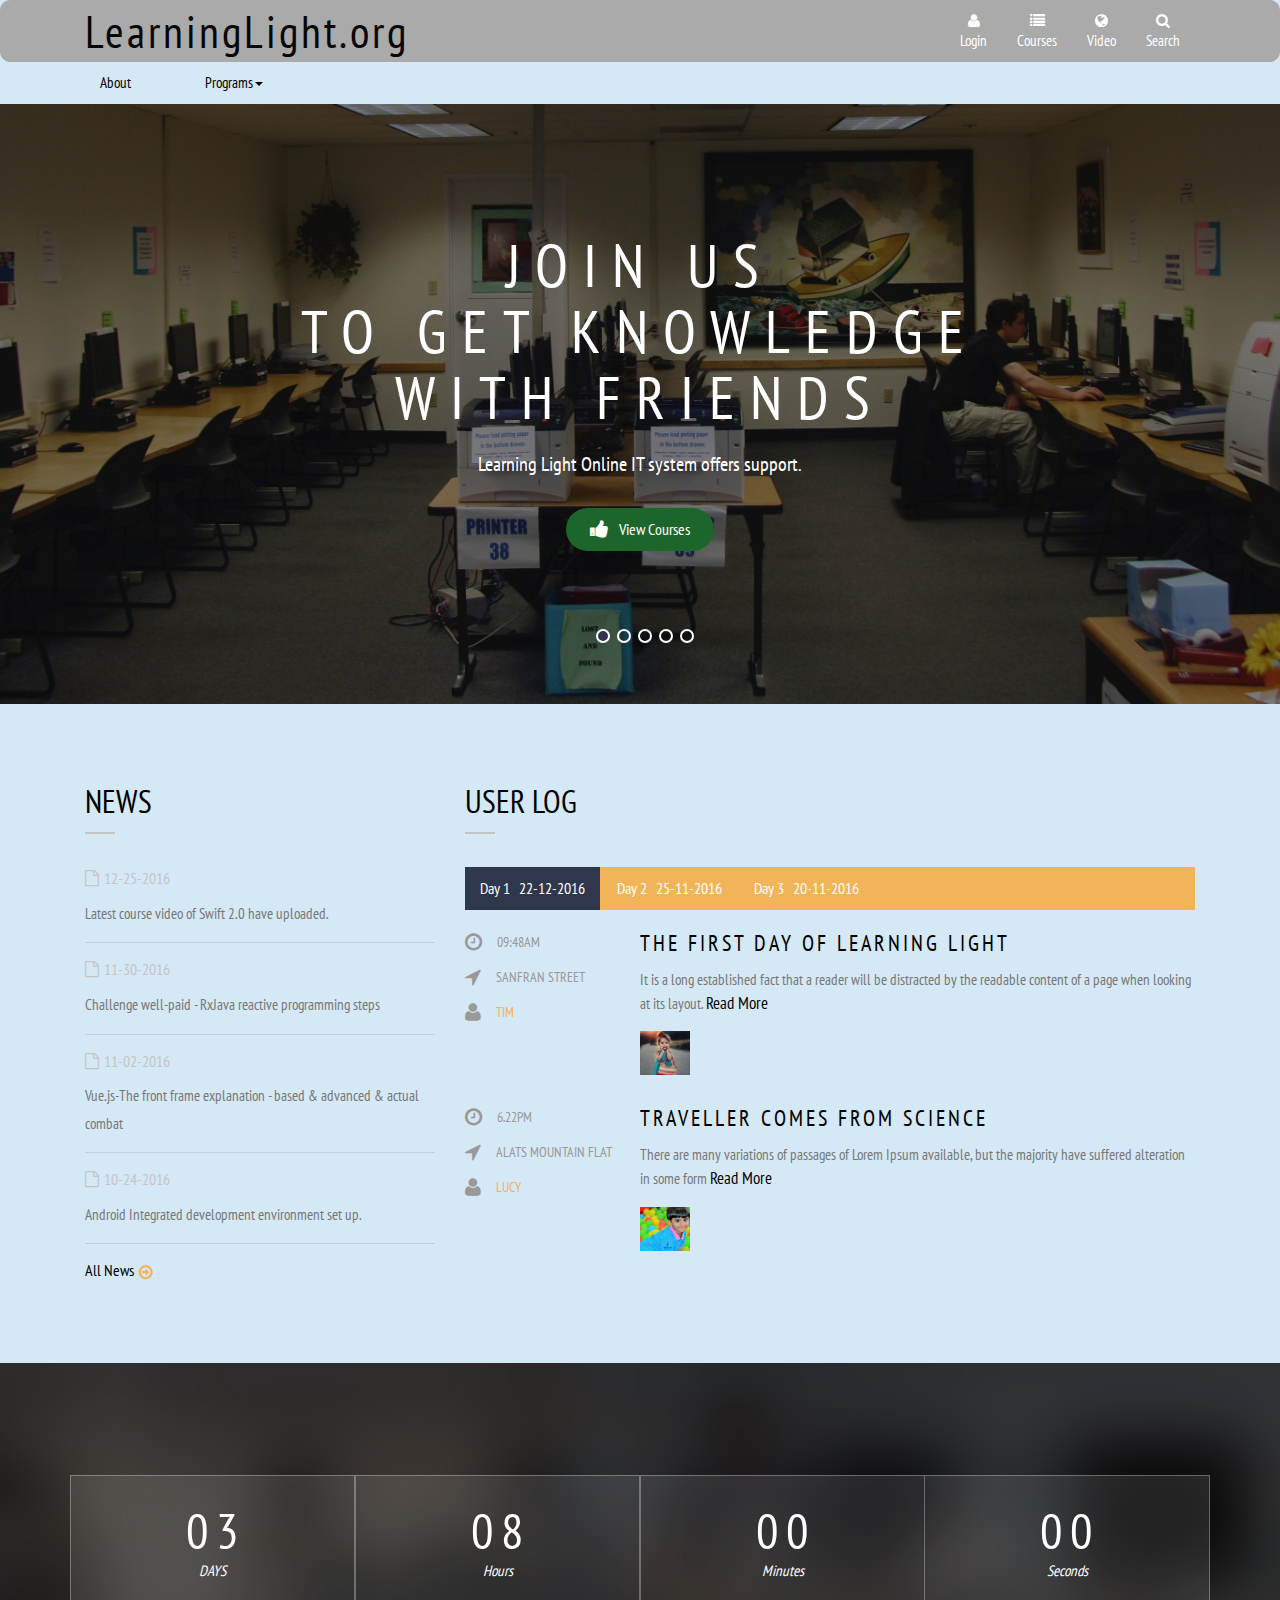
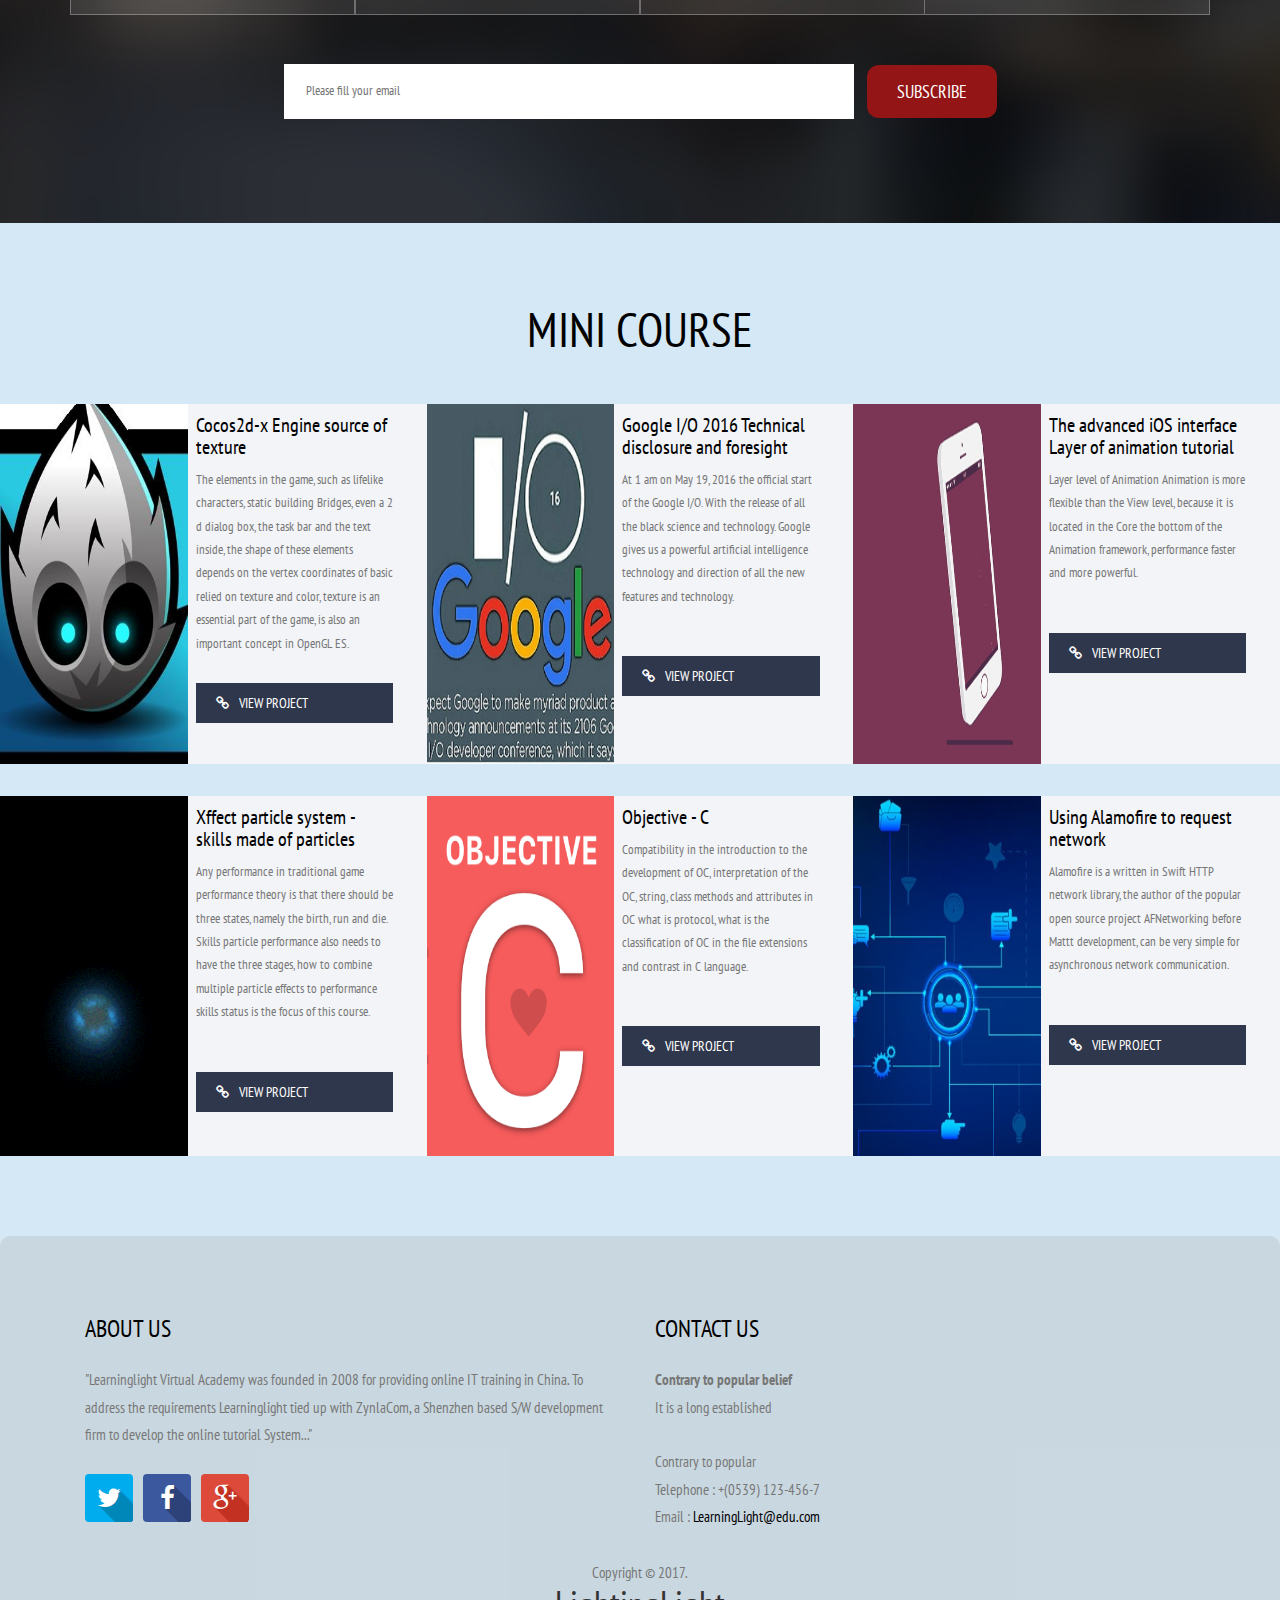
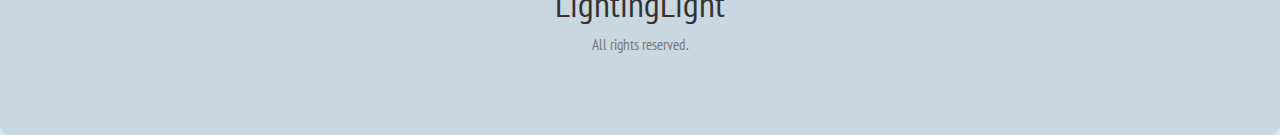
<file: semester5_2016.11_jsf/ITOnlineNew/web/index.html>
<!DOCTYPE HTML>
<html>
<head>
<title>Home</title>
<meta name="viewport" content="width=device-width, initial-scale=1">
<meta http-equiv="Content-Type" content="text/html; charset=utf-8" />
<meta name="keywords" content="Learn Responsive web template, Bootstrap Web Templates, Flat Web Templates, Andriod Compatible web template, 
Smartphone Compatible web template, free webdesigns for Nokia, Samsung, LG, SonyErricsson, Motorola web design" />
<script type="application/x-javascript"> addEventListener("load", function() { setTimeout(hideURLbar, 0); }, false); function hideURLbar(){ window.scrollTo(0,1); } </script>
<link href="css/bootstrap-3.1.1.min.css" rel='stylesheet' type='text/css' />
<!-- jQuery (necessary for Bootstrap's JavaScript plugins) -->
<script src="js/jquery.min.js"></script>
<script src="js/bootstrap.min.js"></script>
<!-- Custom Theme files -->
 <script type="text/javascript" src="js/smooth-scroll.js"></script>

<link href="css/style.css" rel='stylesheet' type='text/css' />
<link rel="stylesheet" href="css/jquery.countdown.css" />

<link href='http://fonts.useso.com/css?family=PT+Sans+Narrow:400,700' rel='stylesheet' type='text/css'>
<!----font-Awesome----->
<link href="css/font-awesome.css" rel="stylesheet"> 
<!----font-Awesome----->
<script>
$(document).ready(function(){
    $(".dropdown").hover(            
        function() {
            $('.dropdown-menu', this).stop( true, true ).slideDown("fast");
            $(this).toggleClass('open');        
        },
        function() {
            $('.dropdown-menu', this).stop( true, true ).slideUp("fast");
            $(this).toggleClass('open');       
        }
    );
});
$(function(){   
    $('a[href*=#],area[href*=#]').click(function() {
        if (location.pathname.replace(/^\//, '') == this.pathname.replace(/^\//, '') && location.hostname == this.hostname) {
            var $target = $(this.hash);
            $target = $target.length && $target || $('[name=' + this.hash.slice(1) + ']');
            if ($target.length) {
                var targetOffset = $target.offset().top;
                $('html,body').animate({
                    scrollTop: targetOffset
                },
                1500);
                return false;
            }
        }
    });
})
</script>
</head>
<body>
<nav class="navbar navbar-default" role="navigation">
	<div class="container">
	    <div class="navbar-header">
	        <button type="button" class="navbar-toggle collapsed" data-toggle="collapse" data-target="#bs-example-navbar-collapse-1">
		        <span class="sr-only">Toggle navigation</span>
		        <span class="icon-bar"></span>
		        <span class="icon-bar"></span>
		        <span class="icon-bar"></span>
	        </button>
	        <a class="navbar-brand" href="index.html">LearningLight.org</a>
	    </div>
	    <!--/.navbar-header-->
	    <div class="navbar-collapse collapse" id="bs-example-navbar-collapse-1" style="height: 1px;">
	        <ul class="nav navbar-nav">
		        <li class="dropdown">
		            <a href="login.xhtml"><i class="fa fa-user"></i><span>Login</span></a>
		        </li>
		        <li class="dropdown">
		        	<a href="#" class="dropdown-toggle" data-toggle="dropdown"><i class="fa fa-list"></i><span>Courses</span></a>
		        	  <ul class="dropdown-menu">
			            <li><a href="courses.html">Courses Categories</a></li>
			            
			            <li><a href="course_detail.html">Courses detail</a></li>
		              </ul>
		        </li>
<!--		        <li class="dropdown">
		            <a href="#" class="dropdown-toggle" data-toggle="dropdown"><i class="fa fa-calendar"></i><span>Tests</span></a>
		             <ul class="dropdown-menu">
			            <li><a href="course_detail.html">All tests</a></li>
			            <li><a href="course_detail.html">Test Passed</a></li>
			            <li><a href="course_detail.html">Test unpassed</a></li>
		             </ul>
		        </li>-->
		        <li class="dropdown">
                            <a href="#lable2 "  class="dropdown-toggle page-scroll" ><i class="fa fa-globe"></i><span>Video</span></a>
		            
		        </li>
		        <li class="dropdown">
		            <a href="#" class="dropdown-toggle" data-toggle="dropdown"><i class="fa fa-search"></i><span>Search</span></a>
		            <ul class="dropdown-menu search-form">
			           <form>        
                            <input type="text" class="search-text" name="s" placeholder="Search...">    
                            <button type="submit" class="search-submit"><i class="fa fa-search"></i></button>
                       </form>
			        </ul>
		        </li>
		    </ul>
	    </div>
	    <div class="clearfix"> </div>
	  </div>
	    <!--/.navbar-collapse-->
</nav>
<nav class="navbar nav_bottom" role="navigation">
 <div class="container">
 <!-- Brand and toggle get grouped for better mobile display -->
  <div class="navbar-header nav_2">
      <button type="button" class="navbar-toggle collapsed navbar-toggle1" data-toggle="collapse" data-target="#bs-megadropdown-tabs">
        <span class="sr-only">Toggle navigation</span>
        <span class="icon-bar"></span>
        <span class="icon-bar"></span>
        <span class="icon-bar"></span>
      </button>
      <a class="navbar-brand" href="#"></a>
   </div> 
   <!-- Collect the nav links, forms, and other content for toggling -->
    <div class="collapse navbar-collapse" id="bs-megadropdown-tabs">
        <ul class="nav navbar-nav nav_1">
            
            <li><a href="about.html">About</a></li>
    		<li class="dropdown mega-dropdown active">
			    		
				<div class="dropdown-menu mega-dropdown-menu">
                    <div class="container-fluid">
    				    <!-- Tab panes -->
                        
                    </div>
                    <!-- Nav tabs -->
                    <ul class="nav nav-tabs" role="tablist">
                       <li class="active"><a href="#men" role="tab" data-toggle="tab">School</a></li>
                       <li><a href="#women" role="tab" data-toggle="tab">College</a></li>
                   </ul>                    
				</div>				
			</li>
			
            <li class="dropdown">
              <a href="#" class="dropdown-toggle" data-toggle="dropdown">Programs<span class="caret"></span></a>
              <ul class="dropdown-menu" role="menu">
                
                <li><a href="shortcodes.html">Shortcodes</a></li>
                
              </ul>
            </li>
            
            
          
            
        </ul>
     </div><!-- /.navbar-collapse -->
   </div>
</nav>
<!-- banner -->
	<div class="banner">
			<!-- banner Slider starts Here -->
					<script src="js/responsiveslides.min.js"></script>
					 <script>
						// You can also use "$(window).load(function() {"
						$(function () {
						  // Slideshow 4
						  $("#slider3").responsiveSlides({
							auto: true,
							pager: true,
							nav: true,
							speed: 500,
							namespace: "callbacks",
							before: function () {
							  $('.events').append("<li>before event fired.</li>");
							},
							after: function () {
							  $('.events').append("<li>after event fired.</li>");
							}
						  });
					
						});
					  </script>
					<!--//End-slider-script -->
					<div  id="top" class="callbacks_container">
						<ul class="rslides" id="slider3">
							<li>
								<div class="banner-bg">
									<div class="container">
										<div class="banner-info">
											<h3>Join Us<span>to get knowledge</span>with friends</h3>
											<p>Learning Light Online IT system offers support.
											</p>
											<a href="courses.html"><i class="fa fa-thumbs-up icon_1" style="font-size: 20px; transition: color 0.2s ease 0s, border-color 0.2s ease 0s, background-color 0.2s ease 0s; min-height: 0px; min-width: 0px; line-height: 20px; border-width: 0px 2px 0px 0px; margin: 0px; padding:0px 10px 0 0; letter-spacing: 0px;"></i>View Courses</a>
										</div>
									</div>
								</div>
							</li>
							<li>
								<div class="banner-bg banner-img4">
									<div class="container">
										<div class="banner-info">
											<h3><span>Stay </span>in touch<span>Learning Light</span></h3>
											<p>Inspired by bold colors and matching up to footballs on-pitch
												playmakers, these kicks are ready to stand out.
											</p>
											<a href="courses.html"><i class="fa fa-thumbs-up icon_1" style="font-size: 20px; transition: color 0.2s ease 0s, border-color 0.2s ease 0s, background-color 0.2s ease 0s; min-height: 0px; min-width: 0px; line-height: 20px; border-width: 0px 2px 0px 0px; margin: 0px; padding:0px 10px 0 0; letter-spacing: 0px;"></i>View Courses</a>
										</div>
									</div>
								</div>
							</li>
							<li>
								<div class="banner-bg banner-img3">
									<div class="container">
										<div class="banner-info">
											<h3><span>To seek </span> better development<span>looks reasonable</span></h3>
											<p>Inspired by Brasil’s bold colors and matching up to footballs on-pitch
												playmakers, these Brasil’s kicks are ready to stand out.
											</p>
											<a href="courses.html"><i class="fa fa-thumbs-up icon_1" style="font-size: 20px; transition: color 0.2s ease 0s, border-color 0.2s ease 0s, background-color 0.2s ease 0s; min-height: 0px; min-width: 0px; line-height: 20px; border-width: 0px 2px 0px 0px; margin: 0px; padding:0px 10px 0 0; letter-spacing: 0px;"></i>View Courses</a>
										</div>
									</div>
								</div>
							</li>
							<li>
								<div class="banner-bg banner-img5">
									<div class="container">
										<div class="banner-info">
											<h3><span>A new </span><span>learning model can help you</span> improve quickly</span></h3>
											<p>Inspired by bold colors and matching up to footballs on-pitch
												playmakers, these kicks are ready to stand out.
											</p>
											<a href="courses.html"><i class="fa fa-thumbs-up icon_1" style="font-size: 20px; transition: color 0.2s ease 0s, border-color 0.2s ease 0s, background-color 0.2s ease 0s; min-height: 0px; min-width: 0px; line-height: 20px; border-width: 0px 2px 0px 0px; margin: 0px; padding:0px 10px 0 0; letter-spacing: 0px;"></i>View Courses</a>
										</div>
									</div>
								</div>
							</li>
							<li>
								<div class="banner-bg banner-img2">
									<div class="container">
										<div class="banner-info">
											
										</div>
									</div>
								</div>
							</li>
							
						</ul>
		          </div>
	</div>
	<!-- //banner -->
	
     <div class="grid_1">
     	<div class="container">
     		<div class="col-md-4">
                <div class="news">
                    <h1>News</h1>
                    <div class="section-content">
                        <article>
                            <figure class="date"><i class="fa fa-file-o"></i>12-25-2016</figure>
                            <a href="#">Latest course video of Swift 2.0 have uploaded.</a>
                        </article>
                        <article>
                            <figure class="date"><i class="fa fa-file-o"></i>11-30-2016</figure>
                            <a href="#">Challenge well-paid - RxJava reactive programming steps</a>
                        </article>
                        <article>
                            <figure class="date"><i class="fa fa-file-o"></i>11-02-2016</figure>
                            <a href="#">Vue.js-The front frame explanation - based & advanced & actual combat</a>
                        </article>
                        <article>
                            <figure class="date"><i class="fa fa-file-o"></i>10-24-2016</figure>
                            <a href="#">Android Integrated development environment set up.</a>
                        </article>
                        
                    </div><!-- /.section-content -->
                    <a href="#" class="read-more">All News</a>
                </div><!-- /.news-small -->
            </div>
            <div class="col-md-8 grid_1_right">
              <h2>User Log</h2>
		      <div class="but_list">
		       <div class="bs-example bs-example-tabs" role="tabpanel" data-example-id="togglable-tabs">
				<ul id="myTab" class="nav nav-tabs nav-tabs1" role="tablist">
				  <li role="presentation" class="active"><a href="#home" id="home-tab" role="tab" data-toggle="tab" aria-controls="home" aria-expanded="true">Day 1&nbsp;&nbsp;&nbsp;22-12-2016</a></li>
				  <li role="presentation"><a href="#profile" role="tab" id="profile-tab" data-toggle="tab" aria-controls="profile">Day 2&nbsp;&nbsp;&nbsp;25-11-2016</a></li>
				  <li role="presentation"><a href="#profile1" role="tab" id="profile-tab1" data-toggle="tab" aria-controls="profile1">Day 3&nbsp;&nbsp;&nbsp;20-11-2016</a></li>
				</ul>
			<div id="myTabContent" class="tab-content">
			  <div role="tabpanel" class="tab-pane fade in active" id="home" aria-labelledby="home-tab">
			    <div class="events_box">
			    	<div class="event_left"><div class="event_left-item">
			    		<div class="icon_2"><i class="fa fa-clock-o"></i>09:48AM</div>
			    		<div class="icon_2"><i class="fa fa-location-arrow"></i>SanFran Street</div>
			    		<div class="icon_2">
			    		  <div class="speaker">
			    			  <i class="fa fa-user"></i>
			    			  <div class="speaker_item">
			    			     <a href="#">Tim</a>
			    			  </div>
			    			  <div class="clearfix"></div></div>
			    		  </div>
			    		</div>
			    	</div>
			    	<div class="event_right">
			    		  <h3><a href="#">The First day of Learning Light</a></h3>
						  <p>It is a long established fact that a reader will be distracted by the readable content of a page when looking at its layout. <a href="#">Read More</a></p>
						  <img src="images/t9.jpg" class="img-responsive" alt=""/>	
		    	    </div>
		    	    <div class="clearfix"></div>
			   </div>
			   <div class="events_box">
			    	<div class="event_left"><div class="event_left-item">
			    		<div class="icon_2"><i class="fa fa-clock-o"></i>6.22PM</div>
			    		<div class="icon_2"><i class="fa fa-location-arrow"></i>Alats Mountain Flat</div>
			    		<div class="icon_2">
			    		  <div class="speaker">
			    			  <i class="fa fa-user"></i>
			    			  <div class="speaker_item">
			    			     <a href="#">Lucy</a>
			    			  </div>
			    			  <div class="clearfix"></div></div>
			    		  </div>
			    		</div>
			    	</div>
			    	<div class="event_right">
			    		  <h3><a href="#">Traveller comes from Science</a></h3>
						  <p>There are many variations of passages of Lorem Ipsum available, but the majority have suffered alteration in some form <a href="#">Read More</a></p>
						  <img src="images/t5.jpg" class="img-responsive" alt=""/>	
		    	    </div>
		    	    <div class="clearfix"></div>
			   </div>
			  </div>
			  <div role="tabpanel" class="tab-pane fade" id="profile" aria-labelledby="profile-tab">
			    <div class="events_box">
			    	<div class="event_left"><div class="event_left-item">
			    		<div class="icon_2"><i class="fa fa-clock-o"></i>09:00 - 10:30</div>
			    		<div class="icon_2"><i class="fa fa-location-arrow"></i>Room A</div>
			    		<div class="icon_2">
			    		  <div class="speaker">
			    			  <i class="fa fa-user"></i>
			    			  <div class="speaker_item">
			    			     <a href="#">Lorem Ipsum</a>
			    			  </div>
			    			  <div class="clearfix"></div></div>
			    		  </div>
			    		</div>
			    	</div>
			    	<div class="event_right">
			    		  <h3><a href="#">Passion of Study</a></h3>
						  <p>There are many variations of passages of Lorem Ipsum available, but the majority have suffered alteration in some form <a href="#">Read More</a></p>
						  <img src="images/t8.jpg" class="img-responsive" alt=""/>	
		    	    </div>
		    	    <div class="clearfix"></div>
			   </div>
			   <div class="events_box">
			    	<div class="event_left"><div class="event_left-item">
			    		<div class="icon_2"><i class="fa fa-clock-o"></i>09:00 - 10:30</div>
			    		<div class="icon_2"><i class="fa fa-location-arrow"></i>Room A</div>
			    		<div class="icon_2">
			    		  <div class="speaker">
			    			  <i class="fa fa-user"></i>
			    			  <div class="speaker_item">
			    			     <a href="#">Lorem Ipsum</a>
			    			  </div>
			    			  <div class="clearfix"></div></div>
			    		  </div>
			    		</div>
			    	</div>
			    	<div class="event_right">
			    		  <h3><a href="#">How can we have access to .NET</a></h3>
						  <p>Contrary to popular belief, Lorem Ipsum is not simply random text. It has roots in a piece of classical Latin literature <a href="#">Read More</a></p>
						  <img src="images/t2.jpg" class="img-responsive" alt=""/>	
		    	    </div>
		    	    <div class="clearfix"></div>
			   </div>
			</div>
			<div role="tabpanel" class="tab-pane fade" id="profile1" aria-labelledby="profile-tab1">
			    <div class="events_box">
			    	<div class="event_left"><div class="event_left-item">
			    		<div class="icon_2"><i class="fa fa-clock-o"></i>09:00 - 10:30</div>
			    		<div class="icon_2"><i class="fa fa-location-arrow"></i>Room A</div>
			    		<div class="icon_2">
			    		  <div class="speaker">
			    			  <i class="fa fa-user"></i>
			    			  <div class="speaker_item">
			    			     <a href="#">Lorem Ipsum</a>
			    			  </div>
			    			  <div class="clearfix"></div></div>
			    		  </div>
			    		</div>
			    	</div>
			    	<div class="event_right">
			    		  <h3><a href="#">My Personal Development Steps</a></h3>
						  <p>But I must explain to you how all this mistaken idea of denouncing pleasure and praising pain was born and I will give you a complete account of the system, and expound the actual teachings <a href="#">Read More</a></p>
						  <img src="images/t7.jpg" class="img-responsive" alt=""/>	
		    	    </div>
		    	    <div class="clearfix"></div>
			   </div>
			   <div class="events_box">
			    	<div class="event_left"><div class="event_left-item">
			    		<div class="icon_2"><i class="fa fa-clock-o"></i>09:00 - 10:30</div>
			    		<div class="icon_2"><i class="fa fa-location-arrow"></i>Room A</div>
			    		<div class="icon_2">
			    		  <div class="speaker">
			    			  <i class="fa fa-user"></i>
			    			  <div class="speaker_item">
			    			     <a href="#">Lorem Ipsum</a>
			    			  </div>
			    			  <div class="clearfix"></div></div>
			    		  </div>
			    		</div>
			    	</div>
			    	<div class="event_right">
			    		  <h3><a href="#">Programming instructions</a></h3>
						  <p>Vestibulum id ligula porta felis euismod semper. Nullam quis risus eget urna mollis ornare vel eu leo. Donec ullamcorper nulla non metus auctor fringilla. Aenean lacinia bibendum nulla sed consectetur.... <a href="#">Read More</a></p>
						  <img src="images/t4.jpg" class="img-responsive" alt=""/>	
		    	    </div>
		    	    <div class="clearfix"></div>
			    </div>
			   </div>
		     </div>
		    </div>
		   </div>
      </div>
      <div class="clearfix"> </div>
     </div>
    </div>
    <div class="bg">
     	<div class="container">
     		<div class="timer_wrap">
				<div id="counter"> </div>		
			</div> 
			<div class="newsletter">
			  <form>
				<input type="text" name="ne" size="30" required placeholder="Please fill your email">
				<input type="submit" value="Subscribe">
			  </form>
            </div>
        </div>
   </div>
         <a name="lable2" id="lable2"></a>
   <div class="bottom_content">  
      
   	 <h3>Mini Course</h3>
     <div class="grid_2">
     	<div class="col-md-4 portfolio-left">
            <div class="portfolio-img event-img">
                <img src="images/t15_1.jpg" style="height:360px;width:320px;" class="img-responsive" alt=""/>
                <div class="over-image"></div>
            </div>
            <div class="portfolio-description">
               <h4><a href="#">Cocos2d-x Engine source of texture</a></h4>
               <p >The elements in the game, such as lifelike characters, static building Bridges, even a 2 d dialog box, the task bar and the text inside, the shape of these elements depends on the vertex coordinates of basic relied on texture and color, texture is an essential part of the game, is also an important concept in OpenGL ES.
</p>
                
                <a href="course_detail.html">
                    <span><i class="fa fa-chain chain_1"></i>VIEW PROJECT</span>
                </a>
            </div>
            <div class="clearfix"> </div>
        </div>
        <div class="col-md-4 portfolio-left">
            <div class="portfolio-img event-img">
                <img src="images/t10_1.jpg" style="height:360px;width:320px;" class="img-responsive" alt=""/>
                 <div class="over-image"></div>
            </div>
            <div class="portfolio-description">
               <h4><a href="#">Google I/O 2016 Technical disclosure and foresight</a></h4>
               <p>At 1 am on May 19, 2016 the official start of the Google I/O. With the release of all the black science and technology. Google gives us a powerful artificial intelligence technology and direction of all the new features and technology.
</p>
               <span>
                  
                </span>
                <a href="course_detail.html">
                    <span><i class="fa fa-chain chain_1"></i>VIEW PROJECT</span>
                </a>
            </div>
            <div class="clearfix"> </div>
        </div>
        <div class="col-md-4 portfolio-left">
            <div class="portfolio-img event-img">
                <img src="images/t10_2.gif" class="img-responsive" style="height:360px;width:320px;" alt=""/>
                 <div class="over-image"></div>
            </div>
            <div class="portfolio-description">
               <h4><a href="#">The advanced iOS interface Layer of animation tutorial 
</a></h4>
               <p>Layer level of Animation Animation is more flexible than the View level, because it is located in the Core the bottom of the Animation framework, performance faster and more powerful.
</p>
               <span>
                  
                </span>
                <a href="course_detail.html">
                    <span><i class="fa fa-chain chain_1"></i>VIEW PROJECT</span>
                </a>
            </div>
            <div class="clearfix"> </div>
        </div>
        <div class="clearfix"> </div>
     </div>
     <div class="grid_3">
     	<div class="col-md-4 portfolio-left">
            <div class="portfolio-img event-img">
                <img src="images/t1.gif"  style="height:360px; width:320px" class="img-responsive" alt=""/>
                 <div class="over-image"></div>
            </div>
            <div class="portfolio-description">
               
                <h4><a href="#">Xffect particle system - skills made of particles
</a></h4>
               <p>Any performance in traditional game performance theory is that there should be three states, namely the birth, run and die.
Skills particle performance also needs to have the three stages, how to combine multiple particle effects to performance skills status is the focus of this course.
</p>
               <span>
                  
                </span>
                <a href="course_detail.html">
                    <span><i class="fa fa-chain chain_1"></i>VIEW PROJECT</span>
                </a>
            </div>
            <div class="clearfix"> </div>
        </div>
        <div class="col-md-4 portfolio-left">
            <div class="portfolio-img event-img">
                <img src="images/t14_1.png" style="height:360px; width:320px" class="img-responsive" alt=""/>
                 <div class="over-image"></div>
            </div>
            <div class="portfolio-description">
               <h4><a href="#">Objective - C</a></h4>
               <p>Compatibility in the introduction to the development of OC, interpretation of the OC, string, class methods and attributes in OC what is protocol, what is the classification of OC in the file extensions and contrast in C language.
</p>
               <span>
                  
                </span>
                <a href="course_detail.html">
                    <span><i class="fa fa-chain chain_1"></i>VIEW PROJECT</span>
                </a>
            </div>
            <div class="clearfix"> </div>
        </div>
        <div class="col-md-4 portfolio-left">
            <div class="portfolio-img event-img">
                <img src="images/t11_1.jpg"  style="height:360px; width:320px" class="img-responsive" alt=""/>
                 <div class="over-image"></div>
            </div>
            <div class="portfolio-description">
               <h4><a href="#">Using Alamofire to request network
</a></h4>
               <p>Alamofire is a written in Swift HTTP network library, the author of the popular open source project AFNetworking before Mattt development, can be very simple for asynchronous network communication.
</p>
                <span>
                  
                </span>
                <a href="course_detail.html">
                    <span><i class="fa fa-chain chain_1"></i>VIEW PROJECT</span>
                </a>
            </div>
            <div class="clearfix"> </div>
        </div>
        <div class="clearfix"> </div>
     </div>
    </div>
    <div class="footer">
    	<div class="container">
    		<div class="col-md-3 grid_4" style="width:50% !important;">
    		   <h3>About Us</h3>	
    		   <p>"Learninglight Virtual Academy was founded in 2008 for providing online IT training in China. To address the requirements Learninglight tied up with ZynlaCom, a Shenzhen based S/W development firm to develop the online tutorial System..."</p>
    		      <ul class="social-nav icons_2 clearfix">
                    <li><a href="#" class="twitter"><i class="fa fa-twitter"></i></a></li>
                    <li><a href="#" class="facebook"> <i class="fa fa-facebook"></i></a></li>
                    <li><a href="#" class="google-plus"><i class="fa fa-google-plus"></i></a></li>
                 </ul>
    		</div>
    		
    		<div class="col-md-3 grid_4" style="width:50% !important;">
    		   <h3>Contact Us</h3>
    			<address>
                    <strong>Contrary to popular belief</strong>
                    <br>
                    <span>It is a long established</span>
                    <br><br>
                    <span>Contrary to popular </span>
                    <br>
                    <abbr>Telephone : </abbr> +(0539) 123-456-7
                    <br>
                    <abbr>Email : </abbr> <a href="mailto@example.com">LearningLight@edu.com</a>
               </address>
    		</div>
    		
    		<div class="clearfix"> </div>
    		<div class="copy">
		       <p>Copyright &copy; 2017.</p><h1>LightingLight</h1><p> All rights reserved.</p>
	        </div>
    	</div>
    </div>
<script src="js/jquery.countdown.js"></script>
<script src="js/script.js"></script>
</body>
</html>
</file>
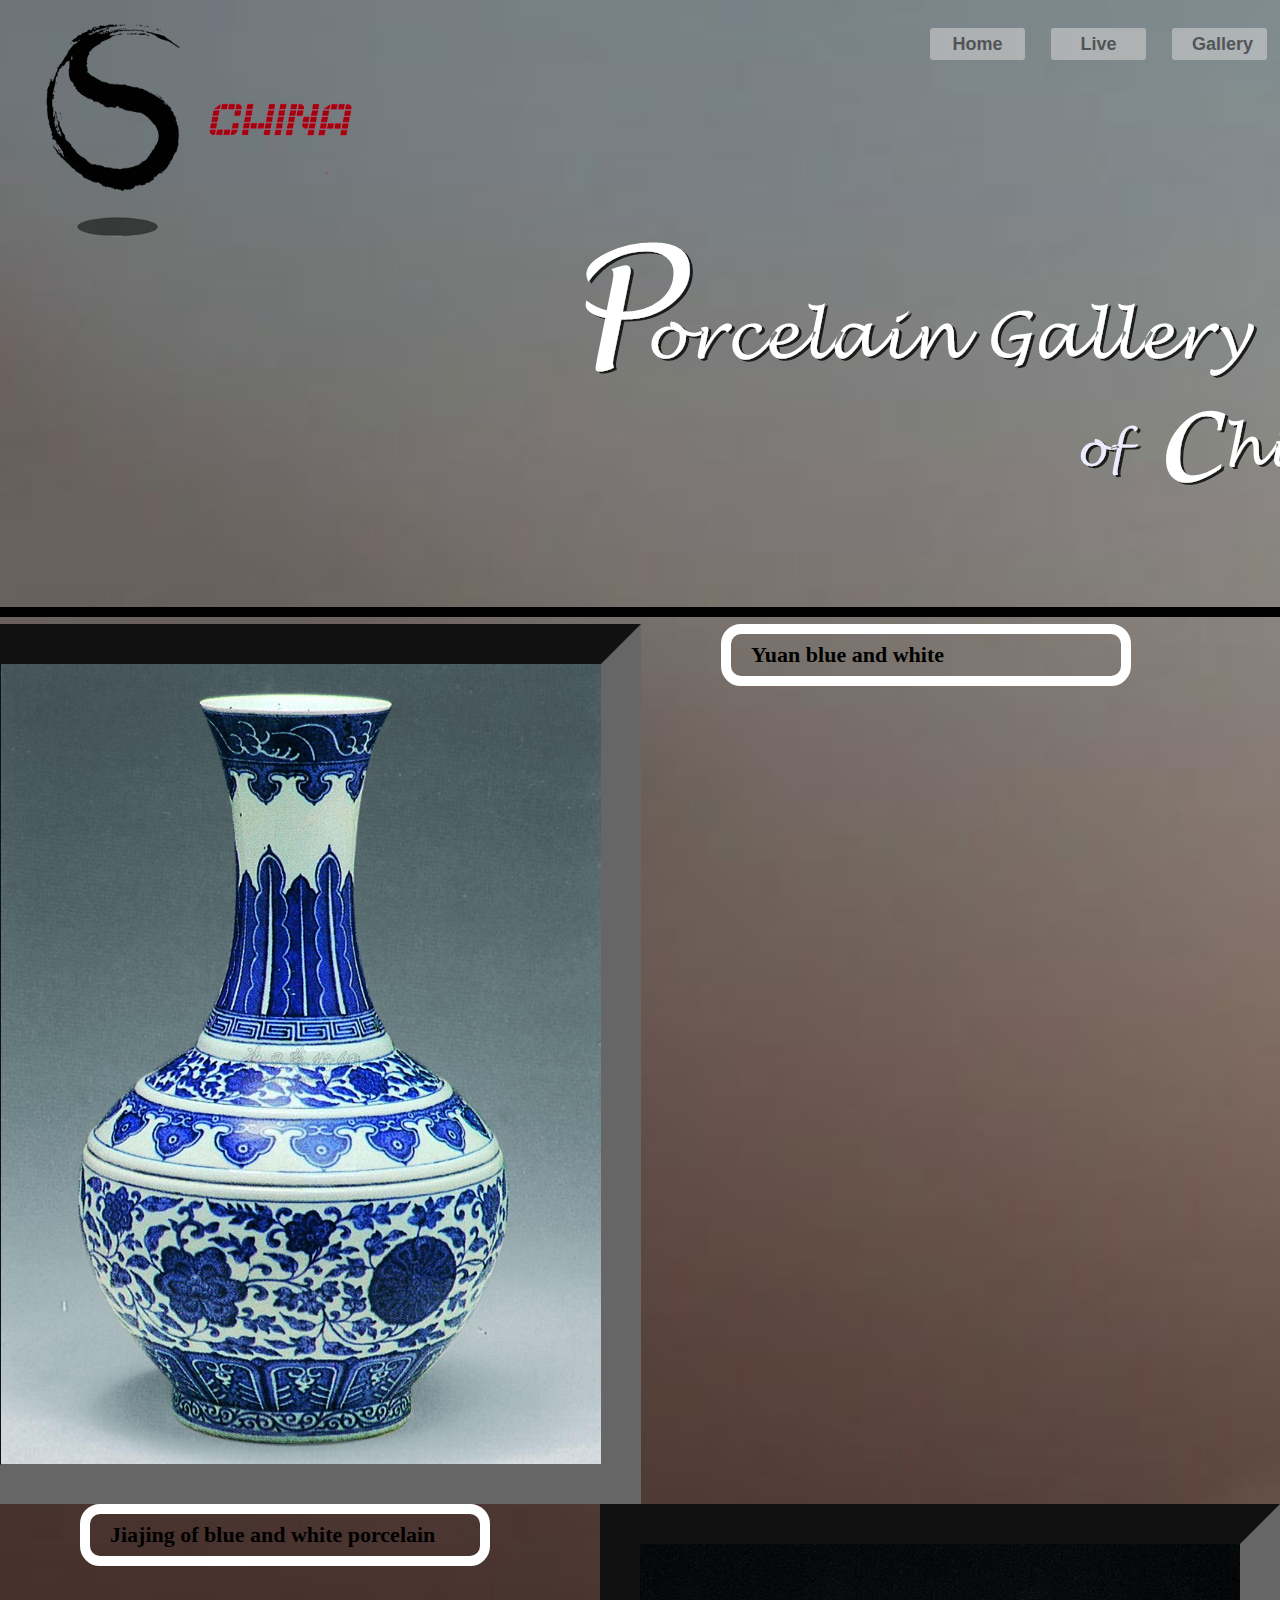
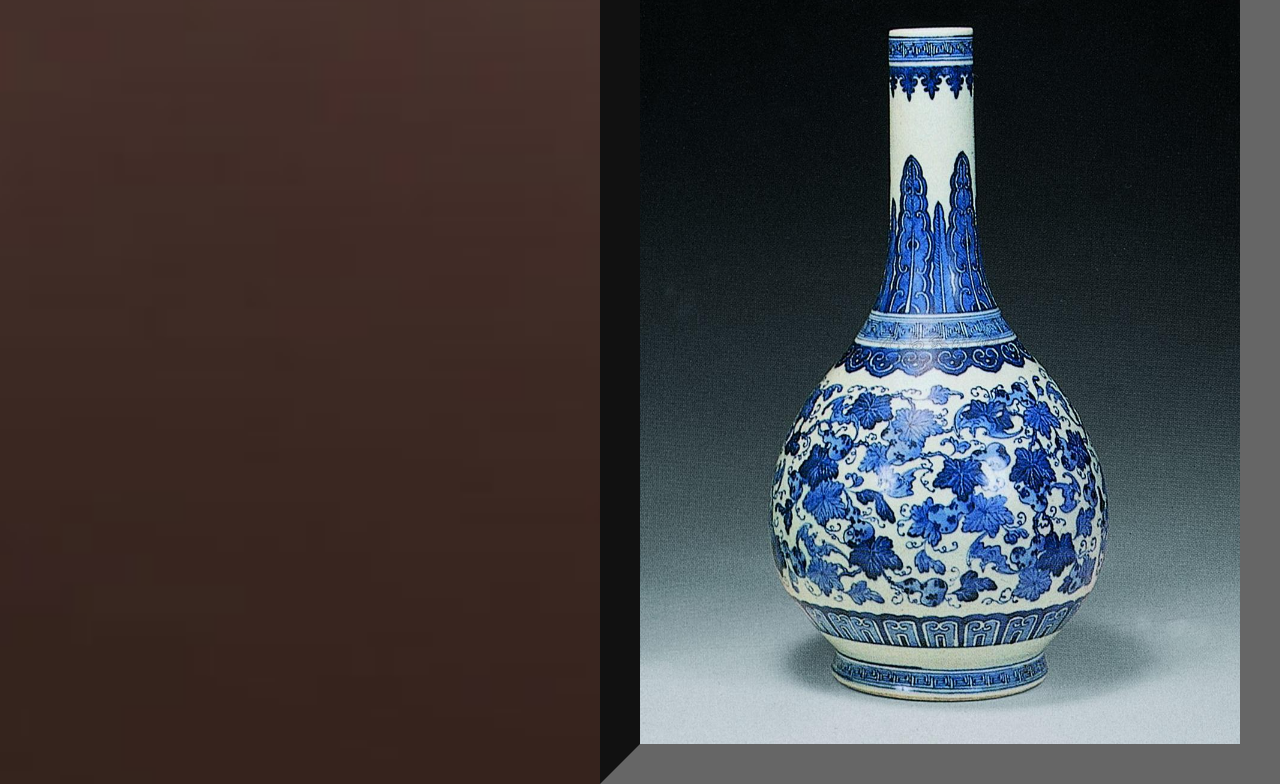
<file: semester4_2016.6_html/CC52/vasecircle.html>
<!DOCTYPE html>
<head>
<meta http-equiv="Content-Type" content="text/html; charset=utf-8" />
<title>Porcelain Gallery</title>

<script src="JS/common.js" type="text/javascript"></script>
<script src="JS/login.js" type="text/javascript"></script>
<script src="JS/tangram.js" type="text/javascript"></script>
<script src="JS/ucsl.js" type="text/javascript"></script>
<script src="JS/wrapper.js" type="text/javascript"></script>


<script type="text/javascript" src="JS/jquery.1.2.6.js"></script>
<script type="text/javascript" src="JS/jquery.jparallax.js"></script>
<script src="JS/circlejquery-1.6.2.min.js" type="text/javascript"></script>
<script type="text/javascript" language="javascript" src="JS/circlefunction.js"></script>
<script type="text/javascript" src="JS/wow.min.js"></script>

<link href="CSS/login.css" rel="stylesheet" type="text/css"/>
<link href="CSS/login_layout.css" rel="stylesheet" type="text/css"/>
<link href="CSS/ucsl.https.css" rel="stylesheet" type="text/css"/>
<link href="CSS/ofhover.css" rel="stylesheet" type="text/css"/>
<link href="CSS/animate.css" rel="stylesheet" type="text/css"/>


<style type="text/css">
	
.head-navigator{
	width:55px;
    font-size:18px !important;
	font-weight:bold;
    margin-left: 10px;
   
    padding: 0 20px;
    text-decoration: none;
	
	background-color: #cecece !important;
    margin: 0 5px;
   color:#333 !important;
    opacity: .6 !important;
	float: left;
    border-radius: 3px;
    text-align: center;
    padding: 0 20px;
	height:32px;
	line-height:32px;

	overflow:hidden;
	position:relative;
	-webkit-transition:width .35s  ease-in-out;
	-ms-transition:width .35s ease-in-out;
	-o-transition:width .35s ease-in-out;
	-moz-transition:width  .35s ease-in-out;
	transition:width .35s ease-in-out;
    z-index:999;
	
}
.head-navigator:hover{
	width:90px;
	
	
	}
body { margin: 0px; font-family: "Trebuchet MS", Arial, Sans-Serif; font-size: 14px; }



li{
	list-style:none;
	display:inline-table;
	}
.introduce1{
	font-family:"Microsoft YaHei UI Light";
	 margin: 0 80px;
    color: #000;
    float: left;
	font-family:"Microsoft YaHei UI Light";
	font-weight:bold;
    border-radius: 20px;
    text-align: left;
    font-size: 22px;
    padding: 0 20px;
	height:42px;
	line-height:42px;
    width: 350px;
	border:solid #FFF 10px;
	overflow:hidden;
	position:relative;
	-webkit-transition:height .75s ease,background 1.75s ease,border-color,0.75s ease;
	-ms-transition:height .75s ease,background 1.75s ease,border-color,0.75s ease;
	-o-transition:height.75s ease,background 1.75s ease,border-color,0.75s ease;
	-moz-transition:height  .75s ease,background 1.75s ease,border-color,0.75s ease;
	transition:height .75s ease,background 1.75s ease,border-color,0.75s ease;
    z-index:999;
	list-style:inside
   }
  .introduce1:hover{
	
	height:500px;
	background-color:#699;
	border-color:#222;
	}
	.introduce2{
		font-family:"Microsoft YaHei UI Light";
	 margin: 0 80px;
    color: #000;
    float: left;
	font-family:"Microsoft YaHei UI Light";
	font-weight:bold;
    border-radius: 20px;
    text-align: left;
    font-size: 22px;
    padding: 0 20px;
	height:42px;
	line-height:42px;
    width: 350px;
	border:solid #FFF 10px;
	overflow:hidden;
	position:relative;
	-webkit-transition:height .75s ease,background 1.75s ease,border-color,0.75s ease;
	-ms-transition:height .75s ease,background 1.75s ease,border-color,0.75s ease;
	-o-transition:height.75s ease,background 1.75s ease,border-color,0.75s ease;
	-moz-transition:height  .75s ease,background 1.75s ease,border-color,0.75s ease;
	transition:height .75s ease,background 1.75s ease,border-color,0.75s ease;
    z-index:999;
	list-style:inside
   }
  .introduce2:hover{
	
	height:800px;
	background-color:#699;
	border-color:#222;
	
	}
</style>
<script>
		new WOW().init();
	</script>
</head>
<body style="background-image:url(images/coc-background.jpg); background-size:cover;">
<div class="header" style="height:600px !important;" >
	<div class="head-top"> 
     <h1 class="logo l wow fadeInLeft animated" style=" animation-delay:0.5s;  animation-duration:1s; animation-name:fadeInLeft; visibility:visible">
      <img style=" margin-top:-55px; height:400px;width:400px;" src="images/chineselogo3.png" />
     </h1>
      <div class="header-right">
       <ul class="header-top-nav header-top-login r ">
       	<li><a class="head-navigator wow fadeInRight animated" style=" animation-delay:0.5s;  animation-duration:1s; animation-name:fadeInRight; visibility:visible;text-decoration:none" alt="Home" href="indexPage.html" target="_parent"><p>Home</p>
        <li><a class="head-navigator wow fadeInRight animated" style=" animation-delay:0.5s;  animation-duration:1s; animation-name:fadeInRight; visibility:visible; text-decoration:none" alt="Live" href="live.html" target="_blank">Live</p>
</li></a>
     
        <li><a class="head-navigator wow fadeInRight animated" style=" animation-delay:0.5s;  animation-duration:1s; animation-name:fadeInRight; visibility:visible; text-decoration:none" alt="" href="gallery/gallery.html" target="_blank">Gallery</p>
</a></li>
  
   	   </ul>
       	
        
  			
      </div>
      		<div class="wow fadeIn animated" style=" animation-delay:0.5s;  animation-duration:1s; animation-name:fadeIn; visibility:visible">
            <img style=" margin-left:100px; margin-top:100px;" src="images/vasehome.png" />
            
      		</div>
            <div class="wow fadeIn animated" style=" animation-delay:0.5s;  animation-duration:1s; animation-name:fadeIn; visibility:visible" >
            <img style=" margin-left:700px; margin-top:-200px;" src="images/inchina.png" />
            
      		</div>
            
    </div>
   </div>
<div class="wow fadeInUp animated" style=" animation-delay:0.5s;  animation-duration:1s; animation-name:fadeIn; visibility:visible">
<hr style="border:#000 solid 5px"/>
<ul >
	<li style="margin-left:-39px;float:left" >
	
		<img id="img_02" style=" float:left; border:inset #666 40px" src="images/vase1_o.jpg" width="600" height="800" />
    </li>
    
    <li><p class="introduce1">Yuan blue and white
<br><br>

●The mature of jingdezhen blue and white porcelain in the yuan dynasty. The biggest characteristic is the composition of yuan blue and white grain, multiple levels and not messy. Brushwork at a stroke, smooth forceful; Sketch rendering thick composure. Topics of grain have figures, animals, plants, poetry, etc.</p></li>
    
    <li style="float:right">
    	<img id="img_01" style=" float:right; border:inset #666 40px" src="images/vase2_o.jpg" width="600" height="800" />
     </li>
     <p class="introduce2">
     Jiajing of blue and white porcelain<br>
<br>

     ●In the late Ming jiajing (1522-1566), (1567-1572), wanli (1573-1620) dynasties, the longest in jiajing, therefore the implements hair color is not the same, the early close to zhengde apparatus, hair color blue ash. But the unique at this stage is to use Mohammedan blue material. Decorative design in addition to the traditional still popular, Taoism of color decorative pattern, like a cloud crane, the eight immortals, gossip, Taoist sweet, and so on. Set of words for special decoration. In addition to the infant, coats, fish algae play figure, etc. 

     </p></li>
     
    </ul>
   
  
</div>   
  


</body>
</html>
</file>
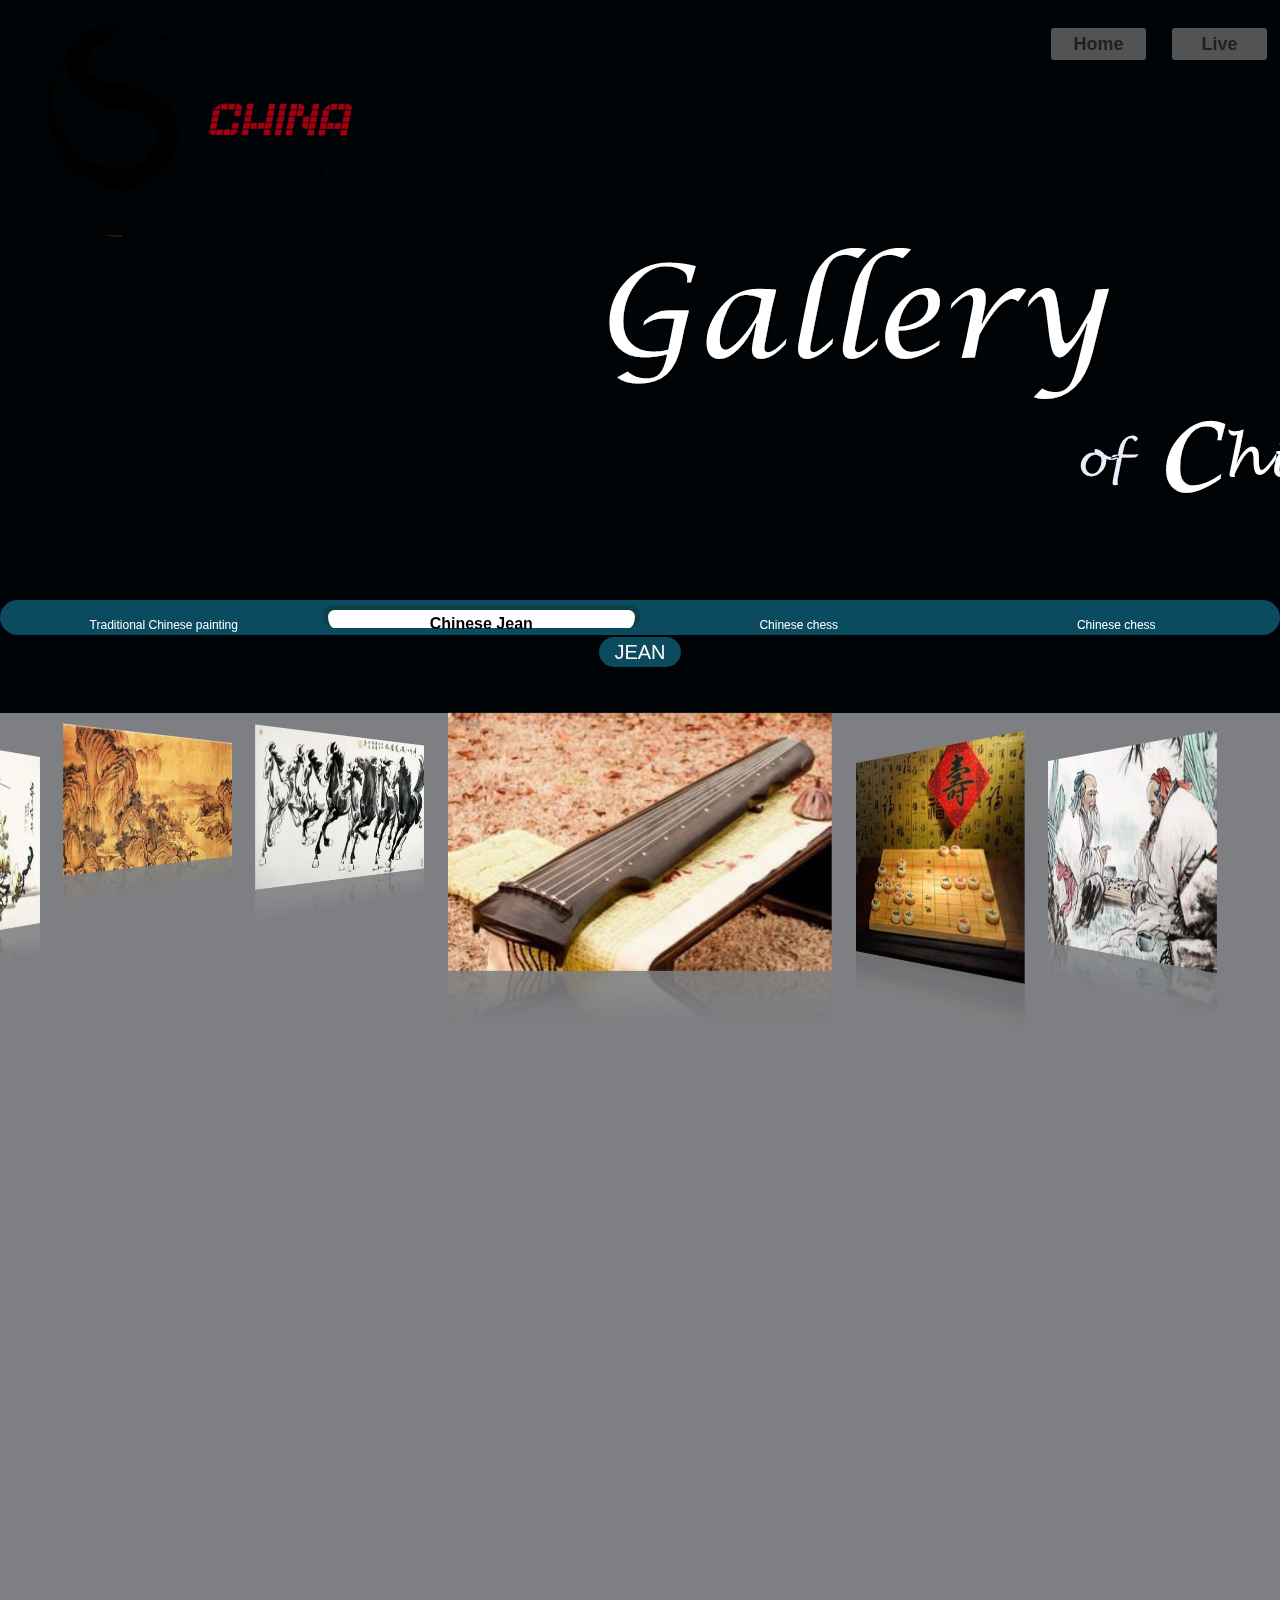
<file: semester4_2016.6_html/CC52/gallery/gallery.html>
<html class="no-js" lang="zh">
<head>
<meta charset="UTF-8">
<meta http-equiv="X-UA-Compatible" content="IE=edge,chrome=1"> 
<meta name="viewport" content="width=550, initial-scale=1">
<title>Gallery</title>
<link rel="stylesheet" type="text/css" href="css/default.css">
<link rel="stylesheet" href="css/demo.css">
<link rel="stylesheet" href="src/css/jquery.flipster.css">
<link rel="stylesheet" href="css/flipsternavtabs.css">

<link href="../CSS/login.css" rel="stylesheet" type="text/css"/>
<link href="../CSS/login_layout.css" rel="stylesheet" type="text/css"/>
<link href="../CSS/ucsl.https.css" rel="stylesheet" type="text/css"/>
<link href="../CSS/ofhover.css" rel="stylesheet" type="text/css"/>
<link href="../CSS/animate.css" rel="stylesheet" type="text/css"/>

<link rel="stylesheet" href="../CSS/login_layout.css">
<link rel="stylesheet" href="../CSS/login.css">

<script src="../JS/common.js" type="text/javascript"></script>
<script src="../JS/login.js" type="text/javascript"></script>
<script src="../JS/tangram.js" type="text/javascript"></script>
<script src="../JS/ucsl.js" type="text/javascript"></script>
<script src="../JS/wrapper.js" type="text/javascript"></script>
<script type="text/javascript" src="../JS/b-jquery.lightbox.min.js"></script>
<script type="text/javascript" src="../JS/b-jquery.min.js"></script>

<script type="text/javascript" src="../JS/jquery.1.2.6.js"></script>
<script type="text/javascript" src="../JS/jquery.jparallax.js"></script>
<script type="text/javascript" src="../JS/wow.min.js"></script>
<style>
.head-navigator{
	width:95px;
    font-size:18px !important;
	font-weight:bold;
    margin-left: 10px;
   
    padding: 0 20px;
    text-decoration: none;
	
	background-color: #888 !important;
    margin: 0 5px;
   color:#333 !important;
    opacity: .6 !important;
	float: left;
    border-radius: 3px;
    text-align: center;
    padding: 0 20px;
	height:32px;
	line-height:32px;

	overflow:hidden;
	position:relative;
	-webkit-transition:width .35s  ease-in-out;
	-ms-transition:width .35s ease-in-out;
	-o-transition:width .35s ease-in-out;
	-moz-transition:width  .35s ease-in-out;
	transition:width .35s ease-in-out;
    z-index:999;
	
}
.head-navigator:hover{
	width:120px;
	
}
#mtj-video{
	position:fixed;
	z-index:-1;
	width:100%;
	min-width:1280px;
	height:auto;
	min-height:600px;
	}
	.header-mask{
	position:absolute;
	top:0;
	left:0;
	z-index:-1;
	width:100%;
	height:1600px !important;
	background-color:#02080e;
	opacity:.5;
	filter:alpha(opacity=70)}
</style>
</head>
<body>
 <div class="header" style="height:600px !important;" >
	<div class="head-top"> 
   <video style=" margin-top:-35px;" id="mtj-video" src="../video/gallery.mp4" preload="auto" autoplay loop>
                  
                </video>
     <h1 class="logo l wow fadeInLeft animated" style=" animation-delay:0.5s;  animation-duration:1s; animation-name:fadeInLeft; visibility:visible">
      <img style=" margin-top:-55px; height:400px;width:400px;" src="../images/chineselogo3.png" />
     </h1>
      <div class="header-right">
       <ul class="header-top-nav header-top-login r ">
       	<li><a class="head-navigator wow fadeInRight animated" style=" animation-delay:0.5s;  animation-duration:1s; animation-name:fadeInRight; visibility:visible;text-decoration:none" alt="Home" href="../indexPage.html" target="_parent"><p>Home</p>
     
        <li><a class="head-navigator wow fadeInRight animated" style=" animation-delay:0.5s;  animation-duration:1s; animation-name:fadeInRight; visibility:visible; text-decoration:none" alt="" href="../live.html" target="_blank"><p>Live</p>
</a></li>
  
   	   </ul>
       	
        
  			
      </div>
      		<div class="wow fadeIn animated" style=" animation-delay:0.5s;  animation-duration:1s; animation-name:fadeIn; visibility:visible">
            <img style=" margin-left:100px; margin-top:100px;" src="../images/gallery.png" />
            
      		</div>
            <div class="wow fadeIn animated" style=" animation-delay:0.5s;  animation-duration:1s; animation-name:fadeIn; visibility:visible" >
            <img style=" margin-left:700px; margin-top:-200px;" src="../images/inchina.png" />
            
      		</div>
            
    </div>
   </div>
   
                <div class="header-mask"></div>
<div class="zzsc-container ">
<div id="Main-Content " class="wow  fadeInUp animated" style=" animation-delay:0.5s;  animation-duration:1s; animation-name:fadeIn; visibility:visible"
			<div class="Container">
		<!-- Flipster List -->	
				<div class="flipster">
				  <ul class="flip-items">
					<li id="Coverflow-1" title="Flower and Birds" data-flip-category="Traditional Chinese painting
">
						<img src="images/1/1.jpg">
					</li>
					<li id="Coverflow-2" title="Mountain" data-flip-category="Traditional Chinese painting
">
						<img src="images/1/2.jpg">
					</li>
					<li id="Coverflow-3" title="Horse" data-flip-category="Traditional Chinese painting
">
						<img src="images/1/3.jpg">
					</li>
                    <li id="Coverflow-4" title="Jean" data-flip-category="Chinese Jean
">
						<img src="images/3/1.jpg">
					</li>
					<li id="Coverflow-5" title="CHESS" data-flip-category="Chinese chess
">
						<img src="images/2/1.jpg">
					</li>
					<li id="Coverflow-7" title="Chess playing
" data-flip-category="Chinese chess">
						<img src="images/2/2.jpg">
					</li>
					
					
				  </ul>
				</div>
		<!-- End Flipster List -->

			</div>
		</div>

	<div class="zzsc-content bgcolor-3">
  
		
	</div>
</div>

<script type="text/javascript" src="src/js/jquery-1.8.3.min.js"></script>
<script src="src/js/jquery.flipster.js"></script>
<script>
	$(function(){
		
		/*$(".flipster").flipster({
			enableNav: true
		});*/
		$(".flipster").flipster({
			itemContainer: 			'ul', // Container for the flippin' items.
			itemSelector: 			'li', // Selector for children of itemContainer to flip
			style:							'coverflow', // Switch between 'coverflow' or 'carousel' display styles
			start: 							'center', // Starting item. Set to 0 to start at the first, 'center' to start in the middle or the index of the item you want to start with.
			
			enableKeyboard: 		true, // Enable left/right arrow navigation
			enableMousewheel: 	true, // Enable scrollwheel navigation (up = left, down = right)
			enableTouch: 				true, // Enable swipe navigation for touch devices
			
			enableNav: 					true, // If true, flipster will insert an unordered list of the slides
			enableNavButtons: 	false, // If true, flipster will insert Previous / Next buttons
			
			onItemSwitch: 			function(){}, // Callback function when items are switches
		});
	
	});
</script>

</body>
</html>
</file>
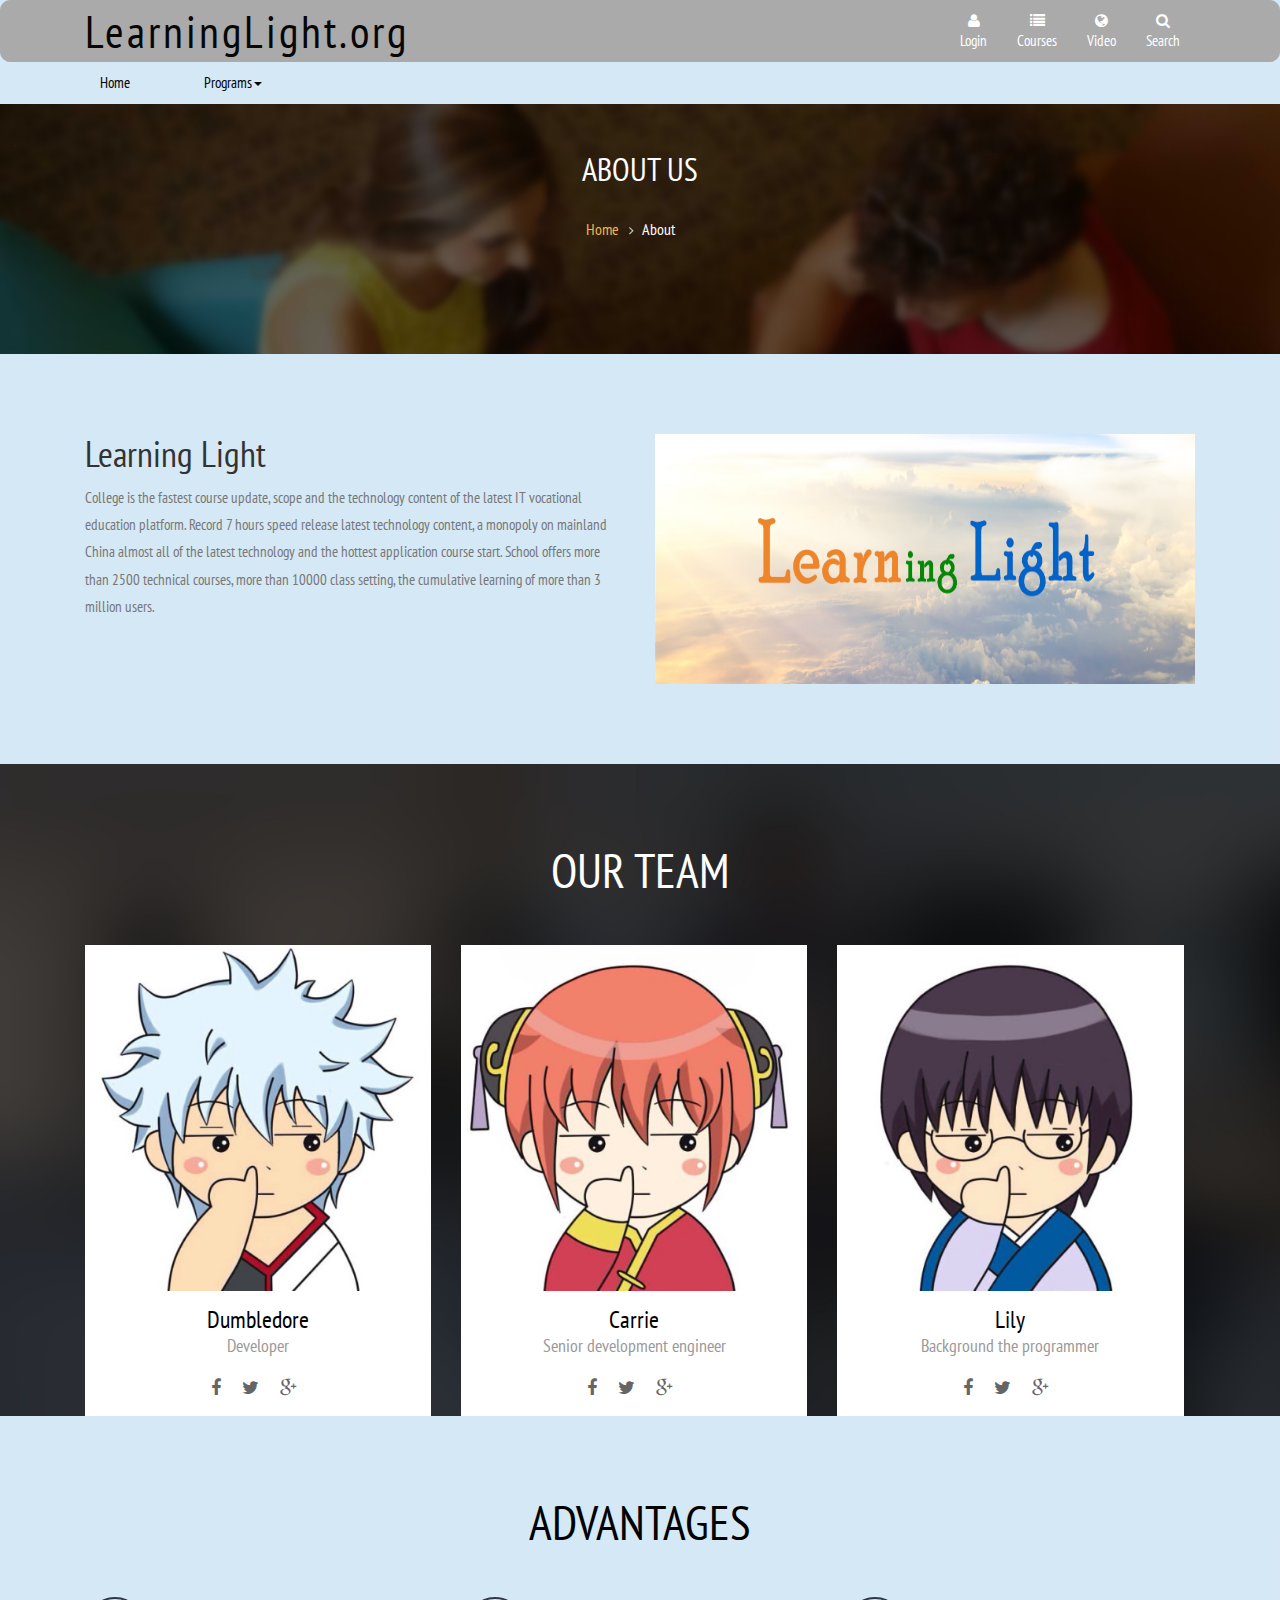
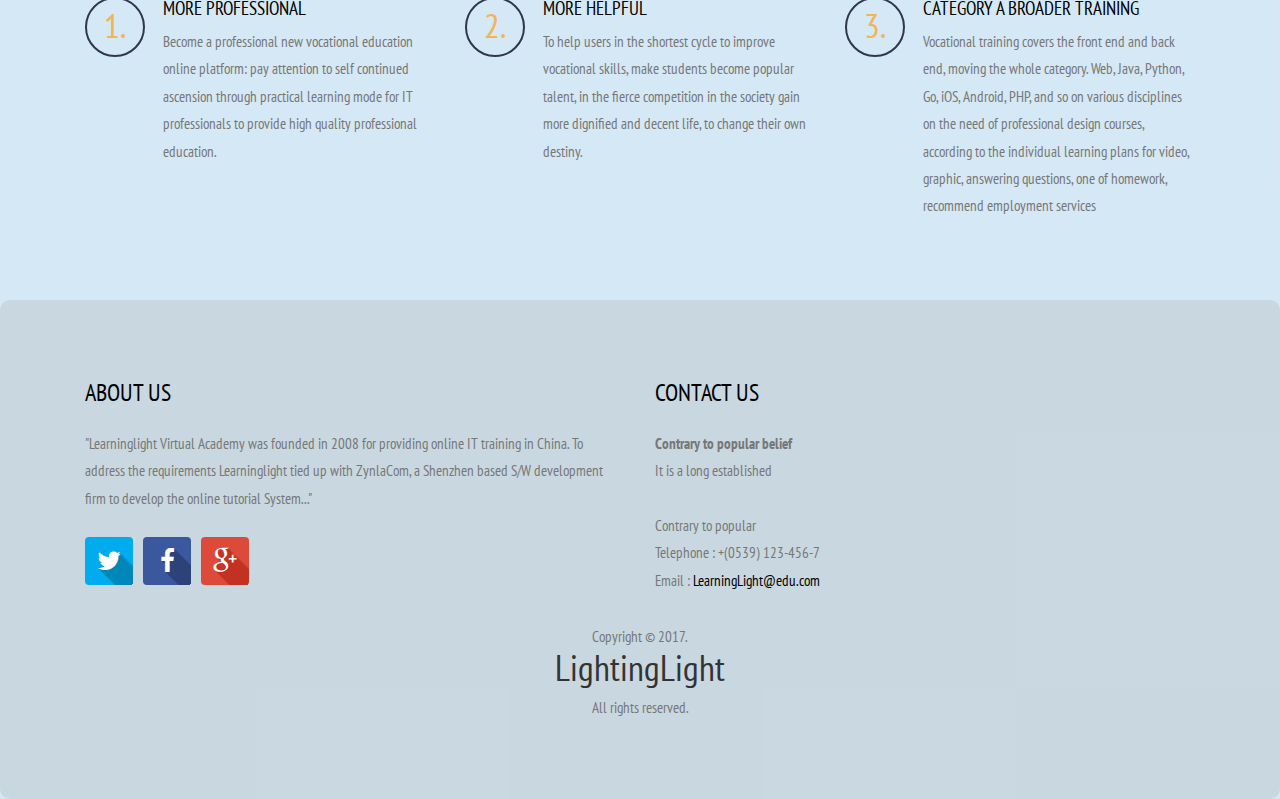
<file: semester5_2016.11_jsf/ITOnlineNew/web/about.html>
<!DOCTYPE HTML>
<html>
<head>
<title>About</title>
<meta name="viewport" content="width=device-width, initial-scale=1">
<meta http-equiv="Content-Type" content="text/html; charset=utf-8" />
<meta name="keywords" content="Learn Responsive web template, Bootstrap Web Templates, Flat Web Templates, Andriod Compatible web template, 
Smartphone Compatible web template, free webdesigns for Nokia, Samsung, LG, SonyErricsson, Motorola web design" />
<script type="application/x-javascript"> addEventListener("load", function() { setTimeout(hideURLbar, 0); }, false); function hideURLbar(){ window.scrollTo(0,1); } </script>
<link href="css/bootstrap-3.1.1.min.css" rel='stylesheet' type='text/css' />
<!-- jQuery (necessary for Bootstrap's JavaScript plugins) -->
<script src="js/jquery.min.js"></script>
<script src="js/bootstrap.min.js"></script>
<!-- Custom Theme files -->
<link href="css/style.css" rel='stylesheet' type='text/css' />
<link rel="stylesheet" href="css/jquery.countdown.css" />
<link href='http://fonts.useso.com/css?family=PT+Sans+Narrow:400,700' rel='stylesheet' type='text/css'>
<!----font-Awesome----->
<link href="css/font-awesome.css" rel="stylesheet"> 
<!----font-Awesome----->
<script>
$(document).ready(function(){
    $(".dropdown").hover(            
        function() {
            $('.dropdown-menu', this).stop( true, true ).slideDown("fast");
            $(this).toggleClass('open');        
        },
        function() {
            $('.dropdown-menu', this).stop( true, true ).slideUp("fast");
            $(this).toggleClass('open');       
        }
    );
});
</script>
</head>
<body>
<nav class="navbar navbar-default" role="navigation">
	<div class="container">
	    <div class="navbar-header">
	        <button type="button" class="navbar-toggle collapsed" data-toggle="collapse" data-target="#bs-example-navbar-collapse-1">
		        <span class="sr-only">Toggle navigation</span>
		        <span class="icon-bar"></span>
		        <span class="icon-bar"></span>
		        <span class="icon-bar"></span>
	        </button>
	        <a class="navbar-brand" href="index.html">LearningLight.org</a>
	    </div>
	    <!--/.navbar-header-->
	    <div class="navbar-collapse collapse" id="bs-example-navbar-collapse-1" style="height: 1px;">
	        <ul class="nav navbar-nav">
		        <li class="dropdown">
		            <a href="login.xhtml"><i class="fa fa-user"></i><span>Login</span></a>
		        </li>
		        <li class="dropdown">
		        	<a href="#" class="dropdown-toggle" data-toggle="dropdown"><i class="fa fa-list"></i><span>Courses</span></a>
		        	  <ul class="dropdown-menu">
			            <li><a href="courses.html">Courses Categories</a></li>
			            
			            <li><a href="course_detail.html">Courses detail</a></li>
		              </ul>
		        </li>
		        
		        <li class="dropdown">
		            <a href="#" class="dropdown-toggle" data-toggle="dropdown"><i class="fa fa-globe"></i><span>Video</span></a>
		            
		        </li>
		        <li class="dropdown">
		            <a href="#" class="dropdown-toggle" data-toggle="dropdown"><i class="fa fa-search"></i><span>Search</span></a>
		            <ul class="dropdown-menu search-form">
			           <form>        
                            <input type="text" class="search-text" name="s" placeholder="Search...">    
                            <button type="submit" class="search-submit"><i class="fa fa-search"></i></button>
                       </form>
			        </ul>
		        </li>
		    </ul>
	    </div>
	    <div class="clearfix"> </div>
	  </div>
	    <!--/.navbar-collapse-->
</nav>
<nav class="navbar nav_bottom" role="navigation">
 <div class="container">
 <!-- Brand and toggle get grouped for better mobile display -->
  <div class="navbar-header nav_2">
      <button type="button" class="navbar-toggle collapsed navbar-toggle1" data-toggle="collapse" data-target="#bs-megadropdown-tabs">
        <span class="sr-only">Toggle navigation</span>
        <span class="icon-bar"></span>
        <span class="icon-bar"></span>
        <span class="icon-bar"></span>
      </button>
      <a class="navbar-brand" href="#"></a>
   </div> 
   <!-- Collect the nav links, forms, and other content for toggling -->
    <div class="collapse navbar-collapse" id="bs-megadropdown-tabs">
        <ul class="nav navbar-nav nav_1">
            <li><a href="index.html">Home</a></li>
            
    		<li class="dropdown mega-dropdown active">
			    		
				<div class="dropdown-menu mega-dropdown-menu">
                    <div class="container-fluid">
    				    <!-- Tab panes -->
                        
                    </div>
                    <!-- Nav tabs -->
                    <ul class="nav nav-tabs" role="tablist">
                       <li class="active"><a href="#men" role="tab" data-toggle="tab">School</a></li>
                       <li><a href="#women" role="tab" data-toggle="tab">College</a></li>
                   </ul>                    
				</div>				
			</li>
			
            <li class="dropdown">
              <a href="#" class="dropdown-toggle" data-toggle="dropdown">Programs<span class="caret"></span></a>
              <ul class="dropdown-menu" role="menu">
                
                <li ><a href="shortcodes.html">Shortcodes</a></li>
                
              </ul>
            </li>
            
            
   
            
        </ul>
     </div><!-- /.navbar-collapse -->
   </div>
</nav>
<!-- banner -->
  <div class="courses_banner">
  	<div class="container">
  		<h3>About Us</h3>
  		<p class="description">	
             
        </p>
        <div class="breadcrumb1">
            <ul>
                <li class="icon6"><a href="index.html">Home</a></li>
                <li class="current-page">About</li>
            </ul>
        </div>
  	</div>
  </div>
    <!-- //banner -->
	<div class="courses_box1">
	   <div class="container">
	   	  <div class="col-md-6 about_left">
	   	  	<h1>Learning Light</h1>
            <p></p>
            <p></p>
	   	  	<p>College is the fastest course update, scope and the technology content of the latest IT vocational education platform. Record 7 hours speed release latest technology content, a monopoly on mainland China almost all of the latest technology and the hottest application course start. School offers more than 2500 technical courses, more than 10000 class setting, the cumulative learning of more than 3 million users.
</p>
	   	   
          </div>
	   	  <div class="col-md-6">
	   	  	<img src="images/learnlight_1.jpg" style="height:250px;width:1300px;" class="img-responsive" alt=""/>
	   	  </div>
	   	  <div class="clearfix"> </div>
	   </div>
	</div>
	<div class="bg_1">
	  <div class="container">
	  	<h2>Our Team</h2>
		
        <div class="col-md-3 team_grid" style="width:33% !important;">
			<div class="team">
                <img src="images/f1.png" style="width:100%" class="img-responsive" alt=""/> 
                   <div class="team_box">               
                     <h3>Dumbledore</h3>  
                     <p>Developer</p>        
                     <ul class="team-socials">
                        <li><a href="#"><span class="icon-social "><i class="fa fa-facebook"></i></span></a></li>
                        <li><a href="#"><span class="icon-social "><i class="fa fa-twitter"></i></span></a></li>
                        <li><a href="#"><span class="icon-social"><i class="fa fa-google-plus"></i></span></a></li>
                     </ul>     
                   </div>                             
            </div>
        </div>
        <div class="col-md-3 team_grid" style="width:33% !important;">
			<div class="team">
                <img src="images/f2.png"  class="img-responsive" alt=""/> 
                   <div class="team_box">               
                     <h3>Carrie</h3>    
                     <p>Senior development engineer</p>        
                     <ul class="team-socials">
                        <li><a href="#"><span class="icon-social "><i class="fa fa-facebook"></i></span></a></li>
                        <li><a href="#"><span class="icon-social "><i class="fa fa-twitter"></i></span></a></li>
                        <li><a href="#"><span class="icon-social"><i class="fa fa-google-plus"></i></span></a></li>
                     </ul>     
                   </div>                             
            </div>
        </div>
        <div class="col-md-3 team_grid" style="width:33% !important;">
			<div class="team">
                <img src="images/f3.png" class="img-responsive" alt=""/> 
                   <div class="team_box">               
                     <h3>Lily</h3>  
                     <p>Background the programmer</p>        
                     <ul class="team-socials">
                        <li><a href="#"><span class="icon-social "><i class="fa fa-facebook"></i></span></a></li>
                        <li><a href="#"><span class="icon-social "><i class="fa fa-twitter"></i></span></a></li>
                        <li><a href="#"><span class="icon-social"><i class="fa fa-google-plus"></i></span></a></li>
                     </ul>     
                   </div>                             
            </div>
        </div>
        <div class="clearfix"> </div>
	  </div>
	</div>
	<div class="advantage">
		<h3>Advantages</h3>
		<div class="container">
			<div class="col-md-4 box_1">
  			<div class="list styled custom-list custom-list1">
				<ul>
					<li><span class="dropcap">1.</span>  
					   <div class="item_content">
						<h5><a href="#">More Professional</a></h5> 
						
						<p class="m_1">Become a professional new vocational education online platform: pay attention to self continued ascension through practical learning mode for IT professionals to provide high quality professional education.
</p>
					   </div>
					</li>
			    </ul>
			</div>
	     </div>
	     <div class="col-md-4 box_1">
  			<div class="list styled custom-list custom-list1">
				<ul>
					<li><span class="dropcap">2.</span>  
					   <div class="item_content">
						<h5><a href="#">More Helpful</a></h5> 
						<p class="m_1">To help users in the shortest cycle to improve vocational skills, make students become popular talent, in the fierce competition in the society gain more dignified and decent life, to change their own destiny.
</p>
					   </div>
					</li>
			    </ul>
			</div>
	     </div>
	     <div class="col-md-4 box_1">
  			<div class="list styled custom-list custom-list1">
				<ul>
					<li><span class="dropcap">3.</span>  
					   <div class="item_content">
						<h5><a href="#">Category a broader training</a></h5> 
						
						<p class="m_1">Vocational training covers the front end and back end, moving the whole category. Web, Java, Python, Go, iOS, Android, PHP, and so on various disciplines on the need of professional design courses, according to the individual learning plans for video, graphic, answering questions, one of homework, recommend employment services
</p>
					   </div>
					</li>
			    </ul>
			</div>
	     </div>
	     <div class="clearfix"> </div>
		</div>
	</div>
    <div class="footer">
    	<div class="container">
    		<div class="col-md-3 grid_4" style="width:50% !important;">
    		   <h3>About Us</h3>	
    		   <p>"Learninglight Virtual Academy was founded in 2008 for providing online IT training in China. To address the requirements Learninglight tied up with ZynlaCom, a Shenzhen based S/W development firm to develop the online tutorial System..."</p>
    		      <ul class="social-nav icons_2 clearfix">
                    <li><a href="#" class="twitter"><i class="fa fa-twitter"></i></a></li>
                    <li><a href="#" class="facebook"> <i class="fa fa-facebook"></i></a></li>
                    <li><a href="#" class="google-plus"><i class="fa fa-google-plus"></i></a></li>
                 </ul>
    		</div>
    		
    		<div class="col-md-3 grid_4" style="width:50% !important;">
    		   <h3>Contact Us</h3>
    			<address>
                    <strong>Contrary to popular belief</strong>
                    <br>
                    <span>It is a long established</span>
                    <br><br>
                    <span>Contrary to popular </span>
                    <br>
                    <abbr>Telephone : </abbr> +(0539) 123-456-7
                    <br>
                    <abbr>Email : </abbr> <a href="mailto@example.com">LearningLight@edu.com</a>
               </address>
    		</div>
    		
    		<div class="clearfix"> </div>
    		<div class="copy">
		       <p>Copyright &copy; 2017.</p><h1>LightingLight</h1><p> All rights reserved.</p>
	        </div>
    	</div>
    </div>
</body>
</html>
</file>
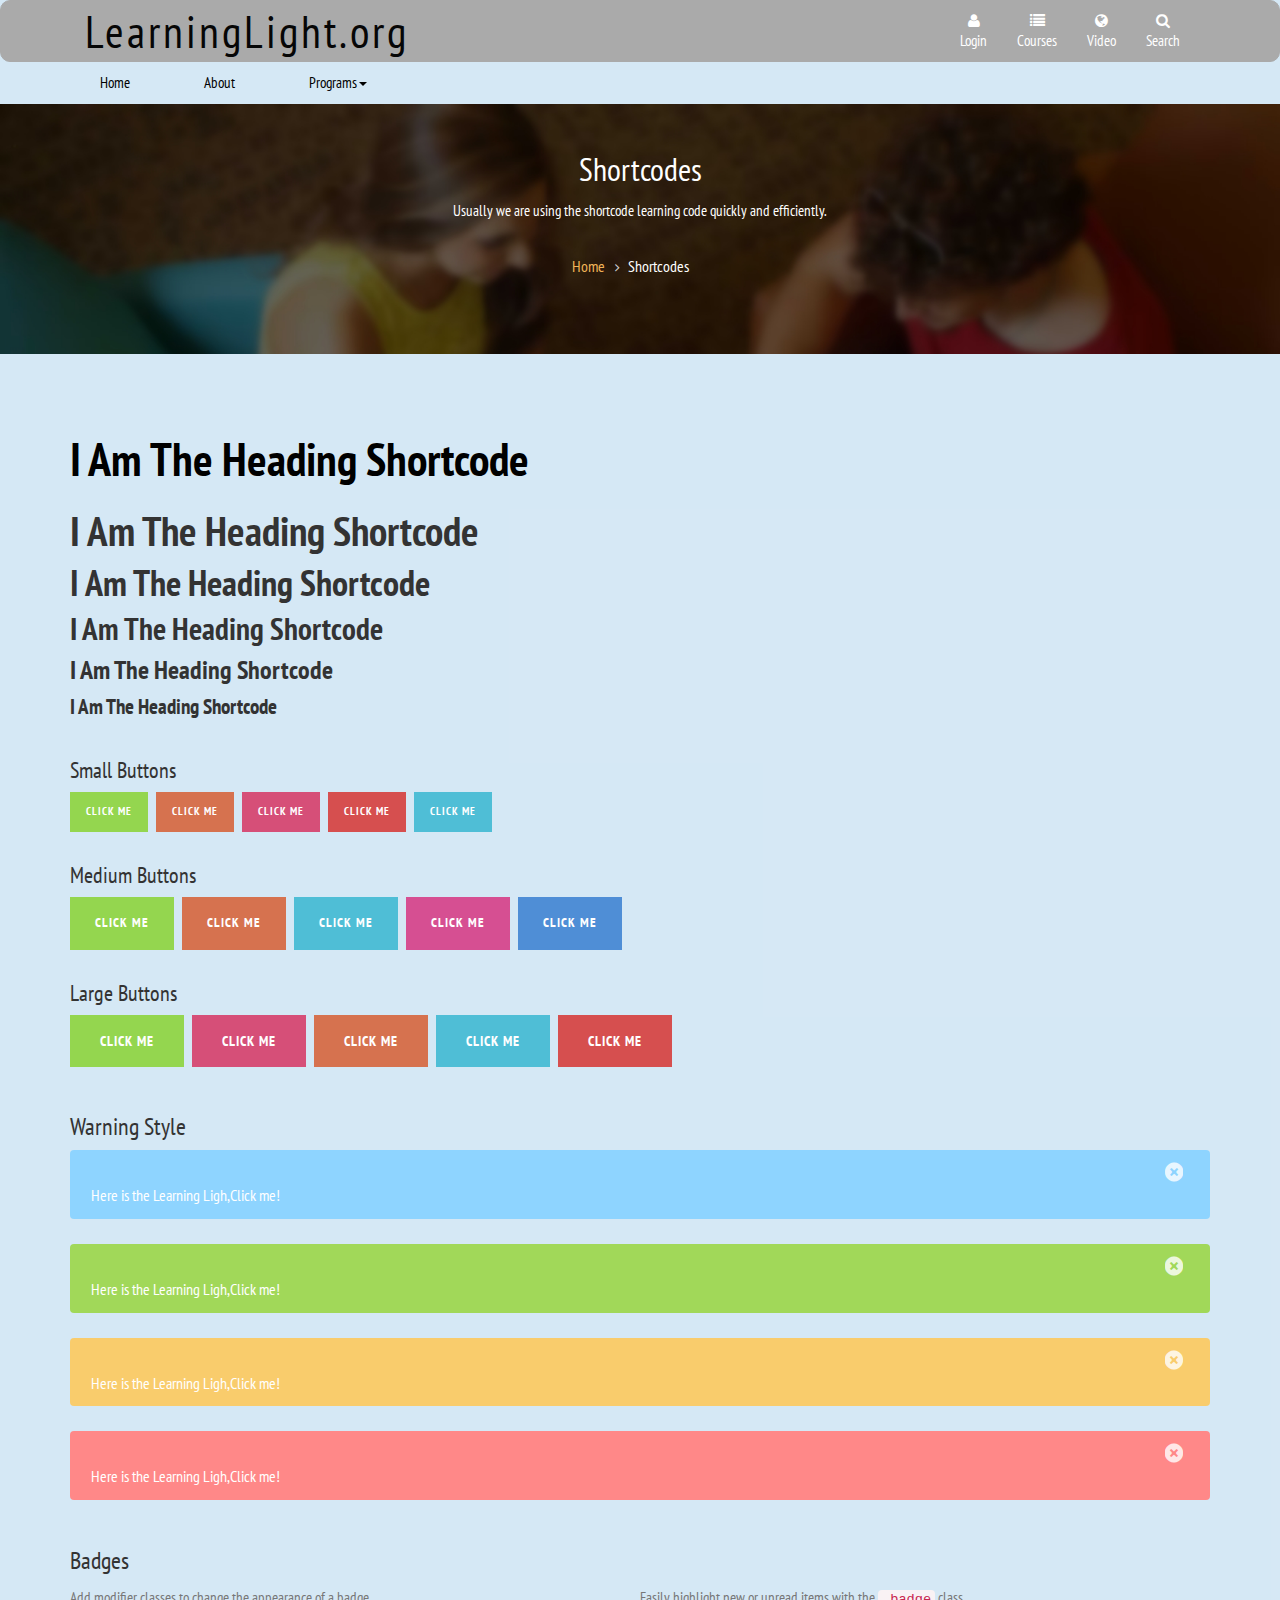
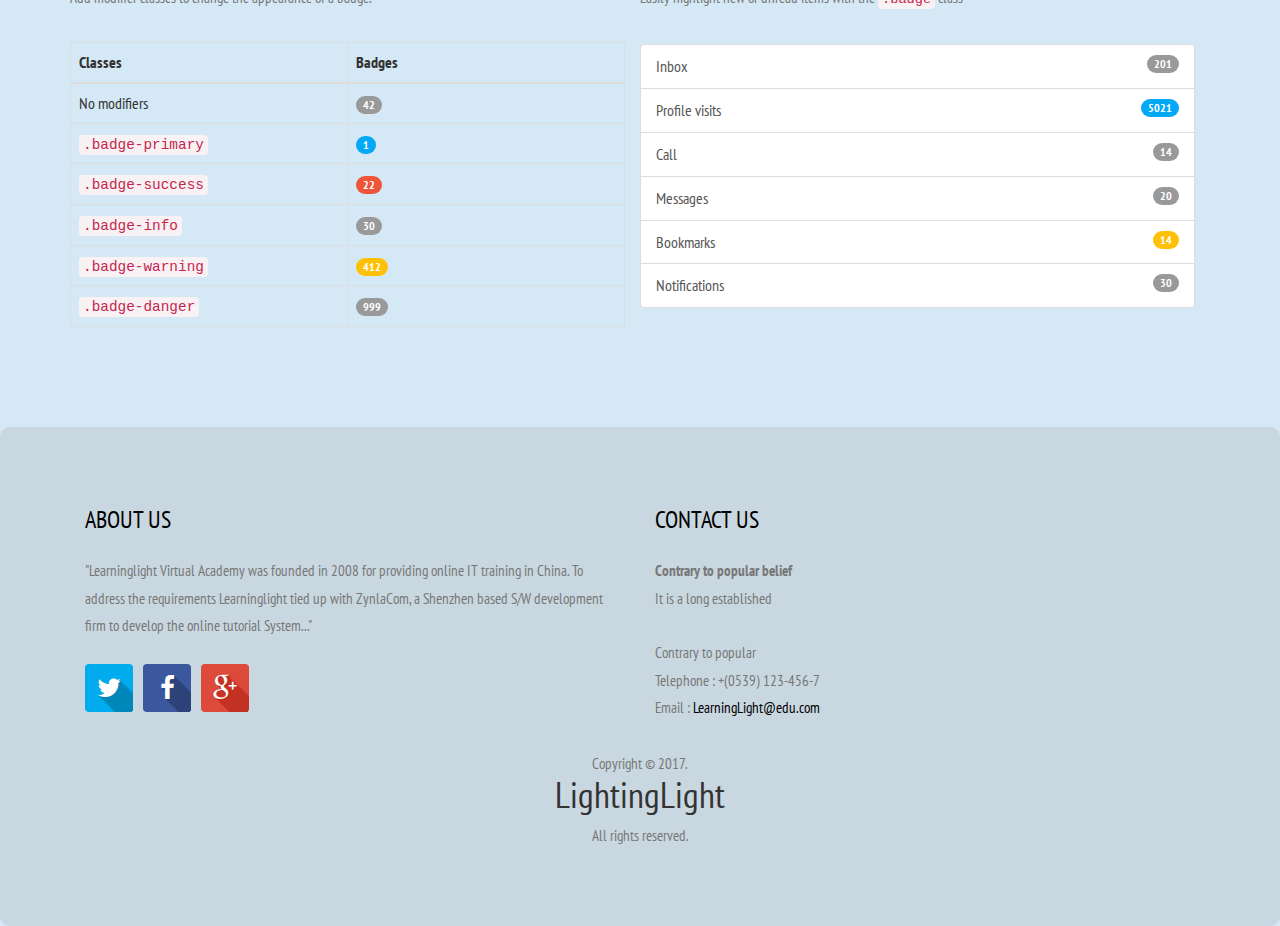
<file: semester5_2016.11_jsf/ITOnlineNew/web/shortcodes.html>
<!DOCTYPE HTML>
<html>
<head>
<title>Shortcodes</title>
<meta name="viewport" content="width=device-width, initial-scale=1">
<meta http-equiv="Content-Type" content="text/html; charset=utf-8" />
<meta name="keywords" content="Learn Responsive web template, Bootstrap Web Templates, Flat Web Templates, Andriod Compatible web template, 
Smartphone Compatible web template, free webdesigns for Nokia, Samsung, LG, SonyErricsson, Motorola web design" />
<script type="application/x-javascript"> addEventListener("load", function() { setTimeout(hideURLbar, 0); }, false); function hideURLbar(){ window.scrollTo(0,1); } </script>
<link href="css/bootstrap-3.1.1.min.css" rel='stylesheet' type='text/css' />
<!-- jQuery (necessary for Bootstrap's JavaScript plugins) -->
<script src="js/jquery.min.js"></script>
<script src="js/bootstrap.min.js"></script>
<!-- Custom Theme files -->
<link href="css/style.css" rel='stylesheet' type='text/css' />
<link rel="stylesheet" href="css/jquery.countdown.css" />
<link href='http://fonts.useso.com/css?family=PT+Sans+Narrow:400,700' rel='stylesheet' type='text/css'>
<!----font-Awesome----->
<link href="css/font-awesome.css" rel="stylesheet"> 
<!----font-Awesome----->
<script>
$(document).ready(function(){
    $(".dropdown").hover(            
        function() {
            $('.dropdown-menu', this).stop( true, true ).slideDown("fast");
            $(this).toggleClass('open');        
        },
        function() {
            $('.dropdown-menu', this).stop( true, true ).slideUp("fast");
            $(this).toggleClass('open');       
        }
    );
});
</script>
</head>
<body>
<nav class="navbar navbar-default" role="navigation">
	<div class="container">
	    <div class="navbar-header">
	        <button type="button" class="navbar-toggle collapsed" data-toggle="collapse" data-target="#bs-example-navbar-collapse-1">
		        <span class="sr-only">Toggle navigation</span>
		        <span class="icon-bar"></span>
		        <span class="icon-bar"></span>
		        <span class="icon-bar"></span>
	        </button>
	        <a class="navbar-brand" href="index.html">LearningLight.org</a>
	    </div>
	    <!--/.navbar-header-->
	    <div class="navbar-collapse collapse" id="bs-example-navbar-collapse-1" style="height: 1px;">
	        <ul class="nav navbar-nav">
		        <li class="dropdown">
		            <a href="login.xhtml"><i class="fa fa-user"></i><span>Login</span></a>
		        </li>
		        <li class="dropdown">
		        	<a href="#" class="dropdown-toggle" data-toggle="dropdown"><i class="fa fa-list"></i><span>Courses</span></a>
		        	  <ul class="dropdown-menu">
			            <li><a href="courses.html">Courses Categories</a></li>
			            
			            <li><a href="course_detail.html">Courses detail</a></li>
		              </ul>
		        </li>
		       
		        <li class="dropdown">
		            <a href="#" class="dropdown-toggle" data-toggle="dropdown"><i class="fa fa-globe"></i><span>Video</span></a>
		            
		        </li>
		        <li class="dropdown">
		            <a href="#" class="dropdown-toggle" data-toggle="dropdown"><i class="fa fa-search"></i><span>Search</span></a>
		            <ul class="dropdown-menu search-form">
			           <form>        
                            <input type="text" class="search-text" name="s" placeholder="Search...">    
                            <button type="submit" class="search-submit"><i class="fa fa-search"></i></button>
                       </form>
			        </ul>
		        </li>
		    </ul>
	    </div>
	    <div class="clearfix"> </div>
	  </div>
	    <!--/.navbar-collapse-->
</nav>
<nav class="navbar nav_bottom" role="navigation">
 <div class="container">
 <!-- Brand and toggle get grouped for better mobile display -->
  <div class="navbar-header nav_2">
      <button type="button" class="navbar-toggle collapsed navbar-toggle1" data-toggle="collapse" data-target="#bs-megadropdown-tabs">
        <span class="sr-only">Toggle navigation</span>
        <span class="icon-bar"></span>
        <span class="icon-bar"></span>
        <span class="icon-bar"></span>
      </button>
      <a class="navbar-brand" href="#"></a>
   </div> 
   <!-- Collect the nav links, forms, and other content for toggling -->
    <div class="collapse navbar-collapse" id="bs-megadropdown-tabs">
        <ul class="nav navbar-nav nav_1">
            <li><a href="index.html">Home</a></li>
            <li><a href="about.html">About</a></li>
    		<li class="dropdown mega-dropdown active">
			    		
				<div class="dropdown-menu mega-dropdown-menu">
                    <div class="container-fluid">
    				    <!-- Tab panes -->
                        
                    </div>
                    <!-- Nav tabs -->
                    <ul class="nav nav-tabs" role="tablist">
                       <li class="active"><a href="#men" role="tab" data-toggle="tab">School</a></li>
                       <li><a href="#women" role="tab" data-toggle="tab">College</a></li>
                   </ul>                    
				</div>				
			</li>
			
            <li class="dropdown">
              <a href="#" class="dropdown-toggle" data-toggle="dropdown">Programs<span class="caret"></span></a>
              <ul class="dropdown-menu" role="menu">
                
                <li ><a href="shortcodes.html">Shortcodes</a></li>
                
              </ul>
            </li>
            
            
    
            
        </ul>
     </div><!-- /.navbar-collapse -->
   </div>
</nav>
<!-- banner -->
  <div class="courses_banner">
  	<div class="container">
            <h3 style="text-transform:  initial">Shortcodes</h3>
  		<p class="description">
             Usually we are using the shortcode learning code quickly and efficiently.

        </p>
        <div class="breadcrumb1">
            <ul>
                <li class="icon6"><a href="index.html">Home</a></li>
                <li class="current-page">Shortcodes</li>
            </ul>
        </div>
  	</div>
  </div>
    <!-- //banner -->
	<div class="admission">
	   <div class="container">
	   	    <div class="short_code">
				<h1 class="shortcode" style="font-size: 46px;font-weight: bold;">I Am The Heading Shortcode</h1>
                <h2 class="shortcode" style="font-size: 41px;font-weight: bold;">I Am The Heading Shortcode</h2>
                <h3 class="shortcode" style="font-size: 36px;font-weight: bold;">I Am The Heading Shortcode</h3>
                <h4 class="shortcode" style="font-size: 31px;font-weight: bold;">I Am The Heading Shortcode</h4>
                <h5 class="shortcode" style="font-size: 26px;font-weight: bold;">I Am The Heading Shortcode</h5>
                <h6 class="shortcode" style="font-size: 21px;font-weight: bold;">I Am The Heading Shortcode</h6>
               <div class="but_1">
		        <h3 class="shortcode_head" style="font-size: 22px;font-weight: normal;">Small Buttons</h3> 
		        <a class="shortcode_but small" href="#" target="_self" style="color:#ffffff; background-color:#94d64f; ">Click Me</a>
				<a class="shortcode_but small" href="#" target="_self" style="color:#ffffff; background-color:#d6724f; ">Click Me</a>
				<a class="shortcode_but small" href="#" target="_self" style="color:#ffffff; background-color:#d64f78; ">Click Me</a>
				<a class="shortcode_but small" href="#" target="_self" style="color:#ffffff; background-color:#d64f4f; ">Click Me</a>
				<a class="shortcode_but small" href="#" target="_self" style="color:#ffffff; background-color:#4fbed6; ">Click Me</a>
              </div>
              <div class="but_2">
                <h3 class="shortcode_head" style="font-size: 22px;font-weight: normal;">Medium Buttons</h3>
				<a class="shortcode_but medium" href="#" target="_self" style="color:#ffffff; background-color:#94d64f; ">Click Me</a>
				<a class="shortcode_but medium" href="#" target="_self" style="color:#ffffff; background-color:#d6724f; ">Click Me</a>
				<a class="shortcode_but medium" href="#" target="_self" style="color:#ffffff; background-color:#4fbed6; ">Click Me</a>
				<a class="shortcode_but medium" href="#" target="_self" style="color:#ffffff; background-color:#d64f92; ">Click Me</a>
				<a class="shortcode_but medium" href="#" target="_self" style="color:#ffffff; background-color:#4f8ed6; ">Click Me</a>
             </div>
             <div class="but_3">
                <h3 class="shortcode_head" style="font-size: 22px;font-weight: normal;">Large Buttons</h3>
                <a class="shortcode_but large" href="#" target="_self" style="color:#ffffff; background-color:#94d64f; ">Click Me</a>
				<a class="shortcode_but large" href="#" target="_self" style="color:#ffffff; background-color:#d64f78; ">Click Me</a>
				<a class="shortcode_but large" href="#" target="_self" style="color:#ffffff; background-color:#d6724f; ">Click Me</a>
				<a class="shortcode_but large" href="#" target="_self" style="color:#ffffff; background-color:#4fbed6; ">Click Me</a>
				<a class="shortcode_but large" href="#" target="_self" style="color:#ffffff; background-color:#d64f4f; ">Click Me</a>
			</div>
			<h3 class="title normal">Warning Style</h3>
			<div class="alert alert-dismissible admission-alert info" role="alert">
							<button type="button" class="close" data-dismiss="alert"><span aria-hidden="true"><i class="fa fa-times-circle"></i></span><span class="sr-only">Close</span></button><br>
							Here is the Learning Ligh,Click me!
					</div>
			<div class="alert alert-dismissible admission-alert success" role="alert">
							<button type="button" class="close" data-dismiss="alert"><span aria-hidden="true"><i class="fa fa-times-circle"></i></span><span class="sr-only">Close</span></button><br>
							Here is the Learning Ligh,Click me!
					</div>
			<div class="alert alert-dismissible admission-alert warning" role="alert">
							<button type="button" class="close" data-dismiss="alert"><span aria-hidden="true"><i class="fa fa-times-circle"></i></span><span class="sr-only">Close</span></button><br>
							Here is the Learning Ligh,Click me!
					</div>
			<div class="alert alert-dismissible admission-alert danger" role="alert">
							<button type="button" class="close" data-dismiss="alert"><span aria-hidden="true"><i class="fa fa-times-circle"></i></span><span class="sr-only">Close</span></button><br>
							Here is the Learning Ligh,Click me!
					</div>
	<div class="grid_3 grid_5">
     <h3>Badges</h3>
       <div class="but_list">
	    <div class="col-md-6 page_1">
			<p>Add modifier classes to change the appearance of a badge.</p>
              <table class="table table-bordered">
				<thead>
					<tr>
						<th width="50%">Classes</th>
						<th width="50%">Badges</th>
					</tr>
				</thead>
				<tbody>
					<tr>
						<td>No modifiers</td>
						<td><span class="badge">42</span></td>
					</tr>
					<tr>
						<td><code>.badge-primary</code></td>
						<td><span class="badge badge-primary">1</span></td>
					</tr>
					<tr>
						<td><code>.badge-success</code></td>
						<td><span class="badge badge-success">22</span></td>
					</tr>
					<tr>
						<td><code>.badge-info</code></td>
						<td><span class="badge badge-info">30</span></td>
					</tr>
					<tr>
						<td><code>.badge-warning</code></td>
						<td><span class="badge badge-warning">412</span></td>
					</tr>
					<tr>
						<td><code>.badge-danger</code></td>
						<td><span class="badge badge-danger">999</span></td>
					</tr>
				</tbody>
			  </table>                    
		</div>
		<div class="col-md-6 page_1">
		  <p>Easily highlight new or unread items with the <code>.badge</code> class</p>
			<div class="list-group list-group-alternate"> 
				<a href="#" class="list-group-item"><span class="badge">201</span> <i class="ti ti-email"></i> Inbox </a> 
				<a href="#" class="list-group-item"><span class="badge badge-primary">5021</span> <i class="ti ti-eye"></i> Profile visits </a> 
				<a href="#" class="list-group-item"><span class="badge">14</span> <i class="ti ti-headphone-alt"></i> Call </a> 
				<a href="#" class="list-group-item"><span class="badge">20</span> <i class="ti ti-comments"></i> Messages </a> 
				<a href="#" class="list-group-item"><span class="badge badge-warning">14</span> <i class="ti ti-bookmark"></i> Bookmarks </a> 
				<a href="#" class="list-group-item"><span class="badge badge-danger">30</span> <i class="ti ti-bell"></i> Notifications </a> 
			</div>
	   </div>
	   <div class="clearfix"> </div>
	    </div>
       </div>
	  </div>
     </div>
	</div>
     <div class="footer">
    	<div class="container">
    		<div class="col-md-3 grid_4" style="width:50% !important;">
    		   <h3>About Us</h3>	
    		   <p>"Learninglight Virtual Academy was founded in 2008 for providing online IT training in China. To address the requirements Learninglight tied up with ZynlaCom, a Shenzhen based S/W development firm to develop the online tutorial System..."</p>
    		      <ul class="social-nav icons_2 clearfix">
                    <li><a href="#" class="twitter"><i class="fa fa-twitter"></i></a></li>
                    <li><a href="#" class="facebook"> <i class="fa fa-facebook"></i></a></li>
                    <li><a href="#" class="google-plus"><i class="fa fa-google-plus"></i></a></li>
                 </ul>
    		</div>
    		
    		<div class="col-md-3 grid_4" style="width:50% !important;">
    		   <h3>Contact Us</h3>
    			<address>
                    <strong>Contrary to popular belief</strong>
                    <br>
                    <span>It is a long established</span>
                    <br><br>
                    <span>Contrary to popular </span>
                    <br>
                    <abbr>Telephone : </abbr> +(0539) 123-456-7
                    <br>
                    <abbr>Email : </abbr> <a href="mailto@example.com">LearningLight@edu.com</a>
               </address>
    		</div>
    		
    		<div class="clearfix"> </div>
    		<div class="copy">
		       <p>Copyright &copy; 2017.</p><h1>LightingLight</h1><p> All rights reserved.</p>
	        </div>
    	</div>
    </div>
</body>
</html>
</file>
<file: semester5_2016.11_jsf/ITOnlineNew/web/css/style.css>
h4, h5, h6,
h1, h2, h3 {margin-top: 0;}
ul, ol {margin: 0;}
p {margin: 0;}
html, body{
	font-family: 'PT Sans Narrow', sans-serif;
	font-size: 100%;
    background:rgba(204, 227, 243, 0.56); 
}
body a{
	transition:0.5s all;
	-webkit-transition:0.5s all;
	-moz-transition:0.5s all;
	-o-transition:0.5s all;
	-ms-transition:0.5s all;
}
.navbar-default {
    background-color: #AAA   !important;
    border-color:#AAA;
    border-radius: 10px;
}
.navbar-default .navbar-nav > li > a {
    color: #fff;
    font-weight: 300;
}
.navbar-default .navbar-nav > li > a span{
	display:block;
}
.navbar {
   min-height:100%;
   margin-bottom:0;
}
.navbar-nav {
   margin:0;
   float:right;
}
.navbar-brand {
    height: 100%;
    padding: 0;
    margin: 20px 0 0 0;
    padding-left: 15px;
    font-size: 45px;

    letter-spacing: 3px;
    font-weight: 500;
}
.navbar-default .navbar-brand {
    color: #fff;
}
.navbar-default .navbar-brand:hover, .navbar-default .navbar-brand:focus {
    color: #fff;
    background-color: transparent;
}
.navbar-nav > li > a {
    padding: 10px 15px;
    text-align: center;
    color: #fff;
    font-weight: 100;
    font-size: 15px;
}
.dropdown-menu.columns-2 {
    min-width: 400px;
} 
.dropdown-menu.columns-3 {
    min-width:550px;
}
.multi-column-dropdown {
    list-style: none;
    padding: 0;
    margin: 0;
}
.multi-column-dropdown li a {
    display: block;
    clear: both;
    line-height: 1.428571429;
    color: #333;
    white-space: normal;
}
.multi-column-dropdown li a:hover {
    text-decoration: none;
    color: #262626;
    background-color: #f5f5f5;
}
.dropdown-menu li a {
    padding: 5px 15px;
    font-weight: 300;
}
.dropdown-menu {
    right: 0 !important;
    left:inherit;
}    
.nav_bottom{
	background:none;
}
.nav-tabs {
    display: inline-block;
    border-bottom: none;
    font-weight: bold;
    padding-top:15px;
}
.nav-tabs1{
    display: inline-block;
    border-bottom: none;
    font-weight:500;
    background-color:#f1b458;
    width: 100%;
    padding:0;
}
.nav-tabs > li > a, 
.nav-tabs > li > a:hover, 
.nav-tabs > li > a:focus, 
.nav-tabs > li.active > a, 
.nav-tabs > li.active > a:hover,
.nav-tabs > li.active > a:focus {
  border: none;
  border-radius: 0;
}
.nav-list { border-bottom: 1px solid #eee; }
.nav-list > li { 
  padding:20px 15px 15px;
  border-left: 1px solid #eee; 
  margin-right: 0 !important;
}
.nav-list > li:last-child { border-right: 1px solid #eee; }
.nav-list > li > a:hover { text-decoration: none; }
.nav-list > li > a > span {
  display: block;
  font-weight: bold;
  text-transform: uppercase;
}
.mega-dropdown { position: static !important; }
.mega-dropdown-menu {
  padding: 20px 15px 15px;
  text-align: center;
  width: 100%;
}
i.flags{
	width: 21px;
    height: 13px;
    float: left;
    margin-right: 8px;
    margin-top: 3px;
}
i.us{
   background: url("../images/f1.jpg") no-repeat;
}
i.newzland{
	background: url("../images/f2.jpg") no-repeat;
}
.search-form {
    background-color:#f1b458;
    display: none;
    position: absolute;
    right: 0;
    top: 100%;
    padding: 15px;
    width: 346px;
}
.search-form input[type="text"]{
    width: 100%;
    height: 30px;
    color: #a7aebf;
    line-height: 20px;
    border: none;
    padding: 5px 15px;
    border-radius: 0;
    outline: none;
}
.search-form .search-submit {
   border: 0;
    padding: 0;
    position: absolute;
    right: 27px;
    top: 20px;
    background: none;
    line-height: 20px;
}
ul.nav_1{
	float:none;
}
ul.nav_1 li{
	margin-right:44px;
}
.navbar-nav>li>.dropdown-menu li{
	margin-right:0px;
}
ul.nav_1 li a{
   color:#000;
}
ul.nav_1 li.last{
	margin-right:0;
}
.nav .open>a, .nav .open>a:hover, .nav .open>a:focus, .nav>li>a:hover, .nav>li>a:focus{
    background-color:#2f374c !important;
    border-color:#2f374c;
    color:#fff !important;
}
/*-- banner --*/
.banner-bg{
	background:url(../images/2_1.jpg) no-repeat center top;
}
.banner-bg, .banner-img, .banner-img2{
	background-size:cover;
	-webkit-background-size:cover;
	-moz-background-size:cover;
	-o-background-size:cover;
	min-height:600px;
}
.banner-img3{
	background:url(../images/3_1.jpg) no-repeat center top;
	
}
.banner-img4{
	background:url(../images/4_1.jpg) no-repeat center top;
	
}
.banner-img5{
	background:url(../images/bg.jpg) no-repeat center top;}
.banner-img2{
	background:url(../images/1_1.jpg) no-repeat center top;
}
.banner-info {
	 text-align: center;
	 padding:8em 0 0 0;
}
.banner-info h3{
	color: #FFF;
    font-size: 60px;
    font-weight: 500;
    margin: 0;
    text-transform: uppercase;
    letter-spacing: 15px;
}
.banner-info h3 span{
	display:block;
}
.banner-info p {
    color: #FFF;
    margin: 1em 0 2em;
    font-size: 20px;
    font-weight: 400;
}
.banner-info a{
	    color: #FFF;
    background: #1C652B;
    padding: .7em 1.5em;
    text-decoration: none;
    border-radius: 30px;
}
.banner-info a:hover i.icon_1{
	color:#2f374c;
}
.banner-info a:hover{
	background:#FFF;
	color:#2f374c;
	transition: 0.5s all;
	-webkit-transition: 0.5s all;
	-o-transition: 0.5s all;
	-moz-transition: 0.5s all;
	-ms-transition: 0.5s all;
}
.navbar-header.nav_2 {
    display: none;
}
.navbar>.container .navbar-brand, .navbar>.container-fluid .navbar-brand {
    margin-left: 0 !important;
}
/*------------------ Slider Part starts Here----------*/
#slider2,
#slider3 {
  box-shadow: none;
  -moz-box-shadow: none;
  -webkit-box-shadow: none;
  margin: 0 auto;
}
.rslides_tabs {
  list-style: none;
  padding: 0;
  background: rgba(0,0,0,.25);
  box-shadow: 0 0 1px rgba(255,255,255,.3), inset 0 0 5px rgba(0,0,0,1.0);
  -moz-box-shadow: 0 0 1px rgba(255,255,255,.3), inset 0 0 5px rgba(0,0,0,1.0);
  -webkit-box-shadow: 0 0 1px rgba(255,255,255,.3), inset 0 0 5px rgba(0,0,0,1.0);
  font-size: 18px;
  list-style: none;
  margin: 0 auto 50px;
  max-width: 540px;
  padding: 10px 0;
  text-align: center;
  width: 100%;
}
.rslides_tabs li {
  display: inline;
  float: none;
  margin-right: 1px;
}
.rslides_tabs a {
  width: auto;
  line-height: 20px;
  padding: 9px 20px;
  height: auto;
  background: transparent;
  display: inline;
}
.rslides_tabs li:first-child {
  margin-left: 0;
}
.rslides_tabs .rslides_here a {
  background: rgba(255,255,255,.1);
  color: #fff;
  font-weight: bold;
}
.events {
  list-style: none;
}
.callbacks_container {
  position: relative;
  width: 100%;
}
.callbacks {
  position: relative;
  list-style: none;
  overflow: hidden;
  width: 100%;
  padding: 0;
  margin: 0;
}
.callbacks li {
  position: absolute;
  width: 100%;
  left: 0;
  top: 0;
}
.callbacks img {
  position: relative;
  z-index: 1;
  height: auto;
  border: 0;
}
.callbacks .caption {
	display: block;
	position: absolute;
	z-index: 2;
	font-size: 20px;
	text-shadow: none;
	color: #fff;
	left: 0;
	right: 0;
	padding: 10px 20px;
	margin: 0;
	max-width: none;
	top: 10%;
	text-align: center;
}
.callbacks_nav {
  position: absolute;
  -webkit-tap-highlight-color: rgba(0,0,0,0);
  top: 52%;
  left: 4%;
  opacity: 0.7;
  z-index: 3;
  text-indent: -9999px;
  overflow: hidden;
  text-decoration: none;
  height: 41px;
  width: 41px;
  background: red;
  margin-top: -65px;
  display:none;
}
.callbacks_nav:active {
  opacity: 1.0;
}
.callbacks_nav.next {
  left: auto;
  background-position: right top;
  right: 4%;
}
#slider3-pager a {
  display: inline-block;
}
#slider3-pager span{
  float: left;
}
#slider3-pager span{
	width:100px;
	height:15px;
	background:#fff;
	display:inline-block;
	border-radius:30em;
	opacity:0.6;
}
#slider3-pager .rslides_here a {
  background: #FFF;
  border-radius:30em;
  opacity:1;
}
#slider3-pager a {
  padding: 0;
}
#slider3-pager li{
	display:inline-block;
}
.rslides {
  position: relative;
  list-style: none;
  overflow: hidden;
  width: 100%;
  padding: 0;
  margin: 0;
}
.rslides li {
  -webkit-backface-visibility: hidden;
  position: absolute;
  display: none;
  width: 100%;
  left: 0;
  top: 0;
}
.rslides li{
  position: relative;
  display: block;
  float: left;
}
.rslides img {
  height: auto;
  border: 0;
  width:100%;
}
.callbacks_tabs{
	list-style: none;
	position: absolute;
	top: 85%;
	z-index:111;
	left: 46%;
	padding: 0;
	margin: 0;
}
.slider-top{
	text-align: center;
	padding:10em 0;
}
.slider-top h1{
	font-weight:700;
	font-size:48px;
	color:#010101;
}
.slider-top p{
	font-weight:400;
	font-size:20px;
	padding:1em 7em;
	color:#010101;
}
.slider-top ul.social-slide{
	display:inline-flex;
	margin: 0px;
	padding: 0px;
}
ul.social-slide li i{
	width:70px;
	height:74px;
	background:url(../images/img-resources.png)no-repeat;
	display: inline-block;
	margin:0px 15px;
}
ul.social-slide li i.win{
	background-position:-6px 0px;
}
ul.social-slide li i.android{
	background-position:-110px 0px;
}
ul.social-slide li i.mac{
	background-position:-215px 0px;
}
.callbacks_tabs li{
	display: inline-block;
	margin: 0;
}
@media screen and (max-width: 600px) {
  .callbacks_nav {
    top: 47%;
}
}
/*----*/
.callbacks_tabs a{
 visibility: hidden;
}
.callbacks_tabs a:after {
  content: "\f111";
  font-size:0;
  font-family: FontAwesome;
  visibility: visible;
  display: block;
  height:14px;
  width:14px;
  display:inline-block;
  border:2px solid #FFF;
  background: none;
  border-radius: 30px;
  -webkit-border-radius: 30px;
  -moz-border-radius: 30px;
  -o-border-radius: 30px;
  -ms-border-radius: 30px;
}
.callbacks_here a:after{
	border: 2px solid #FFFFFF;
	background:#2f374c;
}
/*--content--*/
.details{
	background:#2f374c;
	padding:3em 0;
}
.input-group {
    width: 100%;
}
.input-group input[type="text"], select{
    -moz-box-shadow: none;
    -webkit-box-shadow: none;
    box-shadow: none;
    -moz-border-radius: 0px;
    -webkit-border-radius: 0px;
    border-radius: 0px;
    -moz-transition: 0.3s;
    -o-transition: 0.3s;
    -webkit-transition: 0.3s;
    transition: 0.3s;
    background-color: #ff;
    border: none;
    font-size: 14px;
    min-height: 40px;
    padding: 10px 9px 9px 9px;
    width: 100%;
     color:#555;
}
select#country {
    color:#555;
}
.submit_button input[type="submit"] {
    color: #fff;
    text-transform: uppercase;
    font-size: 1.1em;
    font-weight: 500;
    border: none;
    width: 100%;
    background:#f1b458;
    padding: 9px 0px;
    outline: none;
}
.submit_button input[type="submit"]:hover{
	background:#000;
}
.grid_1{
	padding:5em 0;
}
.news h1, .grid_1_right h2{
    font-size: 2em;
    margin-bottom: 1.5em;
    position: relative;
    font-weight: 500;
    color: #000;
    text-transform: uppercase;
}
.news h1:after, .grid_1_right h2:after{
    background-color: #c5c5c5;
    bottom: -15px;
    content: "";
    height: 2px;
    left: 0;
    width: 30px;
    position: absolute;
    z-index: 0;
}
.news article {
    border-bottom: 1px solid rgba(0, 0, 0, 0.1);
    color: #c5c5c5;
    margin-bottom: 15px;
    padding-bottom: 15px;
}
.news article a{
	color:#777;
	font-size:0.95em;
	line-height:1.8em;
}
.news article .date {
    margin-bottom: 10px;
}
.news article i {
    margin-right: 5px;
}
.read-more:after {
    text-shadow: none;
    -webkit-font-smoothing: antialiased;
    font-family: 'fontawesome';
    speak: none;
    font-weight: normal;
    font-variant: normal;
    line-height: 1;
    text-transform: none;
    -moz-transition: 0.4s;
    -o-transition: 0.4s;
    -webkit-transition: 0.4s;
    transition: 0.4s;
    color:#f1b458;
    content: "\f18e";
    display: inline-block;
    font-size: 16px;
    margin-left: 5px;
    position: relative;
    top: 2px;
}
a.read-more {
	color:#000;
}
a.read-more:hover{
	color:#777;
}
.nav-tabs1>li.active>a, .nav-tabs1>li.active>a:focus, .nav-tabs1>li.active>a:hover {
    color: #fff;
    background-color:#2f374c;
    border:none;
}
.nav-tabs1 .open>a, .nav-tabs1 .open>a:hover, .nav-tabs1 .open>a:focus, .nav-tabs1>li>a:hover, .nav-tabs1>li>a:focus {
    background-color:#2f374c !important;
    border-color:#2f374c;
    color: #fff !important;
}
.nav-tabs1>li{
	margin-bottom:0;
}
a#profile-tab, a#home-tab, a#profile-tab1{
    color: #fff;
}
.events_box {
    margin: 1em 0 2em;
}
.event_left{
    float: left;
    width: 24%;
}
.event_left-item {
    padding-right: 20px;
    font-size: 12px;
    text-transform: uppercase;
}
.event_right {
    overflow: hidden;
}
.event_left-item .icon_2 {
    margin-bottom: 15px;
    font-size: 14px;
    color: #999;
}
.event_left-item .icon_2 i {
    font-size: 20px;
    margin-right: 15px;
    float: left;
    vertical-align: middle;
    color: #999;
}
.speaker_item a{
    color:#f1b458;
}
.speaker_item a:hover{
    color:#000;
}
.event_right h3{
    font-size: 22px;
    font-weight: 500;
    text-transform: uppercase;
    letter-spacing: 3px;
    line-height: 1;
    margin-bottom:15px;
}
.event_right h3 a{
	color:#000;
}
.event_right p{
	color: #777;
    font-size: 0.95em;
    line-height: 1.5em;
}
.event_right p a{
	font-size:1.1em;
	color:#000;
}
.event_right p a:hover{
	text-decoration:underline;
}
.event_right img{
	margin:1em 0 0 0;
	width:50px;
}
.bg{
	background: url(../images/bg_1.jpg)no-repeat center top;
    background-size: cover;
    -webkit-background-size: cover;
    -moz-background-size: cover;
    -o-background-size: cover;
    min-height: 460px;
    text-align: center;
    padding: 7em 0 0 0;
}
#counter {
	height:141px;
	font-size:60px;
	color: #FFF;
	overflow: hidden;
}
.timer{
	border-top:2px ridge #5F5F5F;
	border-bottom:2px ridge #5F5F5F;
}
.timer h4{
	font-size: 14px;
	color: #E5E5E5;
	font-style: normal;
	font-variant: normal;
	font-weight: lighter;
	letter-spacing: 1px;
	margin-top: 20px;
}
.countDays, .countHours, .countMinutes, .countSeconds {
    display: inline-block;
    padding: 35px 0;
    float: left;
    width: 25%;
    background: rgba(255, 255, 255, 0.1);
    border: 1px solid rgba(255, 255, 255, 0.3);
    border-left: none;
    text-align: center;
    transition: all 0.2s ease-in-out;
    -moz-transition: all 0.2s ease-in-out;
    -webkit-transition: all 0.2s ease-in-out;
    -o-transition: all 0.2s ease-in-out;
}
.countDays, .countHours, .countMinutes, .countSeconds:first-child {
    border-left: 1px solid rgba(255, 255, 255, 0.3);
}
.points {
	float: left;
	width:40px;
	margin: 0;
	font-size: 44px;
	font-weight: bold;
	text-align: center;
	line-height: 138px;
	text-shadow: none;
	color:#FFF;
    display: none;
}
.boxName {
	float: left;
	width: 100%;
	font-size:15px;
	color:#fff;
	font-style:italic;
	font-weight: 500;
	clear: both;
	padding: 2px;
}
/* ---------- /TIMER ---------- */
.newsletter {
    margin: 3em 0 0 0;
}
.newsletter input[type="text"] {
    padding: 18px 2%;
    width:50%;
    margin-right: 10px;
    font-size: 13px;
    max-width: 96%;
    outline:none;
    border:none;
    display:inline-block;
}
.newsletter input[type="submit"] {
    color: #fff;
    text-transform: uppercase;
    font-size: 1.1em;
    font-weight: 500;
    border: none;
    border-radius: 12px;
    background: #941515;
    padding: 14px 30px;
    outline: none;
    display: inline-block;
    vertical-align: middle;
}   
.newsletter input[type="submit"]:hover{
	background:#2f374c;
} 
.portfolio-left{
    background: #f2f4f8;
    padding:0;
}
.courses_portfolio .portfolio-item {
    overflow: hidden;
    background: #f7f7f7;
}
.portfolio-img {
    width:44%;
    float: left;
}
.portfolio-description {
    width: 50%;
    float: left;
    padding: 40px 30px 0;
}
.portfolio-description h4 a {
    color: #000;
    font-size: 20px;
    font-weight: 400;
    margin: 0;
    transition: all 0.3s linear 0s;
}
.portfolio-description p {
    color: #777;
    font-size: 13px;
    font-weight: 400;
    line-height: 1.8em;
    margin: 0;
}
.portfolio-description span {
    padding-top: 20px;
    display: block;
}
.portfolio-description span a {
    background: #ffffff;
    color: #444444;
    /*--float: left;--*/
    font-size: 13px;
    line-height: 23.4px;
    padding: 5px 10px;
    margin: 0 5px 5px 0;
}
.portfolio-description span a:hover{
	text-decoration:underline;
}
.portfolio-description > a span {
    background:#2f374c;
    color: #fff;
    display: block;
    font-size: 14px;
    padding: 10px 20px;
    -webkit-transition: all 0.3s linear 0s;
    -moz-transition: all 0.3s linear 0s;
    -o-transition: all 0.3s linear 0s;
    transition: all 0.3s linear 0s;
    margin:2em 0 0;
}
.portfolio-description > a span:hover{
	background:#f1b458;
    color:#fff;
}
a:hover, a:focus {
   text-decoration:none;
}
.bottom_content{
	padding:5em 0;
}
.bottom_content h3{
	color:#000;
	font-size:3em;
	text-transform:uppercase;
	margin:0em 0 1em;
	text-align:center;
	position:relative;
}
.grid_2{
	margin-bottom:2em;
}
i.chain_1{
	margin-right:10px;
}
/* -- footer --*/
.footer{
	background:rgba(170, 170, 170, 0.27);
	padding:5em 0;
	border-radius:10px;
}
table.table_working_hours {
    width: 100%;
}
.table_working_hours tr {
    border: 0;
    border-bottom: 1px dashed #656565;
}
.table_working_hours tr td {
    padding:7px 0;
    color: #777;
    font-size: 0.95em;
    text-transform: capitalize;
}
.table_working_hours tr.opened_1 td {
    padding:0 0 7px;
}
.table_working_hours tr td.day_value {
    padding-left: 3px;
}
.table_working_hours tr td.day_value {
    padding-left: 3px;
    text-align: right;
}
.table_working_hours tr.opened:hover td, .table_working_hours tr.opened_1:hover td {
    color:#e2598e;
}
.grid_4 h3{
	color:#000;
	font-size:1.5em;
	margin-bottom:1em;
	text-transform: uppercase;
}
.grid_4 p{
	color:#777;
	font-size:0.95em;
	line-height:1.8em;
	margin-bottom:1em;
}
.social-nav {
    padding: 0;
    list-style: none;
    margin:0px 0 0 -10px;
}
.social-nav a {
    display: inline-block;
    float: left;
    width: 48px;
    height: 48px;
    font-size: 20px;
    color:#fff;
    text-decoration: none;
    cursor: pointer;
    text-align: center;
    line-height: 48px;
    background: #000;
    position: relative;
    transition: all 0.5s;
    -ms-transition: all 0.5s;
    -webkit-transition: all 0.5s;
    -moz-transition: all 0.5s;
}
.social-nav li {
    float: left;
    margin: 10px 0 0 10px;
    list-style: none;
}
.icons_2 a {
    overflow: hidden;
    font-size: 26px;
    border-radius: 4px;
}
.icons_2 .twitter {
    background: #00ACED;
    text-shadow: 0px 0px #0087ba, 1px 1px #0087ba, 2px 2px #0087ba, 3px 3px #0087ba, 4px 4px #0087ba, 5px 5px #0087ba, 6px 6px #0087ba, 7px 7px #0087ba, 8px 8px #0087ba, 9px 9px #0087ba, 10px 10px #0087ba, 11px 11px #0087ba, 12px 12px #0087ba, 13px 13px #0087ba, 14px 14px #0087ba, 15px 15px #0087ba, 16px 16px #0087ba, 17px 17px #0087ba, 18px 18px #0087ba, 19px 19px #0087ba, 20px 20px #0087ba, 21px 21px #0087ba, 22px 22px #0087ba, 23px 23px #0087ba, 24px 24px #0087ba, 25px 25px #0087ba, 26px 26px #0087ba, 27px 27px #0087ba, 28px 28px #0087ba, 29px 29px #0087ba, 30px 30px #0087ba;
}
.icons_2 a:hover {
    background: #fff;
    text-shadow: 0px 0px #d4d4d4, 1px 1px #d4d4d4, 2px 2px #d4d4d4, 3px 3px #d4d4d4, 4px 4px #d4d4d4, 5px 5px #d4d4d4, 6px 6px #d4d4d4, 7px 7px #d4d4d4, 8px 8px #d4d4d4, 9px 9px #d4d4d4, 10px 10px #d4d4d4, 11px 11px #d4d4d4, 12px 12px #d4d4d4, 13px 13px #d4d4d4, 14px 14px #d4d4d4, 15px 15px #d4d4d4, 16px 16px #d4d4d4, 17px 17px #d4d4d4, 18px 18px #d4d4d4, 19px 19px #d4d4d4, 20px 20px #d4d4d4, 21px 21px #d4d4d4, 22px 22px #d4d4d4, 23px 23px #d4d4d4, 24px 24px #d4d4d4, 25px 25px #d4d4d4, 26px 26px #d4d4d4, 27px 27px #d4d4d4, 28px 28px #d4d4d4, 29px 29px #d4d4d4, 30px 30px #d4d4d4;
}
.icons_2 .twitter:hover {
    color: #00ACED;
}
.icons_2 .facebook {
    background: #3B579D;
    text-shadow: 0px 0px #2d4278, 1px 1px #2d4278, 2px 2px #2d4278, 3px 3px #2d4278, 4px 4px #2d4278, 5px 5px #2d4278, 6px 6px #2d4278, 7px 7px #2d4278, 8px 8px #2d4278, 9px 9px #2d4278, 10px 10px #2d4278, 11px 11px #2d4278, 12px 12px #2d4278, 13px 13px #2d4278, 14px 14px #2d4278, 15px 15px #2d4278, 16px 16px #2d4278, 17px 17px #2d4278, 18px 18px #2d4278, 19px 19px #2d4278, 20px 20px #2d4278, 21px 21px #2d4278, 22px 22px #2d4278, 23px 23px #2d4278, 24px 24px #2d4278, 25px 25px #2d4278, 26px 26px #2d4278, 27px 27px #2d4278, 28px 28px #2d4278, 29px 29px #2d4278, 30px 30px #2d4278;
}
.icons_2 .facebook:hover {
    color: #3B579D;
}
.icons_2 .google-plus {
    background: #DD4A3A;
    text-shadow: 0px 0px #c23122, 1px 1px #c23122, 2px 2px #c23122, 3px 3px #c23122, 4px 4px #c23122, 5px 5px #c23122, 6px 6px #c23122, 7px 7px #c23122, 8px 8px #c23122, 9px 9px #c23122, 10px 10px #c23122, 11px 11px #c23122, 12px 12px #c23122, 13px 13px #c23122, 14px 14px #c23122, 15px 15px #c23122, 16px 16px #c23122, 17px 17px #c23122, 18px 18px #c23122, 19px 19px #c23122, 20px 20px #c23122, 21px 21px #c23122, 22px 22px #c23122, 23px 23px #c23122, 24px 24px #c23122, 25px 25px #c23122, 26px 26px #c23122, 27px 27px #c23122, 28px 28px #c23122, 29px 29px #c23122, 30px 30px #c23122;
}
.icons_2 .google-plus:hover {
    color: #DD4A3A;
}
address {
    line-height: 1.8em;
    color:#777;
    font-size:0.95em;
    margin-bottom: 0;
}
address a{
	color:#000;
}
address a:hover{
	color:#f1b458;
}
ul.footer_list{
	padding:0;
	margin:0;
	list-style:none;
}
ul.footer_list li{
	line-height:2.5em;
	font-size:14px;
}
ul.footer_list li a{
	color:#777;
}
ul.footer_list li a:hover{
	color:#000;
}
.copy{
	margin:2em 0 0 0;
	text-align:center;
}
.copy p{
	color:#777;
	font-size:0.95em;
}
.copy p a{
	color:#000;
}
.copy p a:hover{
	color:#f1b458;
}
.breadcrumb1 ul{
	padding:0;
	margin:0;
	list-style:none;
}
.breadcrumb1 li {
    position: relative;
    margin-right: 10px;
    padding-right: 10px;
    display: inline-block;
    color:#fff;
}
.breadcrumb1 li.current-page:after{
	display:none;
}
.breadcrumb1 li a {
    display:inline-block;
    color:#f1b458;
}
.breadcrumb1 li a:hover{
	color:#fff;
}
.breadcrumb1 li:after {
    content: '\f105';
    font: normal normal normal 13px/1 "FontAwesome";
    display: block;
    position: absolute;
    left: 100%;
    top:6px;
    color: #cecfd2;
}
.courses_banner h3{
	color:#fff;
	font-size:2em;
	text-transform:uppercase;
}
p.description{
	color: #fff;
    font-size: 0.95em;
    line-height: 1.8em;
    width: 70%;
    margin: 0 auto 2em auto;
}
/*-- courses --*/
.courses_banner{
	background: url(../images/2_2.jpg)no-repeat center top;
    background-size: cover;
    -webkit-background-size: cover;
    -moz-background-size: cover;
    -o-background-size: cover;
    min-height:250px;
    text-align: center;
    padding: 3em 0 0 0;
}
.table-header {
    background-color:#2f374c;
}
.course_list .table-header > div {
    float: left;
    padding: 15px 20px;
    color: #ffffff;
    font-size: 20px;
    line-height: 1;
}
.table-header > div.id_col {
    width: 12%;
    text-transform: uppercase;
}
.table-header > div.name_col {
    width: 52%;
}
.table-header > div.duration_col {
    width: 17%;
}
.courses_box1 {
    padding: 5em 0;
}
.course_list .table-list {
    margin: 0;
    padding: 0;
}
.course_list .table-list li {
    float: none;
    margin: 0;
    list-style: none;
    border-bottom: 1px dashed #e2e2e3;
    background-color: #ffffff;
}
.course_list .table-list li > div.id_col {
    width: 12%;
    text-transform: uppercase;
}
.course_list .table-list li > div {
    float: left;
    padding: 15px 20px;
}
.course_list .table-list li > div.name_col {
    width: 52%;
}
.course_list .table-list li > div.duration_col {
    width: 17%;
}
.course_list .table-list li > div.date_col {
    width: 19%;
}
.course_list .table-list li:nth-child(even) {
    background-color: #f2f4f5;
}
.course_list .table-list li:hover {
    background-color:#9FA8C1;
    color: #ffffff;
}
.course_list .table-list li .name_col a{
    color: #000;
}
.course_list .table-list li:hover .name_col a{
    color: #ffffff;
}
.courses_box1-left{
    background-color: #f2f4f5;
    padding:20px 20px 30px;
}
.select-block1 select {
    box-shadow: none;
    border: 1px solid #e2e2e3;
    border-radius: 0;
    outline: 0;
    background: #ffffff;
    height: 44px;
    line-height: 32px;
    padding: 5px 15px;
    width: 100%;
    color: #a7aebf;
}
.select-block1{
	position:relative;
	margin-top:10px;
}
.course-submit {
    border: none;
    background-color:#f1b458;
    color: #ffffff;
    line-height: 44px;
    padding: 0 30px;
    font-size: 14px;
    text-transform: uppercase;
    border-radius: 0px;
    display: inline-block;
    margin-top: 20px;
    outline: none;
}
.course-submit:hover {
    background-color:#2f374c;
}
.personBox {
    margin: 2em 0 0 0;
}
.person_description{
    margin: 1em 0 0 0;
}
.person_image{
	width: 100;
    float: left;
    margin-right: 5%;
}
.person_image_desc {
    overflow: hidden;
}
.person_image_desc h1{
	color: #000;
    font-size: 1.3em;
    font-style: italic;
    margin: 10px 0 0 0;
}
.person_image_desc p{
	color:#999;
	font-size:0.85em;
	font-style:italic;
}
.slider h3{
	font-size:1.5em;
	color:#000;
	margin-bottom:0.5em;
}
.person_description p, .banner-info1 p{
	color:#777;
	font-size:0.95em;
	line-height:1.8em;
}
.person_description p a{
	color:#000;
}
.person_description p a:hover{
	color:#e2598e;
}
.person_mage_desc{
	overflow:hidden;
}
.social-widget {
    margin:2em 0 3em;
}
.social-widget h2{
	font-size:1.5em;
	color:#000;
	margin-bottom:1em;
}
ul.courses_social{
	padding:0;
	margin:0;
	list-style:none;
}
.social-widget ul li.facebook-icon div {
    background-color: #3b59a1;
}
.social-widget ul li {
    text-align: center;
    float: left;
    list-style: none;
    padding: 0 5px;
    width: 33.333333%;
}
.social-widget ul li div {
    padding: 15px 0 10px;
}
.social-widget ul li div a {
    border-radius: 50%;
    width: 40px;
    line-height: 40px;
    color: #ffffff;
    display: inline-block;
    margin-bottom: 10px;
    background-color: rgba(255, 255, 255, 0.2);
    font-size: 16px;
}
.social-widget ul li div p {
    color: #ffffff;
}
.social-widget ul li.twitter-icon div {
    background-color: #46b0e4;
}
.social-widget ul li.gplus-icon div {
    background-color: #dd4c39;
}
.social-widget ul li div a:hover {
    -webkit-transform: scale(1.2);
    -moz-transform: scale(1.2);
    -ms-transform: scale(1.2);
    -o-transform: scale(1.2);
    transform: scale(1.2);
}
.banner-info1 h5{
	margin:1em 0;
	font-size:0.95em;
}
.banner-info1 h5 a{
	color:#000;
}
.banner-info1 h5 a:hover{
	text-decoration:underline;
}
.entry-item .entry-thumb {
    width:22%;
    margin-right: 20px;
}
ul.posts{
	padding:0;
	margin:2em 0 0 0;
	list-style:none;
}
ul.posts h3{
	font-size:1.5em;
	color:#000;
	margin-bottom:1em;
}
ul.posts li{
	margin-bottom:1em;
}
.entry-content {
    overflow: hidden;
}
.entry-content h6{
    font-weight:600;
    font-size: 15px;
    margin-bottom:4px;
}
.entry-content h6 a{
	color:#000;
}
.entry-content h6 a:hover{
	color:#f1b458;
}
.entry-content p{
    font-weight: 400;
    font-size:0.95em;
}
.entry-content p a{
	color:#777;
}
.entry-content p a:hover{
	color:#000;
}
/*-- course_detail --*/
.detail h3{
	color:#000;
	font-size:2em;
	margin: 1em 0 0.5em;
}
.detail p{
	color:#777;
	font-size:0.95em;
	line-height:1.8em;
}
.panel-body {
    color: #777;
    font-size: 0.95em;
    line-height: 1.8em;
}
i.icon_3{
	color:#5979CE;
	margin-right: 10px;
}
.panel-group {
    margin-bottom: 3em;
}
.panel-group .panel-default {
    border: 1px solid #eff2f7;
    box-shadow: none;
    margin: 2em 0 0 0;
}
.panel-group .panel-heading {
    padding: 0;
    -webkit-border-radius: 5px;
    -moz-border-radius: 5px;
    border-radius: 5px;
    background-color: #fff;
}
.panel-group .panel-title {
    line-height: 16px;
}
.panel-group .panel-title a {
    display: block;
    padding: 16px 44px 16px 18px;
    font-weight: 400;
    position: relative;
}
.panel-collapse {
    padding: 0 16px;
}
.panel-group .panel-title a:after {
    font-family: fontawesome;
    content: "\f107";
    position: absolute;
    font-size: 16px;
    right: 20px;
    top: 50%;
    margin-top: -8px;
}
.panel-group .panel-title .collapsed:after {
    content: "\f106";
}
.author-box-left{
	float: left;
    width: 10%;
    margin-right: 2%;
}
.author-box-right {
    overflow: hidden;
}
.author-box-right h4{
    color:#000;
    font-size:1.1em;
}
.author-box-right h4 a:hover{
	color:#000;
}
.author-box-right p{
    line-height:1.5em;
}
.author-box {
    margin-bottom: 3em;
}
.comment_section h4, .comment-form h4{
	color: #000;
    font-size: 2em;
    margin-bottom: 1em;
}
ul.comment-list {
    padding: 0;
    margin: 0;
    list-style: none;
}
ul.children {
    padding: 0;
    margin: 0 0px 0 20px;
    list-style: none;
}
ul.comment-list li{
	margin-bottom:2em;
}
.author-box_left{
	float:left;
	width:8%;
	margin-right: 2%;
}
.author-box_left img{
	border-radius:100px;
	-webkit-border-radius:100px;
	-moz-border-radius:100px;
	-o-border-radius:100px;
}
.author-box_right {
    overflow: hidden;
}
.author-box_right h5{
	margin-bottom:5px;
}
.author-box_right h5 a{
	color:#000;
	font-size:1.2em;
}
.author-box_right h5 a:hover{
	color:#f1b458;
}
span.m_1{
	font-style:italic;
	font-size:0.85em;
	color:#CACACA;
}
.search-form .form-control, .comment-form .form-control, .contact_form .form-control, .search_form .form-control {
    background-color: #fff;
    background-image: none;
    border: 1px solid #fff;
    border-radius: 3px;
    box-shadow: none;
    color: #7a7c82;
    display: block;
    font-size: 13px;
    height: 40px;
    line-height: 1.42857;
    margin-bottom: 15px;
    padding: 6px 12px;
    text-transform: none;
    width: 100%;
}
.search-form .form-control, .comment-form .form-control, .contact_form .form-control {
    margin-bottom: 25px;
    border-color: #d8d8d9;
}
.comment-form textarea {
    min-height: 168px;
}
.form-submit {
    width: 48%;
    top: -66px;
    position: relative;
    display: inline-block;
}
.comment-form-left{
	padding-left:0;
}
.comment-form-right{
	padding-right:0;
}
.submit_1{
	background-color:#2f374c;
    border-color:#2f374c;
    outline:none;
}
.submit_1:hover{
	background-color: #f1b458 !important;
    border-color: #f1b458;
}
/* --events --*/
.event-page{
	margin-bottom:2em;
}
.event-speakers {
    padding: 0;
    margin:0;
    list-style: none;
}
.event-speakers li {
    display: inline-block;
    margin-right:20px;
}
.event-page .event-info .event-info-text a {
    text-decoration: none;
}
.event-page p {
    margin: 0;
}
.event-desc h2{
	font-size:1.7em;
	margin-bottom:10px;
}
.event-desc h2 a{
	color:#000;
}
.event-desc h2 a:hover, .event-speakers li a:hover{
	color:#777;
}
.event-img{
	overflow:hidden;
	position:relative;
}
.event-img img{
	transition: all 0.2s ease-out;
	-webkit-transition: all 0.2s ease-out;
	-moz-transition: all 0.2s ease-out;
	-o-transition: all 0.2s ease-out;
}
.event-img:hover img{
	 -moz-transform: perspective(2000px) rotateY(-5deg) translate(0,-8px);
    -webkit-transform: perspective(2000px) rotateY(-5deg) translate(0,-8px);
    -o-transform: perspective(2000px) rotateY(-5deg) translate(0,-8px);
    -ms-transform: perspective(2000px) rotateY(-5deg) translate(0,-8px);
    transform: perspective(2000px) rotateY(-5deg) translate(0,-8px);
    transition: all 0.2s ease-out;
    transition-delay: 0.1s;
}
.event-img .over-image {
    height: 100%;
    width: 100%;
    display: block;
    position: absolute;
    opacity: 0.5;
    top: 0;
    left: 0;
    pointer-events: none;
    box-shadow: 0 0 0 0 #f1b458 inset;
    -webkit-box-shadow: 0 0 0 0 #f1b458 inset;
    -moz-box-shadow: 0 0 0 0 #f1b458 inset;
    -o-box-shadow: 0 0 0 0 #f1b458 inset;
    transition: all 0.2s ease-out;
	-webkit-transition: all 0.2s ease-out;
	-moz-transition: all 0.2s ease-out;
	-o-transition: all 0.2s ease-out;
}
.event-img:hover .over-image {
    opacity: 1;
    box-shadow: 0 0 0 8px #f1b458 inset;
    -webkit-box-shadow: 0 0 0 8px #f1b458 inset;
    -moz-box-shadow: 0 0 0 8px #f1b458 inset;
    -o-box-shadow: 0 0 0 8px #f1b458 inset;
    transition: all 0.2s ease-out;
	-webkit-transition: all 0.2s ease-out;
	-moz-transition: all 0.2s ease-out;
	-o-transition: all 0.2s ease-out;
}
/*-- event_single --*/
ul.meta-post{
	padding:0;
	margin:0 0 1em 0;
	list-style:none;
	position:relative;
}
ul.meta-post li{
	display:inline-block;
	margin-right: 15px;
	font-size:0.95em;
	color:#777;
}
ul.meta-post li a{
	color:#000;
}
ul.meta-post li a:hover{
	color:#777;
}
ul.meta-post li:before {
   text-shadow: none;
    -webkit-font-smoothing: antialiased;
    font-family: 'fontawesome';
    speak: none;
    font-weight: normal;
    font-variant: normal;
    line-height: 1;
    text-transform: none;
    -moz-transition: 0.4s;
    -o-transition: 0.4s;
    -webkit-transition: 0.4s;
    transition: 0.4s;
    color:#f1b458;
    display: inline-block;
    font-size: 16px;
    position: relative;
    margin-right: 2px;
}
ul.meta-post li.author:before {
    content: "\f007";
}  
ul.meta-post li.view:before {
    content: "\f133";
}  
ul.meta-post li.category:before {
    content: "\f164";
}   
.author-box1{
	margin-top:3em;
}     
form.login {
    text-align: center;
    width: 35%;
    margin: 0 auto;
}
.login input[type="text"], .login input[type="email"], .login input[type="password"], .login input[type="url"], .login textarea, .login input[type=button] {
    background-color: rgba(0, 0, 0, 0);
    border: 1px solid #F2F2F2;
    border-radius: 0;
    -webkit-border-radius: 0;
    -moz-border-radius: 0;
    box-shadow: none;
    -webkit-box-shadow: none;
    padding: 6px 12px;
    color: #767676;
    transition: 200ms;
    -webkit-transition: 200ms;
}  
input.btn.btn-primary.btn-lg1.btn-block {
    background-color:#1B6B30;
    border-color:#1B6B30;
    margin: 2em 0;
    font-size:1.1em;
    outline: none;
}
input.btn.btn-primary.btn-lg1.btn-block:hover{
	background-color:#2f374c;
    border-color:#2f374c;
}
p.lead{
	font-size:25px;
}
/*-- about --*/
.bg_1{
	background: url(../images/bg_1.jpg)no-repeat center top;
    background-size: cover;
    -webkit-background-size: cover;
    -moz-background-size: cover;
    -o-background-size: cover;
    min-height:600px;
    text-align: center;
    padding:5em 0 0 0;
}
.bg_1 h2{
	color:#fff;
	text-align:center;
	text-transform:uppercase;
	font-size:3em;
	margin-bottom:1em;
}
.about_left p{
	color:#777;
	font-size:0.95em;
	line-height:1.8em;
}
ul.about_links{
	padding:0;
	margin: 1em 0;
	list-style:none;
}
ul.about_links li{
    padding: 0px 20px 10px;
    position: relative;
}
ul.about_links li:before {
    color: #f96868;
    content: "\f10c";
    font-family: 'fontawesome';
    font-size: 12px;
    height: 5px;
    left: 5px;
    top: 4px;
    position: absolute;
    width: 5px;
}
ul.about_links li a{
	color:#777;
	font-size:0.95em;
}
ul.about_links li a:hover{
	color:#000;
}
/* Radial In */
.radial_but {
  display: inline-block;
  vertical-align: middle;
  -webkit-transform: translateZ(0);
  transform: translateZ(0);
  box-shadow: 0 0 1px rgba(0, 0, 0, 0);
  -webkit-backface-visibility: hidden;
  backface-visibility: hidden;
  -moz-osx-font-smoothing: grayscale;
  position: relative;
  overflow: hidden;
  background:#f1b458;
  -webkit-transition-property: color;
  transition-property: color;
  -webkit-transition-duration: 0.3s;
  transition-duration: 0.3s;
  padding:12px 30px;
  color: #fff;
}
.radial_but:before {
  content: "";
  position: absolute;
  z-index: -1;
  top: 0;
  left: 0;
  right: 0;
  bottom: 0;
  background:#2f374c;
  border-radius: 100%;
  -webkit-transform: scale(2);
  transform: scale(2);
  -webkit-transition-property: transform;
  transition-property: transform;
  -webkit-transition-duration: 0.3s;
  transition-duration: 0.3s;
  -webkit-transition-timing-function: ease-out;
  transition-timing-function: ease-out;
}
.radial_but:hover, .radial_but:focus, .radial_but:active {
  color: white;
}
.radial_but:hover:before, .radial_but:focus:before, .radial_but:active:before {
  -webkit-transform: scale(0);
  transform: scale(0);
}
.team{
	background:#fff;
}
.team_box {
    padding: 1em;
}
.team_box h3{
	font-size:1.5em;
	color:#000;
	margin-bottom:0;
}
.team_box p{
	font-size:1.1em;
	color:#999;
}
.team-socials {
    padding: 0;
    margin: 1em 0 0 0;
    list-style: none;
}
.team-socials li:first-child {
    padding-left: 0;
}
.team-socials li {
    display: inline;
    padding: 0 9px;
}
.team-socials li a {
    color: #656565;
}
.team-socials li a:hover {
    color:#2f374c;
}
.team-socials li span {
    font-size:18px;
}
.advantage{
	padding:5em 0;
}
.list.custom-list ul {
    margin: 0;
    padding: 0;
    list-style: none;
}
.list.custom-list ul li {
    width: 100%;
    overflow: hidden;
    margin:0;
    padding: 0;
    list-style: none;
}
.dropcap {
    display: block;
    float: left;
    color: #f1b458;
    font-size: 35px;
    margin-right: 0.5em;
    width: 60px;
    height: 60px;
    border: 2px solid #2f374c;
    line-height: 53px;
    text-align: center;
    border-radius: 100px;
    -webkit-border-radius: 100px;
    -moz-border-radius: 100px;
    -o-border-radius: 100px;
}
.item_content {
    overflow: hidden;
}
.list.custom-list ul li h5 {
    font-size: 1.2em;
    text-transform: uppercase;
    font-weight: 300;
}
.list.custom-list ul li h5 a {
    color: #000;
}
.list.custom-list ul li p {
    display: block;
    font-style: normal;
    font-size:0.95em;
    line-height: 1.8em;
    color: #777;
    font-weight: 300;
}
.advantage h3{
    color: #000;
    text-align: center;
    text-transform: uppercase;
    font-size: 3em;
    margin-bottom: 1em;
}
/* -- admission --*/
.admission{
	padding:5em 0;
}
.admission h1{
	color:#000;
	font-size:2em;
	margin-bottom:0.5em;
}
.admission p{
	color:#777;
	font-size:0.95em;
	line-height:1.8em;
	margin-bottom:2em;
}
.admission_left{
	padding-left:0;
}
.admission_left h2, .admission_right h3{
	font-size:1.5em;
	color:#000;
	margin-bottom:1em;
}
.admission_right{
	padding-right:0;
}
.timetable {
    width: 100%;
    font-size: 11px;
    margin-top: 1.5em;
}
.timetable th, .timetable td {
    text-align: center;
    padding: 7px;
    border: 1px solid #E2E2E2;
    background: #fff;
    color: #000;
    font-weight:100;
}
.timetable th {
    background: #2f374c;
    color: #fff;
     text-transform: uppercase;
    font-size: 14px;
}
.timetable td{
	border-bottom: 1px solid #dddddd;
    border-right: 1px solid #dddddd;
    height: 30px;
    text-align: center;
    padding-top: 10px;
    font-size: 14px;
}
input.no-box {
    padding: 0px 10px;
    height: 22px;
    width: 100%;
    float: left;
    border: none;
    outline: none;
}
.input-group1 input[type="text"], select {
	border: 1px solid #e2e2e3;
}
ul.items_list, ul.items_list1{
	display:none;
}
.photo{
	padding-left:0;
}
.form-field {
    margin: 1em 0;
}
.form_box{
	padding-left: 0;
}
.form_box1{
	padding:0;
}
.input-group1 {
    margin-top: 10px;
}
.form-group1{
	padding:0;
	margin: 1em 0;
}
.control-lable{
	padding:0;
}
.radio label, .checkbox label, label {
    font-size: 0.95em;
    font-weight: 300;
    vertical-align: middle;
    color:#777;
}
.radios label:first-child {
    margin-left: 0;
}
.radios label {
    margin-left: 15px;
}
/*-- faculty --*/
.faculty_top{
	margin-bottom:2em;
}
figure.team_member {
    position: relative;
    overflow: hidden;
    color: #fff;
}
figure.team_member img + div {
    position: absolute;
    top: 0;
    left: 0;
    width: 100%;
    height: 100%;
    background-image: -webkit-linear-gradient(to top, rgba(0,0,0,.7) 5%, rgba(0,0,0,.1) 90%);
    background-image: -moz-linear-gradient(to top, rgba(0,0,0,.7) 5%, rgba(0,0,0,.1) 90%);
    background-image: -ms-linear-gradient(to top, rgba(0,0,0,.7) 5%, rgba(0,0,0,.1) 90%);
    background-image: -o-linear-gradient(to top, rgba(0,0,0,.7) 5%, rgba(0,0,0,.1) 90%);
    background-image: linear-gradient(to top, rgba(0,0,0,.7) 5%, rgba(0,0,0,.1) 90%);
}
figure.team_member figcaption {
    position: absolute;
    top: 60%;
    left: 0;
    width: 100%;
    height: 100%;
    padding: 20px;
    -webkit-box-sizing: border-box;
    -moz-box-sizing: border-box;
    box-sizing: border-box;
}
figure.team_member figcaption h3 {
    margin: 0 0 8px 0;
}
figure.team_member figcaption h3 a, figure.team_member figcaption p a{
	color: #fff;
}
figure.team_member figcaption h3 a:hover, figure.team_member figcaption p a:hover, ul.social-person li a:hover{
	color:#f1b458;
}
figure.team_member figcaption span {
    margin-bottom: 15px;
    display: block;
}
p.person-deg1{
	margin-bottom:20px !important;
}
figure.team_member figcaption p {
    margin-bottom: 0;
    color: #fff;
}
.person-social {
    position: relative;
    left: 700px;
    color: #fff;
}
ul.social-person {
    float: left;
    margin-top: 15px;
    padding-left: 0;
}
.social-person {
    list-style: none;
    padding: 0;
    margin-top: 10px;
}
ul.social-person li {
    list-style: none;
    display: inline;
    margin-right: 12px;
}
ul.social-person li a {
    color: #fff;
}
.title-variation1 .style-title1, .course-details .cousre-details-img .course-title, figure.themeumlms-course-img figcaption, figure.team_member:hover figcaption {
    background-color:rgba(47, 55, 76, 0.71);
}
figure.team_member:hover figcaption {
    top: 0;
}
figure.team_member:hover .person-social {
    -webkit-transition-delay: .2s;
    -moz-transition-delay: .2s;
    -ms-transition-delay: .2s;
    -o-transition-delay: .2s;
    transition-delay: .2s;
}
figure.team_member:hover p, figure.team_member:hover .person-social {
    left: 0;
    -webkit-transition-timing-function: linear;
    -moz-transition-timing-function: linear;
    -ms-transition-timing-function: linear;
    -o-transition-timing-function: linear;
    transition-timing-function: linear;
}
figure, figcaption, img, h2, p, i, .person-social {
    -webkit-transition: all .5s;
    transition: all .5s;
}
ul.pagination {
    padding-left: 15px;
    margin: 2em 0 0 0;
}
.pagination>li >a {
    border-bottom-left-radius:0px !important;
    border-top-left-radius:0px !important;
    padding: 6px 15px;
    border: none;
    border-left: 1px solid #f2f2f2;
    color: #222;
}
.pagination>.active>a, .pagination>.active>span, .pagination>.active>a:hover, .pagination>.active>span:hover, .pagination>.active>a:focus, .pagination>.active>span:focus {
    z-index: 2;
    color: #fff;
    background-color:#f1b458;
    border-color:#f1b458;
    cursor: default;
}
ul.event_pagination{
	padding:0;
	margin:0;
}
/* --terms --*/
ol.terms_list{
	padding-left: 20px;
	margin-bottom:2em;
}
ol.terms_list li, ul.terms_list1 li{
	color:#777;
	font-size:0.95em;
	line-height:1.8em;
}
.terms h4{
	color:#000;
	margin-bottom:10px;
	font-size:1.5em;
}
ul.terms_list1{
	padding-left:20px;
	margin:0;
	list-style:circle;
}
p.m_3{
	margin:1em 0 0 0;
}
/* -- shortcodes --*/
.shortcode_but.small {
    font-size: 11px;
    padding: 12px 16px;
}
.shortcode_but.large {
    font-size: 14px;
    padding: 16px 30px;
}
.shortcode_but{
    display: inline-block;
    font-size: 13px;
    padding: 17px 25px;
    margin-bottom: 15px;
    margin-right: 5px;
    outline: none;
    cursor: pointer;
    text-transform: uppercase;
    font-weight: 700;
    letter-spacing: 1px;
    border: none;
}
.shortcode_but:hover{
	opacity:0.8;
}
.but_1{
	margin:2.5em 0 1em;
}
.but_2{
	margin-bottom:1em;
}
.but_3{
	margin-bottom:2em;
}
.admission-alert {
    background: #d1d1d1;
    color: #FFFFFF;
    font-size: 16px;
    padding: 10px 20px 11px;
    margin-top: 10px;
    margin-bottom: 25px;
}
.admission-alert.info {
    background:#8ED4FF;
}
.admission-alert.success {
    background:#A1D859;
}
.admission-alert.warning {
    background:#F9CC6C;
}
.admission-alert.danger {
    background: #ff8888;
}
.admission-alert .close {
    right: -2px;
    color: #FFFFFF;
    opacity: .8;
    top: 1px;
    outline:none;
    width: 30px;
}
.badge-primary {
    background-color: #03a9f4;
}
.badge-success, .bg-green, .bootstrap-switch-success, .btn-success {
    border-color: #ef553a;
    background: #ef553a;
}
.badge-warning {
    background-color: #ffc107;
}
.col-md-6.page_1 {
    padding-left: 0;
}
.grid_3.grid_5 {
    margin: 3em 0 0 0;
}   
/* --faq --*/
dl.faq-list{
	margin-bottom:0;
}
.faq-list dd{
	position:relative;
}
.faq-list_h {
    position: relative;
    margin: 0;
    padding: 0 0 5px 28px;
    background: none;
    font-weight: normal;
}
.faq-list .marker {
    position: absolute;
    top: 0;
    left: 0;
    display: block;
    font-weight: bold;
    margin: 0;
} 
.faq-list .marker1{
    position: absolute;
    top: 0;
    left: 0;
    display: block;
    font-weight: bold;
    margin: 0;
} 
p.m_4{
	padding-left:30px;
}
/*-- services --*/
.services{
	padding:5em 0;
}
.service_box1{
	margin-bottom:2em;
}
.services h1{
	font-size:3em;
	text-align:center;
	color:#000;
	margin-bottom:1em;
	text-transform:uppercase;
}
.service_1-left{
	float:left;
}
.service_1-right p{
	color:#777;
	font-size:0.95em;
	line-height:1.8em;
}
span.icon_5{
    float: left;
    display: block;
    margin: 5px 30px 0 0;
    border-radius: 50%;
    width: 74px;
    height: 74px;
    border: none;
    background:#2f374c;
    text-align: center;
    font-size:20px;
    line-height:70px;
    color:#fff;
    position: relative;
    z-index: 10;
    transition: all 0.3s ease 0s;
    -webkit-transition: all 0.3s;
    -moz-transition: all 0.3s;
    transition: all 0.3s;
    -webkit-box-sizing: border-box;
    -moz-box-sizing: border-box;
    box-sizing: border-box;
}
span.icon_5:before {
    content: '';
    width: 100%;
    height: 100%;
    border-radius: 50%;
    background:#f1b458;
    top: 0;
    left: 0;
    position: absolute;
    z-index: -1;
    -webkit-transform: scale(0);
    -moz-transform: scale(0);
    -ms-transform: scale(0);
    -o-transform: scale(0);
    transform: scale(0);
    -webkit-transform: scale(0);
    -moz-transform: scale(0);
    -ms-transform: scale(0);
    -o-transform: scale(0);
    transform: scale(0);
    transition: all 0.3s ease 0s;
    -webkit-transition: all 0.3s;
    -moz-transition: all 0.3s;
    transition: all 0.3s;
}
.service_1-left:hover span:before {
    -webkit-transform: scale(1);
    -moz-transform: scale(1);
    -ms-transform: scale(1);
    -o-transform: scale(1);
    transform: scale(1);
    -webkit-transform: scale(1);
    -moz-transform: scale(1);
    -ms-transform: scale(1);
    -o-transform: scale(1);
    transform: scale(1);
}
.service_1-left:hover span {
    color: #fff;
}
.service_1-right {
    overflow: hidden;
}
.service_1-right h5{
	font-size:1.2em;
}
.service_1-right h5 a{
	color:#000;
}
.bg_2{
    background: url(../images/bg.jpg)no-repeat center top;
    background-size: cover;
    -webkit-background-size: cover;
    -moz-background-size: cover;
    -o-background-size: cover;
    min-height:300px;
    padding: 5em 0 0 0;
}
.service_2-left h2{
    font-size: 45px;
    line-height: 1.42222222;
    font-weight: 800;
    text-transform: uppercase;
    color: #fff;
}
.service_2-right p{
	color:#fff;
	font-size:0.95em;
	line-height:1.8em;
}
.service_3{
	padding:5em 0;
}
.service_3 h2{
    font-size: 3em;
    text-align: center;
    color: #000;
    margin-bottom: 1em;
    text-transform: uppercase;
}
time {
    font-size: 1.2em;
    color: #000;
}
.service_3-left h4{
    font-size:1.5em;
	margin:10px 0;
}
.service_3-left h4 a{
	color:#f1b458;
}
.service_3-left p{
	color:#777;
	font-size:0.95em;
	line-height:1.8em;
	margin-bottom:1em;
}
ul.marked-list{
	padding:0;
	margin:0;
	list-style:none;
}
.marked-list li {
    position: relative;
    padding-left: 30px;
    font-size:0.95em;
	line-height:1.6em;
	margin-bottom:10px;
}
.marked-list li a{
	color:#777;
}
.marked-list li a:hover{
	color:#000;
}
.marked-list li:before {
    content: "";
    position: absolute;
    left: 0;
    top: 10px;
    font-weight: 400;
    background:#f1b458;
    width: 9px;
    height: 9px;
    border-radius: 50%;
}
.features{
	padding:5em 0;
}
.features h1{
	color:#000;
	font-size:3em;
	text-align:center;
	margin-bottom:1em;
	text-transform:uppercase;
}
.features p{
	color:#777;
	font-size:0.95em;
	line-height:1.8em;
	margin: 1em 0 1em;
}
/*-- blog --*/
.blog_box1{
	margin-bottom:3em;
}
.item_info_dl h2{
	font-weight:600;
	font-size:1.5em;
}
.item_info_dl h2 a{
	color:#000;
}
.item_info_dl {
    color: #9ad905;
    font-weight: 300;
    line-height: 32px;
    margin: 0 0 20px;
}
.item_info_dl dd .item_createdby:before {
    content: "\f007";
    color: #444444;
    font-size: 24px;
    font-family: FontAwesome;
    margin-right: 6px;
}
time.item_published {
    font-size: 0.85em;
    color:#D0D0D0;
}
.item_info_dl dd {
    margin: 0;
    display: inline-block;
}
.item_info_dl dd .comment:before {
    content: "\f075";
    color: #444444;
    font-size: 18px;
    font-family: FontAwesome;
    margin-left: 14px;
}
address.item_createdby {
    color: #000;
    font-size: 1.1em;
}
/* -- contact --*/
.map iframe{
	border:none;
	height:400px;
	width:100%;
}
.col_1 {
    width: 203px;
    margin-right: 0;
}
.col_1, .col_2{
    float: left;
}
.icon2 {
    margin-top: 21px;
    float: left;
    color: #f1b458;
    font-size: 30px;
    width: 40px;
}
.box {
    overflow: hidden;
}
.m_6{
    margin-top: 21px;
}
.col_2{
    width: 198px;
    margin-right: 0;
}
a.link4 {
    color:#f1b458;
}
a.link4:hover{
	color:#000;
}
form.contact_form {
    padding: 3em 0 0 0;
}
.contact_form h2{
	color:#000;
	font-size:2em;
	text-transform:uppercase;
	margin-bottom:1em;
}
.contact_form input[type='text'] {
    width: 100%;
    border-radius: 0;
    line-height: 22px;
    font-size: 13px;
    padding: 14px 17px 14px;
    outline: none;
    color: #5d5d5d;
    height: 50px;
    border: 1px solid #d5d5d5;
    -webkit-box-sizing: border-box;
    -moz-box-sizing: border-box;
    box-sizing: border-box;
    margin: 0 0 20px;
    background: none;
}
.contact_form textarea {
    width: 100%;
    border-radius: 0;
    line-height: 22px;
    font-size: 13px;
    padding: 14px 17px 14px;
    outline: none;
    border: 1px solid #d5d5d5;
    -webkit-box-sizing: border-box;
    -moz-box-sizing: border-box;
    box-sizing: border-box;
    resize: none;
    color: #5d5d5d;
    height: 191px;
    background: none;
}
.grid_6{
	padding-left:0;
}
.btn_3{
	float:right;
	padding-right: 15px;
}
.more_btn {
    display: inline-block;
    margin-top: 30px;
    padding: 12px 18px;
    text-decoration: none;
    color: #222;
    background: #fff;
    border: 1px solid #cccccc;
    text-transform: uppercase;
}
.contact-form .btn_3 a {
    margin-top: 10px;
    margin-left: 15px;
    padding: 12px 26px;
}
.more_btn:hover {
    color: #fff;
    background:#f1b458;
    border: 1px solid #f1b458;
}
/* --responsive design --*/
@media (max-width:1440px){
}
@media (max-width:1440px){
.portfolio-description {
    padding: 17px 17px 0;
}
}
@media (max-width:1280px){
.portfolio-description {
    padding: 10px 8px 0;
}
}
@media (max-width:1220px){
ul.nav_1 li {
    margin-right: 20px;
}	
}
@media (max-width:1024px){
.callbacks_tabs {
    list-style: none;
    position: absolute;
    top: 90%;	
}
.banner-bg, .banner-img, .banner-img2 {
    min-height: 500px;
}
.banner-info h3 {
    font-size: 45px;
}
.banner-info {
    padding: 7em 0 0 0;
}
.countDays, .countHours, .countMinutes, .countSeconds {
    padding: 25px 0;
}
.bg {
    min-height: 400px;
    padding: 5em 0 0 0;
}
.bottom_content h3, .advantage h3, .bg_1 h2, .services h1, .service_3 h2, .features h1{
    font-size: 2.5em;
}
.portfolio-description {
    width: 100%;
    float: none;
}
.portfolio-img {
    width: 90%;
    float: none;
}
.bg_1 {
   min-height: 550px;
}
.course_list .table-list li > div {
    padding: 10px 10px;
}
}
@media (max-width:930px){
ul.nav_1 li {
    margin-right: -3px;
}	
.col-sm-3.dropdown-button {
    padding: 0 5px;
}
.col-sm-2.submit_button {
    padding: 0 5px 0 0px;
}
.submit_button input[type="submit"] {
    font-size: 1em;
    padding: 10px 0px;
}
.details {
    padding: 2em 0;
}
.grid_1 {
    padding: 3em 0;
}
.col-md-8.grid_1_right {
    margin: 2em 0 0 0;
}
.portfolio-img {
    width: 34%;
    float: left;
}
.portfolio-description {
    width: 50%;
    float: left;
    padding: 20px 30px 0;
}
.col-md-3.grid_4 {
    margin-bottom:2em;
}
.bottom_content {
    padding: 3em 0;
}
.bottom_content h3, .advantage h3, .bg_1 h2, .services h1, .service_3 h2, .features h1 {
    font-size: 2em;
}
.grid_4 h3 {
    margin-bottom: 10px;
}
.footer {
    padding: 3em 0;
}
.col-md-6.about_left {
    margin-bottom:3em;
}
.col-md-3.team_grid {
    width: 50%;
    float: left;
    margin-bottom:1em;
}
.courses_box1 {
    padding: 3em 0;
}
.bg_1 {
    min-height: 940px;
    padding: 3em 0 0 0;
}
.advantage, .admission, .services, .service_3, .features{
    padding: 3em 0;
}
.admission_right {
    padding: 0;
    margin: 2em 0;
}
.faculty_grid{
	margin-bottom:2em;
}
p.description {
    width: 85%;
}
.service_1 {
    margin-bottom: 2em;
}
.service_box1 {
    margin-bottom: 0;
}
.bg_2 {
    padding: 3em 0 0 0;
}
.col-md-6.service_3-left {
    margin-bottom: 2em;
}
.map iframe {
    height:250px;
}
.course_list, .col-md-9.detail, .col-md-8.detail{
    margin: 3em 0 0 0;
}
.form-submit{
	top:0;
}
.list.custom-list ul li{
	margin-bottom:2em;
}
.comment-form-right {
    padding: 0 !important;
}
}
@media (max-width: 768px){
.banner-info h3 {
    font-size: 35px;
}
.banner-info p {
    font-size: 18px;
}	
.banner-info {
    padding:4em 0 0 0;
}
.banner-bg, .banner-img, .banner-img2 {
    min-height: 350px;
}
.callbacks_tabs {
    left: 43%;
}
.countDays, .countHours, .countMinutes, .countSeconds {
    padding: 10px 0;
}
#counter {
    height: 87px;
}
.bg {
    min-height: 290px;
    padding: 3em 0 0 0;
}
.nav-list > li {
    width: 20%;
}
ul.items_list {
    list-style: none;
    padding: 0;
    margin:0;
    float:left;
    width:50%;
}
ul.items_list h3, ul.items_list1 h3 {
    font-size: 18px;
    color: #555;
    margin: 0 0 10px;
    display: inline-block;
    border-bottom: 1px solid #f1b458;
    padding-bottom: 5px;
}
ul.items_list li {
    margin-bottom: 7px;
}
ul.items_list1 li p {
    background: #fff;
    width: 100%;
    line-height: 0;
    font-size:14px;
}
ul.items_list{
	display:block;
}
table.timetable {
    display: none;
}
ul.items_list1{
	display:block;
	width:49%;
	float:left;
	list-style:none;
	padding:0;
	margin:0 0 0 5px;
}
input.no-box1{
    padding:5px 10px;
    width: 100%;
    border:1px solid #dddddd;
    outline: none;
    margin-bottom:5px;
}
}
@media (max-width: 736px){
.navbar-nav {
    margin: 18px 0 0 0;
    float:left;
    width:100%;
}
.navbar-header.nav_2 {
    display:block;
}
.navbar-default .navbar-toggle {
    border-color:#2f374c;
    background-color:#2f374c;
    border-radius: 2px;
}
.navbar-toggle1 {
    background: url(../images/nav.png) no-repeat 0px;
    margin: 0px 15px 0 0px;
}
.dropdown-menu {
    position: relative;
    top: 100%;
    left: 0 !important;
    z-index: -111;
    display: none;
    float: none;
    min-width: 100%;
    padding: 5px 0;
    margin: 2px 0 0;
    list-style: none;
    font-size:15px;
    background-color:red;
    border: 1px solid red;
    text-align: center;
    border-radius: 4px;
    -webkit-box-shadow: 0 6px 12px rgba(0,0,0,.175);
    box-shadow: 0 6px 12px rgba(0,0,0,.175);
    background-clip: padding-box;
}
.navbar-default .navbar-nav .open .dropdown-menu>li>a {
    color: #fff !important;
}
.navbar-collapse {
    max-height:700px !important;
}   
.search-form .search-submit {
    right: 8px;
    top: 71px;
} 
.navbar-default .navbar-toggle .icon-bar {
    background-color: #fff;
}
.navbar-default .navbar-toggle:hover, .navbar-default .navbar-toggle:focus {
    border-color:#2f374c;
    background-color:#2f374c;
}
.navbar-default .navbar-collapse, .navbar-default .navbar-form {
    border-color:#f1b458;
}
.navbar-brand {
    margin: 15px 0 0 0;
}    
.col-sm-3.dropdown-button {
    margin-bottom: 5px;
}
.col-sm-2.submit_button {
    padding: 0 20px;
}
.courses_banner {
    min-height: 215px;
    padding: 2em 0 0 0;
}
.form_box {
    padding:0;
}
.service_2-left h2 {
    font-size: 35px;
}
.bg_2 {
    padding: 3em 0 0 0;
    min-height: 260px;
}
}
@media (max-width:667px){
.banner-info h3 {
    font-size: 30px;
}
.news h1, .grid_1_right h2 {
    font-size: 1.5em;
}
.event_right h3 {
    font-size: 18px;
}
.newsletter {
    margin: 2em 0 0 0;
}
.newsletter input[type="text"] {
    padding: 14px 2%;    
}
.newsletter input[type="submit"] {
    font-size: 1em;
    padding: 12px 30px;
}
.bg {
    min-height: 240px;
    padding: 3em 0 0 0;
}
.bottom_content h3, .advantage h3, .bg_1 h2, .services h1, .service_3 h2, .features h1 {
    font-size: 1.6em;
}
.table-header > div.name_col {
    width: 50%;
}
.courses_banner h3 {
    font-size: 1.6em;
}    
p.description {
    width: 100%;
}
.bg_1 {
    min-height: 865px;
    padding: 3em 0 0 0;
}
.shortcode_but.small {
   padding: 10px 10px;
}
.shortcode_but {
    padding: 12px 15px;
}    
.shortcode_but.large {
    font-size: 14px;
    padding: 12px 20px;
}
.bg_2 {
    padding: 3em 0 0 0;
    min-height: 280px;
}
.team_box h3 {
    font-size: 1.2em;
}
.team_box p {
    font-size: 1em;
}  
.contact_form h2 {
    font-size: 1.6em;
}
}
@media (max-width:480px){
.banner-info h3 {
    font-size: 27px;
    letter-spacing:5px;
}	
.banner-info p {
    font-size: 14px;
}
.banner-info a {
   padding: .6em 1em;
}
.callbacks_tabs {
    left: 38%;
    top:87%;
}
.banner-info {
    padding: 3em 0 0 0;
}
.banner-bg, .banner-img, .banner-img2 {
    min-height: 290px;
}
.nav>li>a {
    padding: 8px 10px;
    font-size: 14px;
}
.event_left-item .icon_2 i {
    font-size: 15px;
    margin-right: 5px;
}
.event_left-item .icon_2 {
    font-size: 12px;
}
.portfolio-description {
    padding: 15px 15px 0;
}
.portfolio-description span {
    padding-top: 5px;
}
.portfolio-description > a span {
    font-size: 13px;
    padding: 8px 20px;
    margin: 1em 0 0;
}
.grid_4 h3 {
    font-size: 1.3em;
}
ul.footer_list li {
    line-height: 2em;
    font-size: 13px;
}
form.login {
    width: 45%;
}
input.btn.btn-primary.btn-lg1.btn-block {
   font-size: 1em;
}
p.description {
    margin: 0 auto 1em auto;
}
.table-header > div.name_col {
    width: 43%;
}
.course_list .table-header > div {
    padding: 12px 15px;
    font-size: 16px;
}
.course_list .table-list li > div {
    padding: 8px 8px;
    font-size: 14px;
}
.event-desc h2 {
    font-size: 1.3em;
}
.detail p {
    font-size: 0.85em;
}
.col-xs-8.col-sm-8.event-desc {
    padding-left: 0;
}
.bg_1 {
    min-height: 700px;
    padding: 3em 0 0 0;
}
ul.items_list {
    width: 49%;
}
ul.items_list li {
    font-size: 15px;
}
ul.items_list1 {
    width: 48%;
}    
ul.pagination {
   margin: 0;
}
h1.shortcode {
    font-size: 35px !important;
}
h2.shortcode {
    font-size: 31px !important;
}
h3.shortcode {
    font-size: 28px !important;
}
h4.shortcode {
    font-size: 25px !important;
}
h5.shortcode {
    font-size: 22px !important;
}
h6.shortcode {
    font-size:18px !important;
}
.shortcode_but.small {
    padding: 8px 8px;
}
.shortcode_but {
    padding: 9px 9px;
}
.shortcode_but.large {
    font-size: 14px;
    padding: 10px 10px;
}
.service_2-left h2 {
    font-size: 25px;
}
.bg_2 {
    padding: 3em 0 0 0;
    min-height: 295px;
}
.author-box {
    margin-bottom: 1em;
}
.comment_section h4, .comment-form h4 {
   font-size: 1.6em;
}
.item_info_dl h2 {
    font-size: 1.2em;
}
.radial_but {
    padding: 8px 20px;
}
.team_box {
    padding: 10px;
}
.bg_1 {
    min-height: 685px;
}
}
@media (max-width:320px){
.navbar-brand {
   font-size: 32px;	
   padding-left: 10px;
   line-height: 15px;
}
.banner-info h3 {
    font-size: 20px;
    letter-spacing: 3px;
}
.navbar-default .navbar-toggle {
    margin: 5px 10px 5px 0;
}
.navbar-toggle{
	margin:1px 10px 1px 0;
}
.banner-info {
    padding: 2em 0 0 0;
}
.banner-info a {
    padding: .5em 0.8em;
}
.callbacks_tabs a:after {
    height: 10px;
    width: 10px;
}    
.banner-bg, .banner-img, .banner-img2 {
    min-height: 250px;
}
.callbacks_tabs {
    left: 36%;
    top: 87%;
}
.col-md-4, .col-md-8, .col-md-3, .col-md-6, .col-md-9{
	padding:0;
}
.nav>li>a {
    padding: 6px 0px;
    font-size: 13px;
}
.event_left {
    width: 35%;
}
.event_right h3 {
    font-size: 15px;
}
.grid_1 {
    padding:2em 0 1em;
}
.newsletter input[type="submit"] {
    font-size: 0.85em;
    padding: 7px 10px;
}
.newsletter input[type="text"] {
    padding: 8px 2%;
}
.newsletter {
    margin: 1em 0 0 0;
}
.bg {
    min-height: 170px;
    padding: 2em 0 0 0;
}
.bottom_content {
    padding: 2em 0;
}
.bottom_content h3, .advantage h3, .bg_1 h2, .services h1, .service_3 h2, .features h1 {
    font-size: 1.4em;
}
.grid_2 {
    margin-bottom: 1em;
    padding: 0 15px;
}
.portfolio-description {
    width: 66%;
    padding: 5px 5px 0;
}
.input-group input[type="text"], select {
    min-height:25px;
    padding: 5px 5px 5px 5px;
}    
.submit_button input[type="submit"] {
   padding: 6px 0px;
}
.portfolio-description span a {
    padding: 3px 5px;
    margin: 0 0px 0px 0;
}
.copy {
    margin: 0em 0 0 0;
}
.footer {
    padding: 2em 0;
}
p.description {
    font-size: 0.85em;
    line-height: 1.5em;
}    
form.login {
    width: 72%;
}
.courses_box1 {
    padding: 2em 0;
}
input.btn.btn-primary.btn-lg1.btn-block {
    margin: 1em 0;
}
.about_left h1{
	font-size:25px;
}
.col-md-6.about_left {
    margin-bottom: 2em;
}
.team_box h3 {
    font-size: 1em;
}
.team-socials li {
    padding: 0 3px;
}
.team-socials {
   margin: 0.5em 0 0 0;
}
.col-md-3.team_grid {
   padding: 0 2px;
}
.bg_1 {
    min-height: 530px;
    padding: 2em 0 0 0;
}
.dropcap {
    width: 40px;
    height: 40px;
    line-height: 35px;
    font-size: 25px;
}
.list.custom-list ul li h5 {
    font-size: 1em;
}
.advantage{
	padding:2em 0 0 0;
}
.nav-list > li {
    padding: 0 2px;
}
.courses_banner h3 {
    font-size: 1.4em;
}
.admission h1 {
   font-size: 1.4em;    
}
.admission, .services, .service_3, .features {
    padding: 2em 0;
}
.admission_left h2, .admission_right h3 {
    font-size: 1.2em;
}
.select-block1 select {
    height: 33px;
    padding: 5px 5px;
}
.course-submit {
    line-height: 30px;
    padding: 0 15px;
}   
ul.items_list li {
    font-size: 14px;
}
input.no-box1 {
    padding: 0px 5px;
}
ul.items_list h3, ul.items_list1 h3 {
    font-size: 16px;
}    
.news h1:after, .grid_1_right h2:after {
    bottom: -7px;
}
.news article a {
   line-height: 1.5em;
}
.faculty_grid {
    margin-bottom: 1em;
}
.faculty_top {
    margin-bottom: 0;
}
ul.meta-post li {
    margin-right: 7px;
}    
.detail h3 {
   font-size: 1.5em;
}    
.author-box-left {
   width: 20%;
}
.author-box1 {
    margin-top: 2em;
}
.author-box_left {
    width: 15%;
}
.search-form .form-control, .comment-form .form-control, .contact_form .form-control {
    margin-bottom: 10px;
}
span.icon_5 {
    margin: 5px 10px 0 0;
    width: 50px;
    height: 50px;
    font-size: 15px;
    line-height: 49px;
}
.service_1 {
    margin-bottom: 1em;
}
.service_2-left h2 {
    font-size: 18px;
}
.bg_2 {
    padding: 2em 0 0 0;
    min-height: 340px;
}
.item_info_dl h2 {
    font-size: 1em;
}
address.item_createdby {
   font-size: 0.95em;
}
.blog_box1 {
    margin-bottom: 2em;
}
.features h2{
	font-size:20px;
}
.map iframe {
    height: 150px;
}
.features p {
    margin: 10px 0;
}
.icon2 {
    margin-top: 10px;
    font-size: 26px;
    width: 40px;
}
.features p {
   line-height: 1.5em;
}
form.contact_form {
    padding: 2em 0 0 0;
}
.contact_form input[type='text'] {
    line-height: 22px;
    padding: 8px 10px 8px;
    height: 40px;
    margin: 0 0 5px;
}
.more_btn {
    margin-top: 10px;
    padding: 8px 10px;
    font-size: 13px;
}
p.lead {
    font-size: 22px;
}
.course_list .table-header > div {
    padding: 10px 8px;
    font-size: 15px;
}
.event-desc h2 {
    font-size: 1.1em;
}
.event-speakers li {
    margin-right: 5px;
    font-size: 13px;
}
.event-page {
    margin-bottom: 1em;
}
.course_list, .col-md-9.detail, .col-md-8.detail {
    margin: 2em 0 0 0;
}
.social-widget {
    margin: 2em 0 2em;
}
.search-form .search-submit {
    top: 63px;
}
h1.shortcode {
    font-size: 26px !important;
}
h2.shortcode {
    font-size: 25px !important;
}
h3.shortcode {
    font-size: 24px !important;
}
h4.shortcode {
    font-size: 22px !important;
}
h5.shortcode {
    font-size: 20px !important;
}
.but_1 {
    margin: 1.5em 0 1em;
}
.shortcode_but {
    margin-right:0;
}   
.shortcode_but.small {
    padding: 5px 3px;
}
.but_3 {
    margin-bottom: 1em;
}
.admission-alert {
    margin-bottom: 10px;
}
.grid_3.grid_5 {
    margin: 2em 0 0 0;
}
}
</file>
<file: semester4_2016.6_html/CC52/CSS/login.css>
.header{position:relative;height:730px;min-width:980px;overflow:hidden}.header-top{position:relative;z-index:0}.header-banner-container{position:absolute;top:0;left:0;height:730px;width:100%;overflow:hidden}.header-mask{width:100%}.header-banner-container .header-mask{z-index:0}#header-banner img{width:100%;height:auto}#mtj-video,.video-li img{position:fixed;z-index:-1;width:100%;min-width:1280px;height:auto;min-height:600px}.video-li{position:relative}#header-banner .slider-controls{position:absolute;bottom:30px;width:100%;text-align:center}#header-banner .slider-pager{display:inline-block}.mtj-info{position:absolute;z-index:1;top:230px;width:100%;text-align:center;color:#fff}.mtj-info h2{margin-bottom:10px;font-size:36px;line-height:40px}.mtj-info p{font-size:18px;line-height:40px}.header-btns{
	display: inline-block;
	margin-top: 34px
}.header-btns a{margin:0 5px;color:#fff}.header-use-btn,.header-demo-btn{font-size:14px}.header-use-btn{
	width: 140px;
	line-height: 44px;
	background-color: #0077fb;
	-webkit-transition: max-height 0.75s ease;
	-moz-transition: max-height 0.75s ease;
	-ms-transition: max-height 0.75s ease;
	-o-transition: max-height 0.75s ease;
	transition: max-height 0.75s ease;
}.header-use-btn:hover{background-color:#3795fe}.btn-standard-sdk:hover{background-color:#3795fe}.header-demo-btn{width:138px;border:1px solid #fff;line-height:42px}.header-use-btn,.header-demo-btn{padding:0}.lastes-news{height:40px;border-bottom:1px solid #e5e5e5;background-color:#f5f5f5;text-align:center}.lastes-news-wrapper{display:inline-block}.lastes-news li{position:relative;float:left;margin:0 10px 0 15px;padding-left:7px}.lastes-news li:before{content:"";position:absolute;left:0;top:19px;width:2px;height:2px;background-color:#474747}.lastes-news h3,.lastes-news a{font-size:12px;line-height:40px;color:#333}.lastes-news h3{font-weight:700}.lastes-news a:hover{text-decoration:underline}.product-game{background:#FFF opacity:0.1}.lastes-news,.products{position:relative;z-index:0}#header-banner .slider-control-direction a{position:absolute;top:-277px;z-index:99;display:block;width:50px;height:0;padding-top:50px;overflow:hidden}#header-banner .slider-prev{left:60px;background-image:url('decorator/login-new-5747a9bdc9182f202b0e785f1cbc7ecb.png');-background-image:url('decorator/login-new-83218c57dd0d95a2d1eec30367e01638-ie6.png');background-position:left -0px}#header-banner .slider-prev:hover{background-image:url('decorator/login-new-5747a9bdc9182f202b0e785f1cbc7ecb.png');-background-image:url('decorator/login-new-83218c57dd0d95a2d1eec30367e01638-ie6.png');background-position:left -70px}#header-banner .slider-next{right:60px;background-image:url('decorator/login-new-5747a9bdc9182f202b0e785f1cbc7ecb.png');-background-image:url('decorator/login-new-83218c57dd0d95a2d1eec30367e01638-ie6.png');background-position:left -140px}#header-banner .slider-next:hover{background-image:url('decorator/login-new-5747a9bdc9182f202b0e785f1cbc7ecb.png');-background-image:url('decorator/login-new-83218c57dd0d95a2d1eec30367e01638-ie6.png');background-position:left -210px}.product{padding:79px 0 74px;overflow:hidden}.product-standard,.product-market{background:#FFF opacity:0.1 }.wrapper{width:980px;margin:0 auto}.product-desc{width:360px;text-align:center}.product-desc h2,.desc-item{text-align:left}.product-desc h2{padding-left:80px;font-size:30px;line-height:30px;color:#333}.desc-item,.desc-btns{margin-top:30px;}.desc-item-text{width:280px;float:right}.desc-item-text h3{color:#333;font-size:16px}.desc-item-text p{margin-top:8px;font-size:12px;line-height:18px;color:#666}.desc-item-img{position:relative;float:left;width:60px;height:60px}.icon{position:absolute;top:14px;height:32px}.flow-icon,.audiences-icon{width:30px;left:15px}.flow-icon{background-image:url('decorator/login-new-5747a9bdc9182f202b0e785f1cbc7ecb.png');-background-image:url('decorator/login-new-83218c57dd0d95a2d1eec30367e01638-ie6.png');background-position:left -280px}.audiences-icon{background-image:url('decorator/login-new-5747a9bdc9182f202b0e785f1cbc7ecb.png');-background-image:url('decorator/login-new-83218c57dd0d95a2d1eec30367e01638-ie6.png');background-position:left -332px}.device-icon{width:22px;left:19px;background-image:url('decorator/login-new-5747a9bdc9182f202b0e785f1cbc7ecb.png');-background-image:url('decorator/login-new-83218c57dd0d95a2d1eec30367e01638-ie6.png');background-position:left -384px}.payment-icon{left:17px;width:26px;height:31px;background-image:url('decorator/login-new-5747a9bdc9182f202b0e785f1cbc7ecb.png');-background-image:url('decorator/login-new-83218c57dd0d95a2d1eec30367e01638-ie6.png');background-position:left -436px}.currency-icon,.effect-icon,.ad-flow-icon{left:14px;width:32px}.currency-icon{background-image:url('decorator/login-new-5747a9bdc9182f202b0e785f1cbc7ecb.png');-background-image:url('decorator/login-new-83218c57dd0d95a2d1eec30367e01638-ie6.png');background-position:left -487px}.design-icon{left:18px;width:24px;background-image:url('decorator/login-new-5747a9bdc9182f202b0e785f1cbc7ecb.png');-background-image:url('decorator/login-new-83218c57dd0d95a2d1eec30367e01638-ie6.png');background-position:left -539px}.ad-flow-icon{top:15px;height:30px;background-image:url('decorator/login-new-5747a9bdc9182f202b0e785f1cbc7ecb.png');-background-image:url('decorator/login-new-83218c57dd0d95a2d1eec30367e01638-ie6.png');background-position:left -591px}.effect-icon{background-image:url('decorator/login-new-5747a9bdc9182f202b0e785f1cbc7ecb.png');-background-image:url('decorator/login-new-83218c57dd0d95a2d1eec30367e01638-ie6.png');background-position:left -641px}.desc-btns{margin-left:80px}.product-btn{width:94px;line-height:36px;color:#fff}.product-btn-border{width:92px;margin-left:10px;line-height:34px}.btn-standard-sdk{background-color:#0077fb}.btn-standard-demo{border:1px solid #0077fb;color:#0077fb;background-color:#fff}.btn-standard-demo:hover{color:#fff;background-color:#0077fb}.btn-game-sdk,.btn-download,.common-download{background-color:#1da653}.btn-game-sdk:hover,.btn-download:hover,.common-download:hover{background-color:#30be68}.btn-adtrack-sdk{background-color:#6d4def}.btn-adtrack-sdk:hover{background-color:#8e78f5}.btn-adtrack-demo{border:1px solid #6d4def;color:#6d4def;background-color:#fff}.btn-adtrack-demo:hover{color:#fff;background-color:#6d4def}.btn-game-demo,.btn-document{border:1px solid #1da653;color:#1da653;background-color:#fff}.btn-game-demo:hover,.btn-document:hover{color:#fff;background-color:#1da653}.btn-market-soon{width:158px;margin-left:0;border:1px solid #ccc;color:#ccc;cursor:not-allowed}.product-img{display:table;width:500px;height:240px;margin-top:60px;text-align:center}.product-img span{display:table-cell;vertical-align:middle}.customer{position:relative;z-index:0;padding:80px 0;min-width:980px;background-image:url(./decorator/login/customer-background.jpg);background-size:cover;background-position:center center;background-attachment:fixed;background-repeat:no-repeat}.customer-mask{position:absolute;top:0;left:0;z-index:-1;width:100%;height:480px;background-color:#02080e;opacity:.7;filter:alpha(opacity=70)}.customer h3{font-size:24px;line-height:30px;text-align:center;color:#fff}#customer-slider{position:relative;width:710px;padding-bottom:33px;margin:47px auto 74px;color:#fff}#customer-slider img{float:left;margin-right:43px}.customer-info-container{display:table-cell;vertical-align:middle;height:86px}.customer-info{display:inline-block;font-size:14px;line-height:24px;vertical-align:middle}.customer-name{display:block;font-size:12px;line-height:24px;opacity:.5;filter:alpha(opacity=50)}.customer .slider-controls{clear:both;text-align:center}.customer .slider-pager{display:inline-block;margin-top:20px}.customer .slider-pager li,#header-banner .slider-pager li{width:9px;padding-top:9px;height:0;overflow:hidden;float:left;border:1px solid #fff;border-radius:5px;cursor:pointer;margin:0 3px}.customer .slider-pager .selected,#header-banner .slider-pager .selected{background-color:#fff}.customer-list{width:840px;margin:0 auto;overflow:hidden}.customer-list li{width:50px;float:left;margin:0 10px}.use-it{background-color:#0077fb;text-align:center}.use-it .wrapper{height:260px;background-image:url(./decorator/login/use-it.png)}.use-it h3{padding:74px 0 29px;font-size:24px;line-height:40px;color:#fff}#use-it-btn{display:inline-block;width:140px;border-radius:3px;line-height:44px;color:#333;background-color:#fff}#use-it-btn:hover{opacity:1;filter:alpha(opacity=100)}.sdk-info-dialog{background-color:#fff;border-radius:5px 5px 4px 4px}.sdk-info-dialog .dialog-title{position:relative;padding:20px 0;border-radius:4px 4px 0 0}.sdk-info-dialog .dialog-title,.sdk-info-dialog .tabs{background-color:#0077fb}.sdk-info-dialog .dialog-title-text{font-size:18px;line-height:24px;color:#fff;text-align:center}.sdk-info-dialog .dialog-close{position:absolute;right:15px;top:15px;padding-top:12px;width:12px;overflow:hidden;height:0;background-image:url('decorator/login-new-5747a9bdc9182f202b0e785f1cbc7ecb.png');-background-image:url('decorator/login-new-83218c57dd0d95a2d1eec30367e01638-ie6.png');background-position:left -693px}.sdk-info-dialog .tab-contents{height:360px}.sdk-info-dialog .dialog-close:hover{background-image:url('decorator/login-new-5747a9bdc9182f202b0e785f1cbc7ecb.png');-background-image:url('decorator/login-new-83218c57dd0d95a2d1eec30367e01638-ie6.png');background-position:left -725px}.sdk-info-dialog .tabs{height:36px;text-align:center}.sdk-info-dialog .tabs ul{overflow:hidden;display:inline-block}.sdk-info-dialog .tabs li{float:left;margin:0 20px;opacity:.6;filter:alpha(opacity=60)}.sdk-info-dialog .tabs ul .selected,.sdk-info-dialog .tabs li:hover{opacity:1;filter:alpha(opacity=100)}.sdk-info-dialog .tabs a{display:block;color:#fff;position:relative;padding-left:24px;font-size:14px;line-height:36px}.sdk-info-dialog .tabs a:before,.sdk-info-dialog .tabs ul .selected a:after{content:"";position:absolute;left:0;display:block}.sdk-info-dialog .tabs ul .selected a:after{left:50%;bottom:0;width:0;height:0;border:5px solid transparent;border-bottom-color:#fff;margin-left:-5px}.ios-sdk:before,.android-sdk:before{width:14px;height:16px}.ios-sdk:before{top:8px;background-image:url('decorator/login-new-5747a9bdc9182f202b0e785f1cbc7ecb.png');-background-image:url('decorator/login-new-83218c57dd0d95a2d1eec30367e01638-ie6.png');background-position:left -757px}.android-sdk:before{top:10px;background-image:url('decorator/login-new-5747a9bdc9182f202b0e785f1cbc7ecb.png');-background-image:url('decorator/login-new-83218c57dd0d95a2d1eec30367e01638-ie6.png');background-position:left -793px}.common-sdk:before{top:10.5px;width:15px;height:15px;background-image:url('decorator/login-new-5747a9bdc9182f202b0e785f1cbc7ecb.png');-background-image:url('decorator/login-new-83218c57dd0d95a2d1eec30367e01638-ie6.png');background-position:left -828px}.sdk-info-dialog .tab-contents ul{padding:5px 10px 24px}.sdk-info-dialog .tab-contents ul>li{padding:19px 20px 0;max-height:312px;overflow-y:auto;overflow-x:hidden}.update-version,.update-date{line-height:30px}.update-version{color:#333;font-size:14px}.update-date{color:#999;font-size:12px;margin-left:5px}.btn-download,.common-download{line-height:32px}.btn-document{line-height:30px}.current-link{margin-top:8px}.sdk-info{padding:2px 0 10px}.current .sdk-info{padding:10px 0}.sdk-info li,.common-info{color:#333;line-height:24px;font-size:12px}.sdk-info li{list-style:decimal inside}.history-item p{margin-top:12px}.history-item{border-top:1px solid #e5e5e5}.common-info{clear:both;padding-top:10px}.sdk-info-dialog .tab-contents ul>li::-webkit-scrollbar{width:10px;height:9px;border-radius:10px}.sdk-info-dialog .tab-contents ul>li::-webkit-scrollbar:hover{background-color:#e5e5e5}.sdk-info-dialog .tab-contents ul>li::-webkit-scrollbar-thumb:vertical:hover{background-color:#989898}.sdk-info-dialog .tab-contents ul>li::-webkit-scrollbar-button:start:decrement,.sdk-info-dialog .tab-contents ul>li::-webkit-scrollbar-button:end:increment{display:block;height:0;background-color:transparent}.sdk-info-dialog .tab-contents ul>li::-webkit-scrollbar-thumb:vertical{height:50px;background-color:#c9c9c9;border-radius:10px}
#gg-list-wrapper{min-width:1200px; background-color:rgba(255, 255, 255, 0); }.gg-display-item{ opacity:1; display:inline-block;margin:60px 8px;transition:box-shadow .3s cubic-bezier(0.45, 0.05, 0.55, 0.95); }.gg-display-item:hover{box-shadow:0 1px 40px 0   #999999 ;transition:box-shadow .3s cubic-bezier(0.45, 0.05, 0.55, 0.95)}.gg-display-image{width:380px;height:180px}
</file>
<file: semester4_2016.6_html/CC52/CSS/login_layout.css>
html,body,div,span,applet,object,iframe,h1,h2,h3,h4,h5,h6,p,blockquote,pre,a,abbr,acronym,address,big,cite,code,del,dfn,em,img,ins,kbd,q,s,samp,small,strike,strong,sub,sup,tt,var,b,u,i,center,dl,dt,dd,ol,ul,li,fieldset,form,label,legend,table,caption,tbody,tfoot,thead,tr,th,td,article,aside,canvas,details,embed,figure,figcaption,footer,header,hgroup,menu,nav,output,ruby,section,summary,time,mark,audio,video{margin:0;padding:0;border:0;font-size:100%;font:inherit;vertical-align:baseline}article,aside,details,figcaption,figure,footer,header,hgroup,menu,nav,section{display:block}body{line-height:1}ol,ul{list-style:none}blockquote,q{quotes:none}blockquote:before,blockquote:after,q:before,q:after{content:"";content:none}table{border-collapse:collapse;border-spacing:0}body{font-family:Helvetica,STHeiti,"Microsoft Yahei",Arial,sans-serif}a{text-decoration:none}img{border:medium none;vertical-align:middle}.l{float:left}.r{float:right}.clearfix:before,.clearfix:after{content:" ";display:table}.clearfix:after{clear:both}.header,.products,.use-it,.footer{min-width:1200px}.header-top{width:1180px;margin:0 auto;overflow:hidden}.logo{margin-top:-28px}.logo a{display:block;width:203px;height:0;overflow:hidden;padding-top:34px;background-image:url('decorator/login-layout-18af99eff28665301ce83a49590cc806.png');-background-image:url('decorator/login-layout-b47dbf88ad1135a1cd9db9cd61a37da7-ie6.png');background-position:left -0px}.header-right{margin-top:28px}.header-btn,.header-btn-border{padding:0 20px}.btn-login{margin-left:10px;line-height:32px;background-color:#fff;color:#333}.btn-register{margin-left:32px;border:1px solid #fff;line-height:30px;color:#fff}.header-top-nav li{float:left;margin:0 8px}.header-top-nav a{font-size:14px;line-height:32px;color:#fff}.product-btn,.product-btn-border,.header-btn-border,.header-btn{float:left;border-radius:3px;text-align:center;font-size:12px}.opacity-btn,.header-top-nav a{opacity:.8;filter:alpha(opacity=80)}.opacity-btn:hover,.header-top-nav a:hover{opacity:1;filter:alpha(opacity=100)}.header-mask{position:absolute;top:0;left:0;z-index:-1;width:100%;height:2000px !important;background-color:#02080e;opacity:.7;filter:alpha(opacity=70)}.login-dialog{background-color:#fff;border-radius:3px}.login-dialog .dialog-title{display:none}.login-tab li{float:left;width:50%;line-height:50px;text-align:center}.login-tab a{display:block;border-bottom:1px solid #ccc;color:#333;background-color:#eee}.login-tab .psp-user{border-right:1px solid #ccc;border-radius:3px 0 0 0}.login-tab .tj-user{border-left:1px solid #ccc;border-radius:0 3px 0 0}.login-tab a:hover{background-color:#f5f5f5}.login-tab ul .selected a{background-color:#fff;border:0}#psp,#tj{padding:6px 29px 20px}#tj{padding-top:30px}.pass-form-item,.tj-item{position:relative;margin-bottom:10px}.pass-label,.tj-label{position:absolute;top:14px;height:0;padding-top:13px;overflow:hidden}.pass-placeholder{position:absolute;left:40px;top:14px;font-size:12px;color:#ccc}.pass-label-userName,.tj-label-username{left:15px;width:13px;background-image:url('decorator/login-layout-18af99eff28665301ce83a49590cc806.png');-background-image:url('decorator/login-layout-b47dbf88ad1135a1cd9db9cd61a37da7-ie6.png');background-position:left -54px}.pass-label-password,.tj-label-password{left:13px;width:14px;background-image:url('decorator/login-layout-18af99eff28665301ce83a49590cc806.png');-background-image:url('decorator/login-layout-b47dbf88ad1135a1cd9db9cd61a37da7-ie6.png');background-position:left -87px}.pass-label-verifyCode,.tj-label-verifycode{left:12px;width:16px;padding-top:12px;background-image:url('decorator/login-layout-18af99eff28665301ce83a49590cc806.png');-background-image:url('decorator/login-layout-b47dbf88ad1135a1cd9db9cd61a37da7-ie6.png');background-position:left -120px}.pass-text-input,.tj-input{width:210px;border:1px solid #ccc;height:28px;padding:5px 10px 5px 40px;border-radius:3px;font:12px/28px Helvetica,STHeiti,"Microsoft Yahei",Arial,sans-serif}.pass-text-input-verifyCode,.tj-input-verifycode{width:78px}.pass-change-verifyCode,#change-cas{font-size:12px;line-height:40px;color:#333}.pass-verifyCode,#cas-code{margin:0 7px;vertical-align:middle}.pass-verifyCode{width:80px;height:auto}.pass-button-submit,#tj-submit{width:100%;border:0;border-radius:3px;font:16px/40px Helvetica,STHeiti,"Microsoft Yahei",Arial,sans-serif;color:#fff;background-color:#0077fb;cursor:pointer}.pass-button-submit:hover,#tj-submit:hover{background-color:#3795fe}.login-link a,.safe-check-label{display:inline-block;margin-right:6px;font-size:12px;line-height:24px;color:#3795fe}.safe-check-label{color:#333}#safe-check{margin:0 5px 0 0;vertical-align:middle}#psp-forget,.tj-forget{position:relative;padding-left:9px}#psp-forget:before,.tj-forget:before{content:"";position:absolute;left:0;top:5px;width:0;height:14px;border-left:1px solid #a3c3fd}.tj-forget:before{border-color:#e6e6e6}.pass-generalErrorWrapper,.tj-info p{height:24px;font-size:12px;line-height:24px;color:#eb5252}.tj-info p{height:auto}#tj form{padding-bottom:12px;border-bottom:1px solid #e5e5e5}.tj-info{padding:10px 0 0}#uc-safe-pwd-input{position:absolute;left:41px;top:6px;width:210px;height:28px;overflow:hidden;line-height:28px;background-color:#fff}.uc-safe-pwd-input-hidden{display:none}#uc-safe-pwd-input a{font-size:12px;color:#0077fb}.footer{width:1180px;margin:0 auto;padding:50px 0 30px}.footer-top,.footer-bottom{overflow:hidden}.footer-top{padding-bottom:37px;border-bottom:1px solid #e5e5e5}.nav-item{float:left;line-height:30px}.nav-item h3{font-size:14px;color:#333}.nav-item a,.friend-link a,.copyright,.copyright a{font-size:12px;color:#666}.nav-item a:hover,.footer a:hover,#logout:hover{text-decoration:underline}.nav-latest{width:320px}.nav-product{margin:0 140px 0 80px}.nav-document{margin:0 145px 0 130px}.tieba-icon,.weibo-icon{display:inline-block;margin-left:10px;vertical-align:middle}.tieba-icon{width:14px;height:14px;background-image:url('decorator/login-layout-18af99eff28665301ce83a49590cc806.png');-background-image:url('decorator/login-layout-b47dbf88ad1135a1cd9db9cd61a37da7-ie6.png');background-position:left -152px}.weibo-icon{width:16px;height:13px;background-image:url('decorator/login-layout-18af99eff28665301ce83a49590cc806.png');-background-image:url('decorator/login-layout-b47dbf88ad1135a1cd9db9cd61a37da7-ie6.png');background-position:left -186px}.friend-link{overflow:hidden;margin-left:-11px;padding-top:8px}.friend-link li{display:inline-block;border-right:1px solid #e5e5e5;margin:9px 0;padding:0 10px 0 11px;line-height:10px}.friend-link .last-friend-link{border-right:0}.copyright{line-height:40px}@media all and (max-width:1180px){.header-top,.footer{width:100%}.nav-product{margin:0 70px 0 50px}.nav-document{margin:0 75px 0 100px}}.tac{text-align:center}.tal{text-align:left}.tar{text-align:right}.login-info-header{padding-left:32px;color:#fff}.login-user,#logout{font-size:14px;line-height:32px}.login-user{display:inline-block;max-width:100px;text-overflow:ellipsis;white-space:nowrap;overflow:hidden}#logout{display:block;padding:0 20px;color:#fff}.hidden{display:none}
</file>
<file: semester4_2016.6_html/CC52/CSS/ucsl.https.css>
.ucsl-install-plug{display:block;font-size:12px;width:100%;height:100%;line-height:26px;text-align:center;background:#fff;}.ucsl-dialog{z-index:1000;width:540px;left:-3000px;background:#fff;position:absolute;top:110px;border-radius:6px;}.ucsl-dialog-title{border-bottom:1px solid #cecece;height:30px;line-height:30px;padding:6px;padding-left:16px;}.ucsl-dialog-title-word{float:left;font:16px 'Microsoft YaHei','Simsun';}.ucsl-dialog-title-close{float:right;width:21px;height:21px;background:url(https://cas.baidu.com/img/close.png) no-repeat #fff;cursor:pointer;margin-right:4px;}.ucsl-dialog-content{margin:10px;text-align:center;}.ucsl-dialog-content h1{font-size:14px;color:#000;}.ucsl-dialog-content div{font-size:14px;margin:30px;}.ucsl-dialog-content div.orange{color:#FE7E01;font-weight:700;}.ucsl-layermask{z-index:999;position:absolute;top:0;left:0;background-color:silver;filter:alpha(opacity=25);opacity:.25;}
</file>
<file: semester4_2016.6_html/CC52/CSS/ofhover.css>
.test{
    margin: 0 5px;
    color: #fff;
    float: left;
    border-radius: 3px;
    text-align: left;
    font-size: 12px;
    padding: 0 20px;
	height:42px;
	line-height:42px;
    width: 110px;
	border:solid #FFF 1px;
	overflow:hidden;
	position:relative;
	-webkit-transition:height .75s ease,background 1.75s ease;
	-ms-transition:height .75s ease,background 1.75s ease;
	-o-transition:height.75s ease,background 1.75s ease;
	-moz-transition:height  .75s ease,background 1.75s ease;
	transition:height .75s ease,background 1.75s ease;
    z-index:999;
	
}
.test:hover{
	
	height:235px;
	background-color:#333;
	}
	
	
figure.effect-sarah {
}

figure.effect-sarah img {
	width: -webkit-calc(100% + 20px);
	width: calc(100% + 20px);
	-webkit-transition: opacity 0.35s, -webkit-transform 0.35s;
	transition: opacity 0.35s, transform 0.35s;
	-webkit-transform: translate3d(-10px,0,0);
	transform: translate3d(-10px,0,0);
	-webkit-backface-visibility: hidden;
	backface-visibility: hidden;
}

figure.effect-sarah:hover img {
	opacity: 0.4;
	-webkit-transform: translate3d(0,0,0);
	transform: translate3d(0,0,0);
}

figure.effect-sarah figcaption {
	text-align: left;
}

figure.effect-sarah h2 {
	position: relative;
	overflow: hidden;
	padding: 0.5em 0;
}

figure.effect-sarah h2::after {
	position: absolute;
	bottom: 0;
	left: 0;
	width: 100%;
	height: 3px;
	background: #fff;
	content: '';
	-webkit-transition: -webkit-transform 0.35s;
	transition: transform 0.35s;
	-webkit-transform: translate3d(-100%,0,0);
	transform: translate3d(-100%,0,0);
}

figure.effect-sarah:hover h2::after {
	-webkit-transform: translate3d(0,0,0);
	transform: translate3d(0,0,0);
}

figure.effect-sarah p {
	margin-top:-20px;
	padding: 01em 0;
	opacity: 0;
	-webkit-transition: opacity 0.35s, -webkit-transform 0.35s;
	transition: opacity 0.35s, transform 0.35s;
	-webkit-transform: translate3d(100%,0,0);
	transform: translate3d(100%,0,0);
}

figure.effect-sarah:hover p {
	opacity: 1; 	
	-webkit-transform: translate3d(0,0,0);
	transform: translate3d(0,0,0);
}
/* CSS Document */

figure.sec：h2 {
	margin: 0 5px;
    color: #fff;
    float: left;
    border-radius: 3px;
    text-align: left;
    font-size: 12px;
    padding: 0 20px;
	height:42px;
	line-height:42px;
    width: 110px;
    border: solid 	
	overflow:hidden;
	position:relative;
	-webkit-transition:height .75s ease,background 1.75s ease;
	-ms-transition:height .75s ease,background 1.75s ease;
	-o-transition:height.75s ease,background 1.75s ease;
	-moz-transition:height  .75s ease,background 1.75s ease;
	transition:height .75s ease,background 1.75s ease;
    z-index:999;
	}
	figure.sec:hover h2{
		height:235px;
	background-color:#333;
	}
	figure.sec p{
		margin-top:-20px;
	padding: 01em 0;
	opacity: 0;
	-webkit-transition: opacity 0.35s, -webkit-transform 0.35s;
	transition: opacity 0.35s, transform 0.35s;
	-webkit-transform: translate3d(100%,0,0);
	transform: translate3d(100%,0,0);
		}
		figure.sec:hover p {
	opacity: 1; 	
	-webkit-transform: translate3d(0,0,0);
	transform: translate3d(0,0,0);
}
</file>
<file: semester4_2016.6_html/CC52/gallery/css/default.css>
@import url(http://fonts.googleapis.com/css?family=Raleway:200,500,700,800);
@font-face {
	font-family: 'icomoon';
	src:url('../fonts/icomoon.eot?rretjt');
	src:url('../fonts/icomoon.eot?#iefixrretjt') format('embedded-opentype'),
		url('../fonts/icomoon.woff?rretjt') format('woff'),
		url('../fonts/icomoon.ttf?rretjt') format('truetype'),
		url('../fonts/icomoon.svg?rretjt#icomoon') format('svg');
	font-weight: normal;
	font-style: normal;
}

[class^="icon-"], [class*=" icon-"] {
	font-family: 'icomoon';
	speak: none;
	font-style: normal;
	font-weight: normal;
	font-variant: normal;
	text-transform: none;
	line-height: 1;

	/* Better Font Rendering =========== */
	-webkit-font-smoothing: antialiased;
	-moz-osx-font-smoothing: grayscale;
}

body, html { font-size: 100%; 	padding: 0; margin: 0;}

/* Reset */
*,
*:after,
*:before {
	-webkit-box-sizing: border-box;
	-moz-box-sizing: border-box;
	box-sizing: border-box;
}

/* Clearfix hack by Nicolas Gallagher: http://nicolasgallagher.com/micro-clearfix-hack/ */
.clearfix:before,
.clearfix:after {
	content: " ";
	display: table;
}

.clearfix:after {
	clear: both;
}

body{
	background: #f9f7f6;
	color: #404d5b;
	font-weight: 500;
	font-size: 1.05em;
	font-family: "Segoe UI", "Lucida Grande", Helvetica, Arial, "Microsoft YaHei", FreeSans, Arimo, "Droid Sans", "wenquanyi micro hei", "Hiragino Sans GB", "Hiragino Sans GB W3", "FontAwesome", sans-serif;
}
a{color: #2fa0ec;text-decoration: none;outline: none;}
a:hover,a:focus{color:#74777b;}

.zzsc-container{
	margin: 0 auto;
	text-align: center;
	overflow: hidden;
}
.zzsc-content {
	padding: 1em 0;
	min-height: 300px;
}

.bgcolor-1 { background: #f0efee; }
.bgcolor-2 { background: #f9f9f9; }
.bgcolor-3 { background: #e8e8e8; opacity:0; }/*light grey*/
.bgcolor-4 { background: #2f3238; color: #fff; }/*Dark grey*/
.bgcolor-5 { background: #df6659; color: #521e18; }/*pink1*/
.bgcolor-6 { background: #2fa8ec; }/*sky blue*/
.bgcolor-7 { background: #d0d6d6; }/*White tea*/
.bgcolor-8 { background: #3d4444; color: #fff; }/*Dark grey2*/
.bgcolor-9 { background: #ef3f52; color: #fff;}/*pink2*/
.bgcolor-10{ background: #64448f; color: #fff;}/*Violet*/
.bgcolor-11{ background: #3755ad; color: #fff;}/*dark blue*/
.bgcolor-12{ background: #3498DB; color: #fff;}/*light blue*/
/* Header */
.zzsc-header{
	padding: 1em 190px 1em;
	letter-spacing: -1px;
	text-align: center;
}
.zzsc-header h1 {
	font-weight: 600;
	font-size: 2em;
	line-height: 1;
	margin-bottom: 0;
	font-family: "Segoe UI", "Lucida Grande", Helvetica, Arial, "Microsoft YaHei", FreeSans, Arimo, "Droid Sans", "wenquanyi micro hei", "Hiragino Sans GB", "Hiragino Sans GB W3", "FontAwesome", sans-serif;
}
.zzsc-header h1 span {
	font-family: "Segoe UI", "Lucida Grande", Helvetica, Arial, "Microsoft YaHei", FreeSans, Arimo, "Droid Sans", "wenquanyi micro hei", "Hiragino Sans GB", "Hiragino Sans GB W3", "FontAwesome", sans-serif;
	display: block;
	font-size: 60%;
	font-weight: 400;
	padding: 0.8em 0 0.5em 0;
	color: #c3c8cd;
}
/*nav*/
.zzsc-demo a{color: #1d7db1;text-decoration: none;}
.zzsc-demo{width: 100%;padding-bottom: 1.2em;}
.zzsc-demo a{display: inline-block;margin: 0.5em;padding: 0.6em 1em;border: 3px solid #1d7db1;font-weight: 700;}
.zzsc-demo a:hover{opacity: 0.6;}
.zzsc-demo a.current{background:#1d7db1;color: #fff; }
/* Top Navigation Style */
.zzsc-links {
	position: relative;
	display: inline-block;
	white-space: nowrap;
	font-size: 1.5em;
	text-align: center;
}

.zzsc-links::after {
	position: absolute;
	top: 0;
	left: 50%;
	margin-left: -1px;
	width: 2px;
	height: 100%;
	background: #dbdbdb;
	content: '';
	-webkit-transform: rotate3d(0,0,1,22.5deg);
	transform: rotate3d(0,0,1,22.5deg);
}

.zzsc-icon {
	display: inline-block;
	margin: 0.5em;
	padding: 0em 0;
	width: 1.5em;
	text-decoration: none;
}

.zzsc-icon span {
	display: none;
}

.zzsc-icon:before {
	margin: 0 5px;
	text-transform: none;
	font-weight: normal;
	font-style: normal;
	font-variant: normal;
	font-family: 'icomoon';
	line-height: 1;
	speak: none;
	-webkit-font-smoothing: antialiased;
}
/* footer */
.zzsc-footer{width: 100%;padding-top: 10px;}
.zzsc-small{font-size: 0.8em;}
.center{text-align: center;}
/****/
.related {
	color: #fff;
	background: #333;
	text-align: center;
	font-size: 1.25em;
	padding: 0.5em 0;
	overflow: hidden;
}

.related > a {
	vertical-align: top;
	width: calc(100% - 20px);
	max-width: 340px;
	display: inline-block;
	text-align: center;
	margin: 20px 10px;
	padding: 25px;
	font-family: "Segoe UI", "Lucida Grande", Helvetica, Arial, "Microsoft YaHei", FreeSans, Arimo, "Droid Sans", "wenquanyi micro hei", "Hiragino Sans GB", "Hiragino Sans GB W3", "FontAwesome", sans-serif;
}
.related a {
	display: inline-block;
	text-align: left;
	margin: 20px auto;
	padding: 10px 20px;
	opacity: 0.8;
	-webkit-transition: opacity 0.3s;
	transition: opacity 0.3s;
	-webkit-backface-visibility: hidden;
}

.related a:hover,
.related a:active {
	opacity: 1;
}

.related a img {
	max-width: 100%;
	opacity: 0.8;
	border-radius: 4px;
}
.related a:hover img,
.related a:active img {
	opacity: 1;
}
.related h3{font-family: "Microsoft YaHei", sans-serif;}
.related a h3 {
	font-size: 1em;
	font-weight: 300;
	margin-top: 0.15em;
	color: #fff;
}
/* icomoon */
.icon-zzsc-home-outline:before {
	content: "\e5000";
}

.icon-zzsc-arrow-forward-outline:before {
	content: "\e5001";
}

@media screen and (max-width: 50em) {
	.zzsc-header {
		padding: 3em 10% 4em;
	}
	.zzsc-header h1 {
        font-size:2em;
    }
}


@media screen and (max-width: 40em) {
	.zzsc-header h1 {
		font-size: 1.5em;
	}
}

@media screen and (max-width: 30em) {
    .zzsc-header h1 {
        font-size:1.2em;
    }
}
</file>
<file: semester4_2016.6_html/CC52/gallery/css/demo.css>
/*
* Base Template
* Combines HTML5 Boilerplate & Boostrap. Includes some basic templating.
* Authored by Stephen Shaw (shshaw@gmail.com)
*
* Includes:
*  - HTML5Boilerplate v4.2.0
*  - LESS from Bootstrap v2.3.1
*/
.clearfix {
  *zoom: 1;
}
.clearfix:before,
.clearfix:after {
  display: table;
  content: "";
  line-height: 0;
}
.clearfix:after {
  clear: both;
}
.hide-text {
  font: 0/0 a;
  color: transparent;
  text-shadow: none;
  background-color: transparent;
  border: 0;
}
.input-block-level {
  display: block;
  width: 100%;
  min-height: 30px;
  -webkit-box-sizing: border-box;
  -moz-box-sizing: border-box;
  box-sizing: border-box;
}
/* @group Basics */
body {
  color: #333333;
  font-weight: 400;
  font-size: 15px;
  font-family: "Helvetica Neue", Helvetica, Arial, sans-serif;
  line-height: 20px;
}
/* @end */
/* @group Typography */
a {
  color: #da0d25;
  text-decoration: none;
}
a:hover,
a:focus {
  color: #f22840;
  text-decoration: none;
}
p {
  margin: 0 0 20px;
}
small {
  font-size: 85%;
}
strong {
  font-weight: 600;
}
em {
  font-style: italic;
}
cite {
  font-style: normal;
}
.text-left {
  text-align: left;
}
.text-right {
  text-align: right;
}
.text-center {
  text-align: center;
}
h1,
h2,
h3,
h4,
h5,
h6 {
  margin: 10px 0;
  font-family: "Helvetica Neue", Helvetica, Arial, sans-serif;
  font-weight: 500;
  line-height: 20px;
  color: inherit;
  text-rendering: optimizelegibility;
}
h1 small,
h2 small,
h3 small,
h4 small,
h5 small,
h6 small {
  font-weight: 400;
  line-height: 1;
  color: #8d8d8d;
}
h1,
h2,
h3 {
  line-height: 40px;
}
h1 {
  font-size: 41.25px;
}
h2 {
  font-size: 33.75px;
}
h3 {
  font-size: 26.25px;
}
h4 {
  font-size: 18.75px;
}
h5 {
  font-size: 15px;
}
h6 {
  font-size: 12.75px;
}
h1 small {
  font-size: 26.25px;
}
h2 small {
  font-size: 18.75px;
}
h3 small {
  font-size: 15px;
}
h4 small {
  font-size: 15px;
}
.Subpage h1,
.Subpage h2,
.Subpage h3 {
  line-height: 30px;
}
.Subpage h1 {
  font-size: 30px;
}
.Subpage h2 {
  font-size: 26.25px;
}
.Subpage h3 {
  font-size: 22.5px;
}
.Subpage h4 {
  font-size: 18.75px;
}
.Subpage h5 {
  font-size: 15px;
}
.Subpage h6 {
  font-size: 12.75px;
}
.Subpage h1 small {
  font-size: 22.5px;
}
.Subpage h2 small {
  font-size: 18.75px;
}
.Subpage h3 small {
  font-size: 15px;
}
.Subpage h4 small {
  font-size: 15px;
}
/* @end */
body {
  margin: 0;
  padding: 0;
}
.Container {
  margin: 0 auto;
  padding: 0;
}
.Text-Left {
  text-align: left;
}
.Text-Right {
  text-align: right;
}
.Text-Center {
  text-align: center;
}
.Float-Left {
  float: left;
  margin-right: 20px;
}
.Float-Right {
  float: right;
  margin-left: 20px;
}
.Button {
  display: inline-block;
  padding: 20px;
  margin: 0;
  background-color: #da0d25;
  background-position: center center;
  background-repeat: no-repeat;
  color: #7a0715;
  text-shadow: none;
  vertical-align: middle;
  cursor: pointer;
  border: 0;
  -ms-transition: color 300ms ease, background-color 300ms ease;
  -webkit-transition: color 300ms ease, background-color 300ms ease;
  -moz-transition: color 300ms ease, background-color 300ms ease;
  -o-transition: color 300ms ease, background-color 300ms ease;
  transition: color 300ms ease, background-color 300ms ease;
}
.Button:hover,
.Button:focus {
  color: #7a0715;
  background: #f22840;
}
.Button.Small {
  padding: 5px 10px;
  font-size: small;
}
.Button.Block {
  padding: 20px 40px;
  width: 300px;
  height: 200px;
}
.Button h1 {
  font-size: 2em;
  line-height: 1.25em;
  color: #FFF;
}
/* Custom Flipster Styles */
.flipster {
  padding-bottom: 50px;
}
.pull-right {
  float: right;
}
.pull-left {
  float: left;
}
.hide {
  display: none;
}
.show {
  display: block;
}
.invisible {
  visibility: hidden;
}
.affix {
  position: fixed;
}
</file>
<file: semester4_2016.6_html/CC52/gallery/css/flipsternavtabs.css>
.clearfix {
  *zoom: 1;
}
.clearfix:before,
.clearfix:after {
  display: table;
  content: "";
  line-height: 0;
}
.clearfix:after {
  clear: both;
}
.hide-text {
  font: 0/0 a;
  color: transparent;
  text-shadow: none;
  background-color: transparent;
  border: 0;
}
.input-block-level {
  display: block;
  width: 100%;
  min-height: 30px;
  -webkit-box-sizing: border-box;
  -moz-box-sizing: border-box;
  box-sizing: border-box;
}
/* @group flipster Navigation */
.flipster .flipster-nav {
  display: block;
  background: #0A4B5F;
  height: 35px;
  font-size: 0.0px;
  border-radius:50px;
  margin: 0;
  padding: 5px 5px 0;
  text-align: justify;
  margin-bottom: 52px;
  position: relative;
  border-bottom: solid 2px #0A4B5F;
  list-style-type: none;
}
.flipster .flipster-nav:after {
  content: '';
  display: inline-block;
  width: 100%;
}
.flipster .flipster-nav li {
  display: inline-block;
  font-size: 15px;
  text-align: center;
  margin: 0;
  padding: 0;
  list-style-type: none;
}
.flipster .flipster-nav .flip-nav-category,
.flipster .flipster-nav .no-category {
  width: 25%;
}
.flipster .flipster-nav .flip-nav-category-link,
.flipster .flipster-nav .flip-nav-item-link {
  display: block;
  -ms-transition: all 100ms ease;
  -webkit-transition: all 100ms ease;
  -moz-transition: all 100ms ease;
  -o-transition: all 100ms ease;
  transition: all 100ms ease;
}
.flipster .flipster-nav .flip-nav-category-link,
.flipster .flipster-nav .no-category .flip-nav-item-link {
  border: solid 2px transparent;
  height: 23px;
  line-height: 25px;
  color: #ffffff;
  padding: 1px 7px;
  font-size: 0.8em;
}
.flipster .flipster-nav .flip-nav-current .flip-nav-category-link,
.flipster .flipster-nav .no-category .flip-nav-current.flip-nav-item-link {
  border-color:rgb(13, 65, 70);
  border-width:5px;
  FONT-SIZE: 16px;
  border-radius:50px;
  font-weight: bold;
  border-bottom: none;
  background: #ffffff;
  color: #000000;
}
.flipster .flipster-nav .flip-nav-category .flip-nav-items {
  display: none;
  position: absolute;
  top: 27px;
  left: 0;
  right: 0;
  text-align: center;
  padding: 10px 0;
  height: 32px;
}
.flipster .flipster-nav .flip-nav-category .flip-nav-items:after {
  content: '';
  display: inline-block;
  width: 100%;
}
.flipster .flipster-nav .flip-nav-category .flip-nav-items .flip-nav-item-link {
  padding: 5px 15px;
  color: #000000;
  font-family: Helvetica;
  text-transform: uppercase;
  font-size: 20px;
}
.flipster .flipster-nav .flip-nav-category .flip-nav-items .flip-nav-item-link.flip-nav-current {
     background: rgb(10, 75, 95);
    color: #FFF6F6;
    border-radius: 50px;
}
.flipster .flipster-nav .flip-nav-category.flip-nav-current .flip-nav-items {
  display: block;
}
/* @end */
/* @group Previous & Next Buttons */
.flipster .flipto-prev,
.flipster .flipto-next {
  position: absolute;
  top: 50%;
  z-index: 999;
  display: block;
  padding: 10px;
  margin-top: 25px;
  background-color: #da0d25;
  color: #FFF;
  border: solid 2px #da0d25;
  -ms-transition: background-color 300ms ease;
  -webkit-transition: background-color 300ms ease;
  -moz-transition: background-color 300ms ease;
  -o-transition: background-color 300ms ease;
  transition: background-color 300ms ease;
}
.flipster .flipto-prev:hover,
.flipster .flipto-next:hover {
  background-color: #FFF;
  color: #da0d25;
}
.flipster .flipto-prev {
  left: 0;
}
.flipster .flipto-next {
  right: 0;
}
/* @end */
</file>
